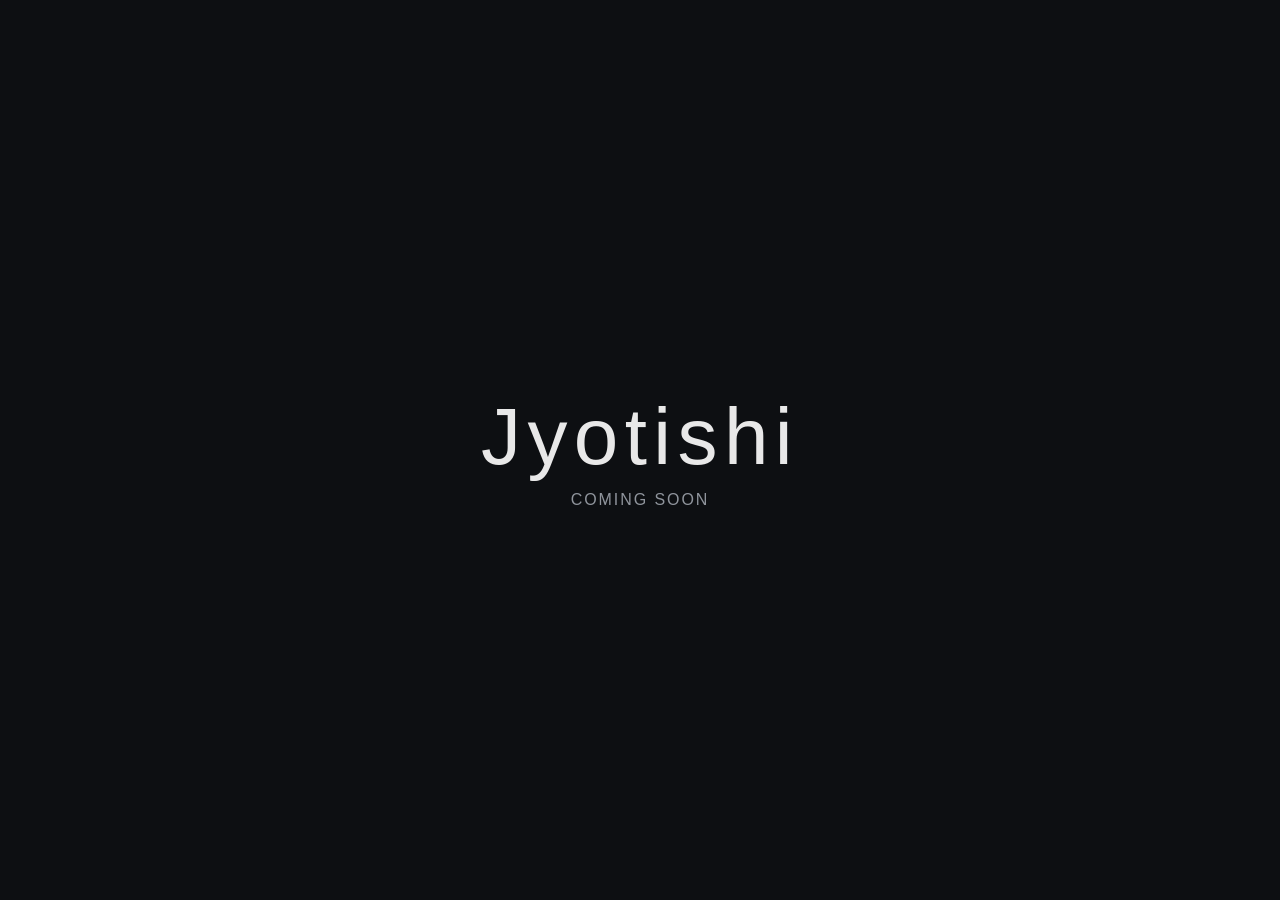
<file: index.html>
<!doctype html>
<html lang="en">
<head>
  <meta charset="utf-8">
  <meta name="viewport" content="width=device-width, initial-scale=1">
  <title>Jyotishi</title>
  <meta name="description" content="Jyotishi — coming soon.">
  <style>
    * { box-sizing: border-box; }

    html, body {
      height: 100%;
      margin: 0;
    }

    body {
      display: grid;
      place-items: center;
      background: #0d0f12;
      color: #e8e8e8;
      font-family: -apple-system, BlinkMacSystemFont, "Segoe UI", sans-serif;
    }

    main {
      text-align: center;
      padding: 2rem;
    }

    h1 {
      margin: 0 0 0.5rem;
      font-size: clamp(2.5rem, 8vw, 5rem);
      font-weight: 400;
      letter-spacing: 0.08em;
    }

    p {
      margin: 0;
      color: #8f949c;
      font-size: 1rem;
      letter-spacing: 0.12em;
      text-transform: uppercase;
    }
  </style>
</head>
<body>
  <main>
    <h1>Jyotishi</h1>
    <p>Coming soon</p>
  </main>
</body>
</html>
</file>
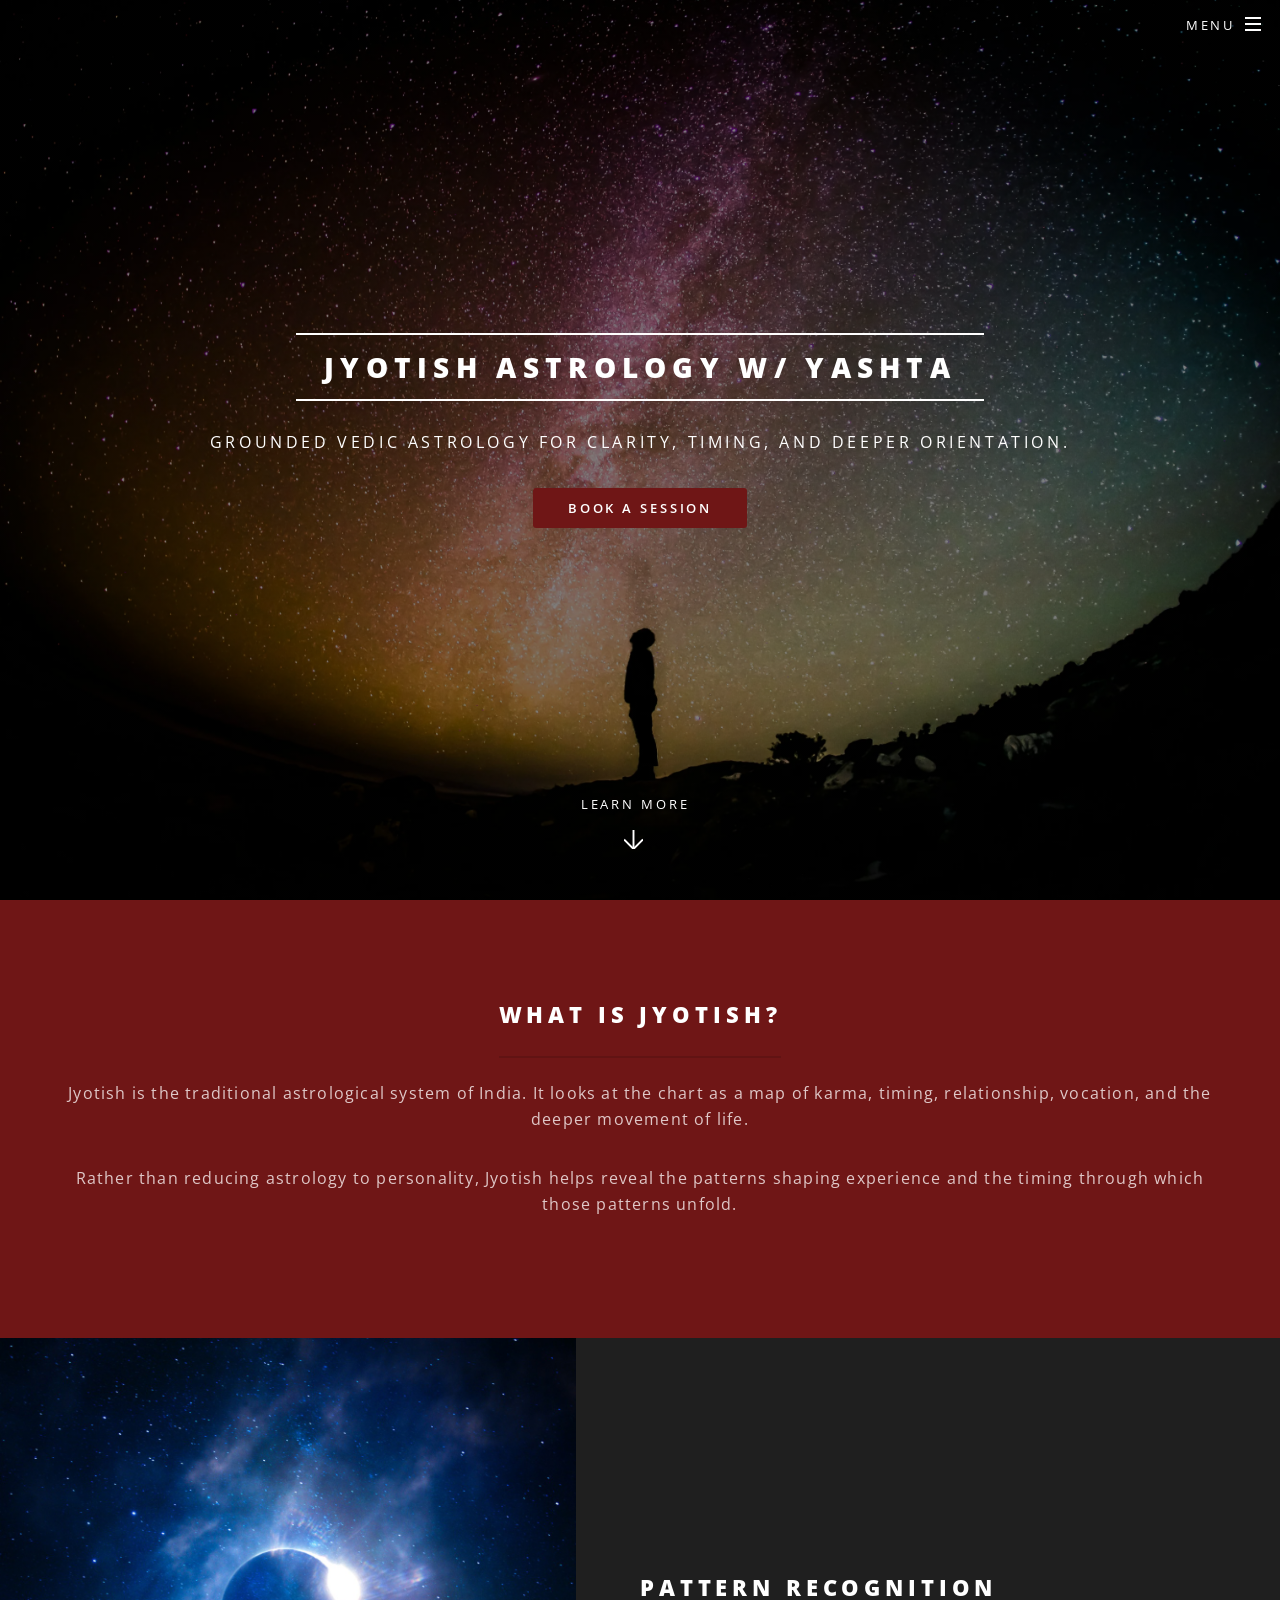
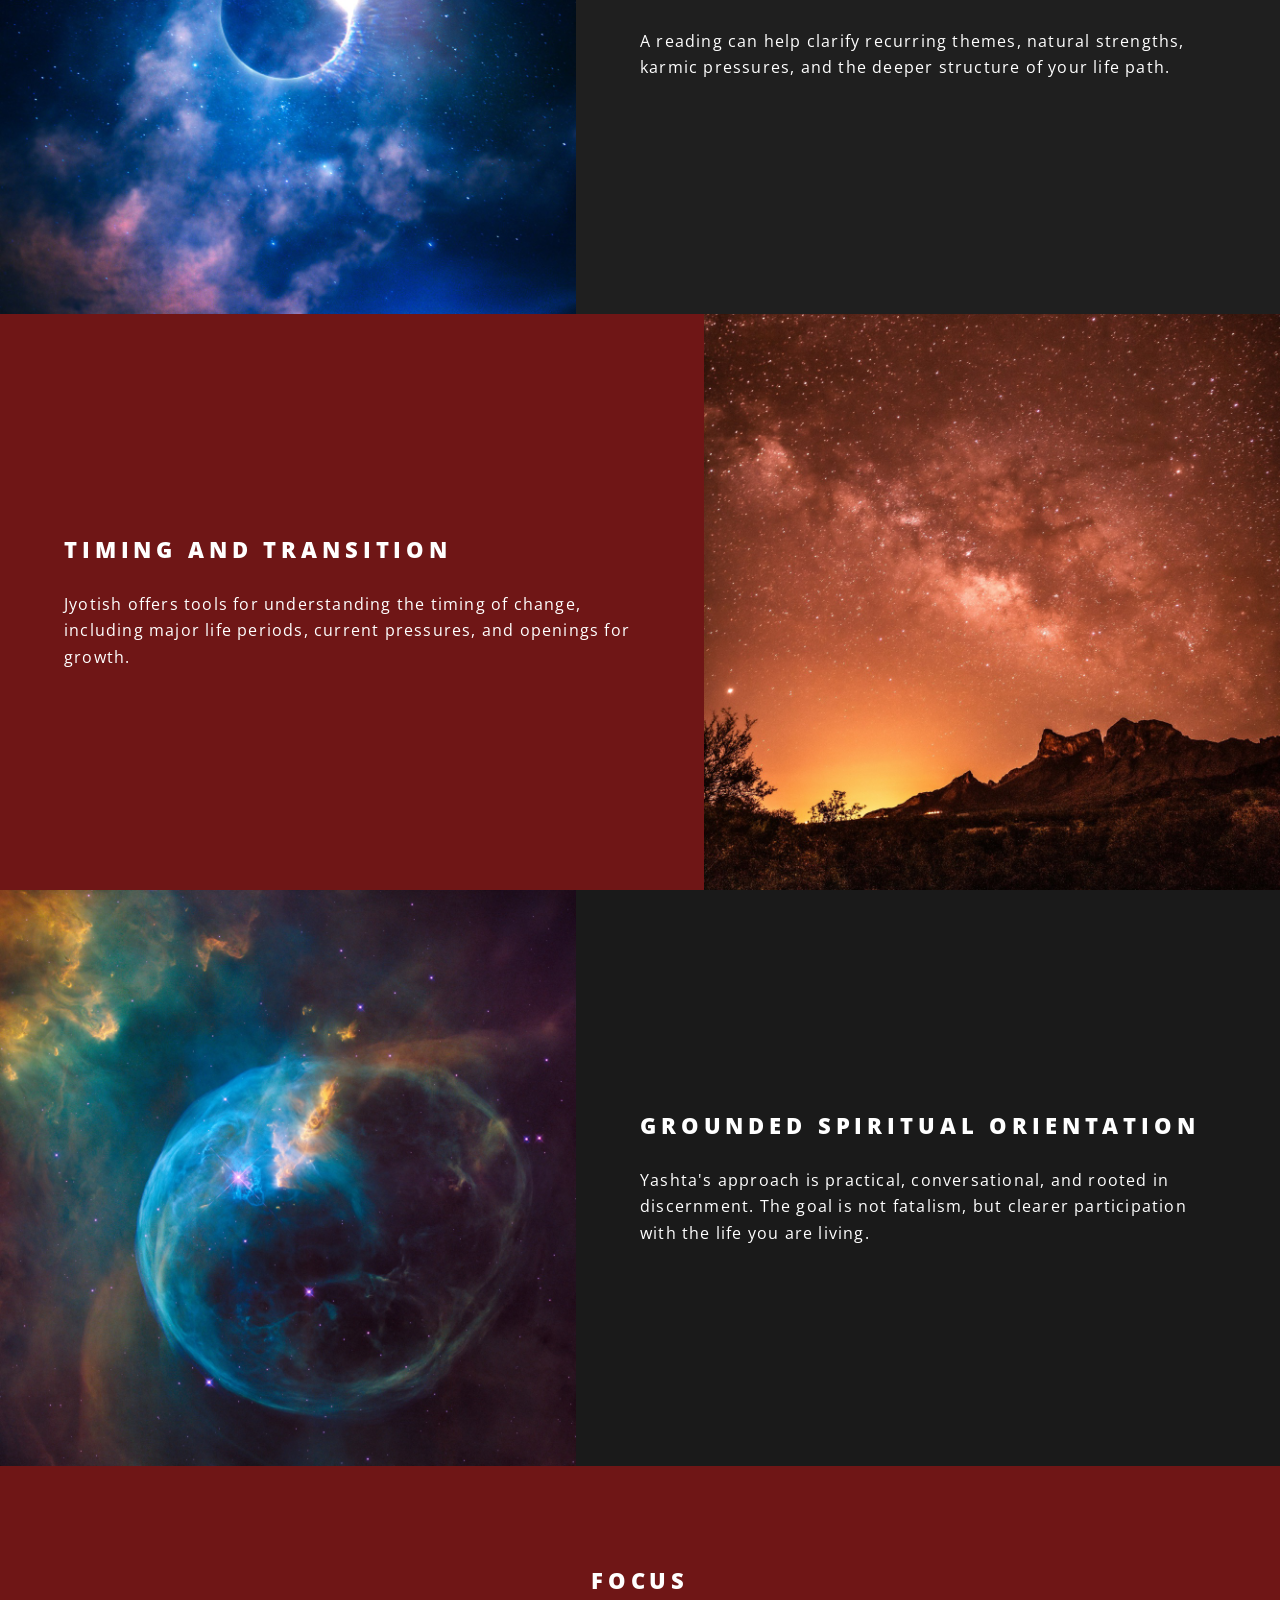
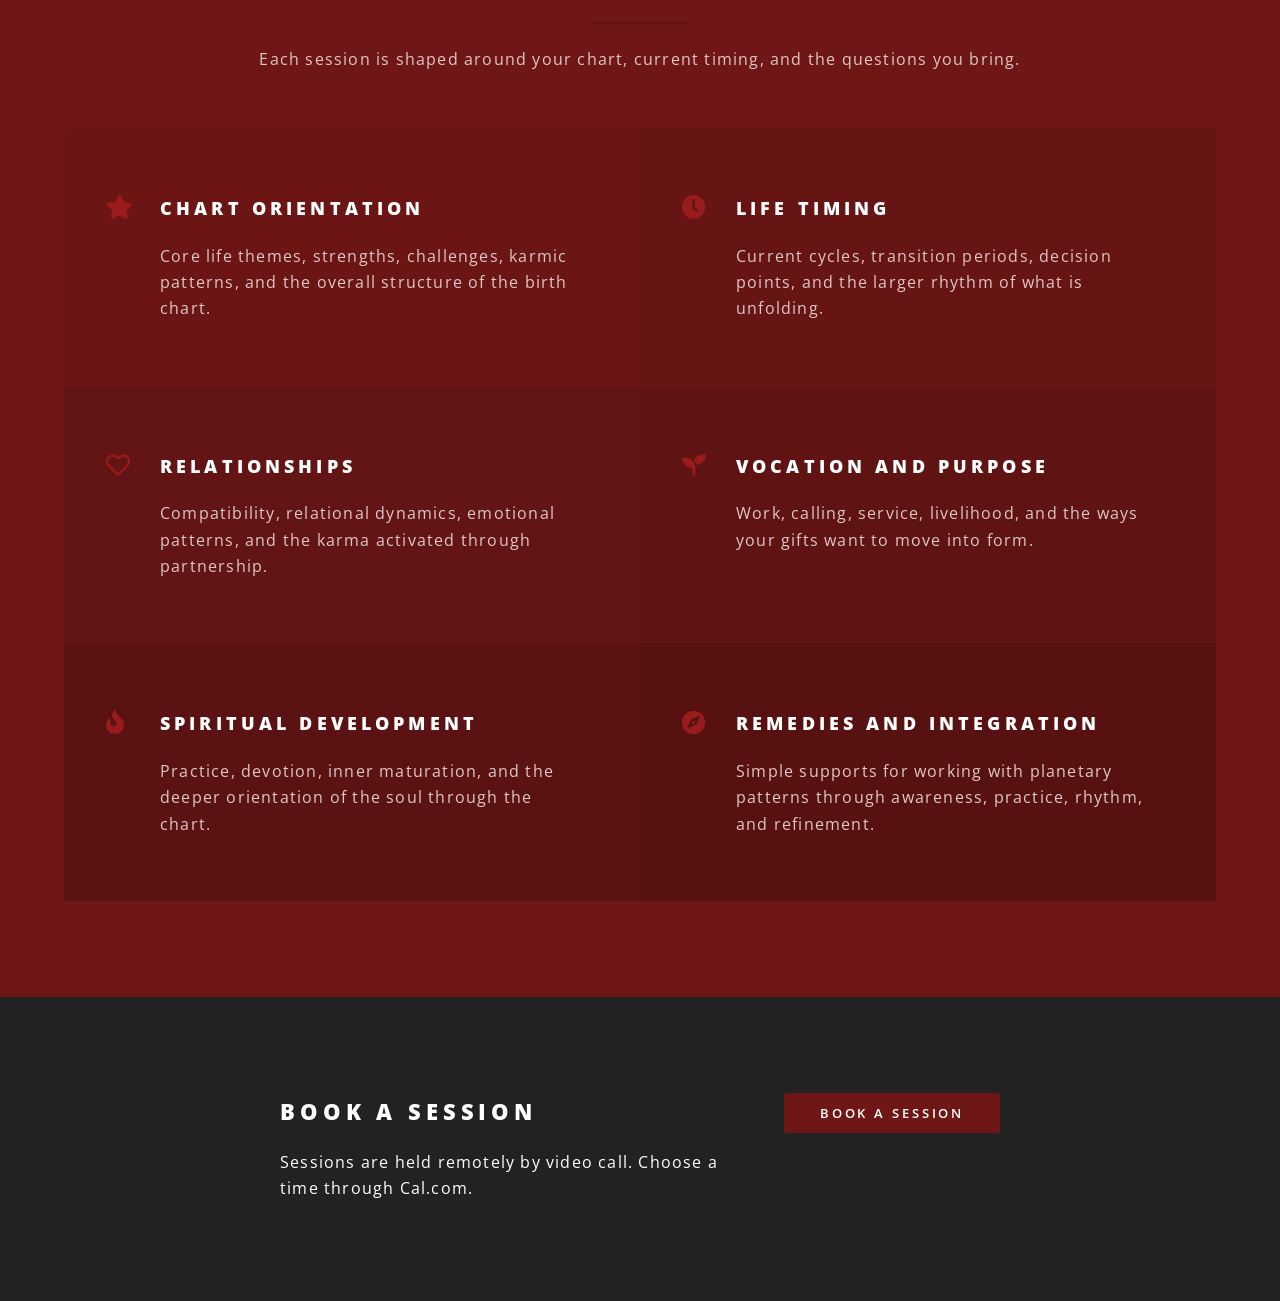
<file: yashta/index.html>
<!DOCTYPE HTML>
<html>
<head>
	<title>Jyotish Astrology w/ Yashta</title>
	<meta charset="utf-8" />
	<meta name="viewport" content="width=device-width, initial-scale=1, user-scalable=no" />
	<link rel="stylesheet" href="assets/css/main.css" />
	<noscript><link rel="stylesheet" href="assets/css/noscript.css" /></noscript>
	<link rel="icon" type="image/png" href="assets/favicon/favicon-96x96.png" sizes="96x96" />
	<link rel="icon" type="image/svg+xml" href="assets/favicon/favicon.svg" />
	<link rel="shortcut icon" href="assets/favicon/favicon.ico" />
	<link rel="apple-touch-icon" sizes="180x180" href="assets/favicon/apple-touch-icon.png" />
	<meta name="apple-mobile-web-app-title" content="Yashta" />
	<link rel="manifest" href="assets/favicon/site.webmanifest" />
</head>
<body class="landing is-preload">

	<div id="page-wrapper">

		<header id="header" class="alt">
			<h1><a href="index.html">Jyotish Astrology w/ Yashta</a></h1>
			<nav id="nav">
				<ul>
					<li class="special">
						<a href="#menu" class="menuToggle"><span>Menu</span></a>
						<div id="menu">
							<ul>
								<li><a href="#banner">Home</a></li>
								<li><a href="#one">Jyotish</a></li>
								<li><a href="#two">Approach</a></li>
								<li><a href="#three">Focus</a></li>
								<li><a href="#cta">Book</a></li>
							</ul>
						</div>
					</li>
				</ul>
			</nav>
		</header>

		<section id="banner">
			<div class="inner">
				<h2>Jyotish Astrology w/ Yashta</h2>
				<p>Grounded Vedic Astrology for clarity, timing, and deeper orientation.</p>
				<ul class="actions special">
					<li><a href="https://cal.com/yashta/" class="button primary">Book a Session</a></li>
				</ul>
			</div>
			<a href="#one" class="more scrolly">Learn More</a>
		</section>

		<section id="one" class="wrapper style1 special">
			<div class="inner">
				<header class="major">
					<h2>What is Jyotish?</h2>
					<p>Jyotish is the traditional astrological system of India. It looks at the chart as a map of karma, timing, relationship, vocation, and the deeper movement of life.</p>
					<p>Rather than reducing astrology to personality, Jyotish helps reveal the patterns shaping experience and the timing through which those patterns unfold.</p>
				</header>
			</div>
		</section>

		<section id="two" class="wrapper alt style2">
			<section class="spotlight">
				<div class="image"><img src="images/pic01.jpg" alt="" /></div>
				<div class="content">
					<h2>Pattern recognition</h2>
					<p>A reading can help clarify recurring themes, natural strengths, karmic pressures, and the deeper structure of your life path.</p>
				</div>
			</section>
			<section class="spotlight">
				<div class="image"><img src="images/pic02.jpg" alt="" /></div>
				<div class="content">
					<h2>Timing and transition</h2>
					<p>Jyotish offers tools for understanding the timing of change, including major life periods, current pressures, and openings for growth.</p>
				</div>
			</section>
			<section class="spotlight">
				<div class="image"><img src="images/pic03.jpg" alt="" /></div>
				<div class="content">
					<h2>Grounded spiritual orientation</h2>
					<p>Yashta's approach is practical, conversational, and rooted in discernment. The goal is not fatalism, but clearer participation with the life you are living.</p>
				</div>
			</section>
		</section>

		<section id="three" class="wrapper style3 special">
			<div class="inner">
				<header class="major">
					<h2>Focus</h2>
					<p>Each session is shaped around your chart, current timing, and the questions you bring.</p>
				</header>
				<ul class="features">
					<li class="icon solid fa-star">
						<h3>Chart orientation</h3>
						<p>Core life themes, strengths, challenges, karmic patterns, and the overall structure of the birth chart.</p>
					</li>
					<li class="icon solid fa-clock">
						<h3>Life timing</h3>
						<p>Current cycles, transition periods, decision points, and the larger rhythm of what is unfolding.</p>
					</li>
					<li class="icon fa-heart">
						<h3>Relationships</h3>
						<p>Compatibility, relational dynamics, emotional patterns, and the karma activated through partnership.</p>
					</li>
					<li class="icon solid fa-seedling">
						<h3>Vocation and purpose</h3>
						<p>Work, calling, service, livelihood, and the ways your gifts want to move into form.</p>
					</li>
					<li class="icon solid fa-fire">
						<h3>Spiritual development</h3>
						<p>Practice, devotion, inner maturation, and the deeper orientation of the soul through the chart.</p>
					</li>
					<li class="icon solid fa-compass">
						<h3>Remedies and integration</h3>
						<p>Simple supports for working with planetary patterns through awareness, practice, rhythm, and refinement.</p>
					</li>
				</ul>
			</div>
		</section>

		<section id="cta" class="wrapper style4">
			<div class="inner">
				<header>
					<h2>Book a session</h2>
					<p>Sessions are held remotely by video call. Choose a time through Cal.com.</p>
				</header>
				<ul class="actions stacked">
					<li><a href="https://cal.com/yashta/" class="button fit primary">Book a Session</a></li>
				</ul>
			</div>
		</section>
	</div>

<script src="assets/js/jquery.min.js"></script>
<script src="assets/js/jquery.scrollex.min.js"></script>
<script src="assets/js/jquery.scrolly.min.js"></script>
<script src="assets/js/browser.min.js"></script>
<script src="assets/js/breakpoints.min.js"></script>
<script src="assets/js/util.js"></script>
<script src="assets/js/main.js"></script>

</body>
</html>
</file>
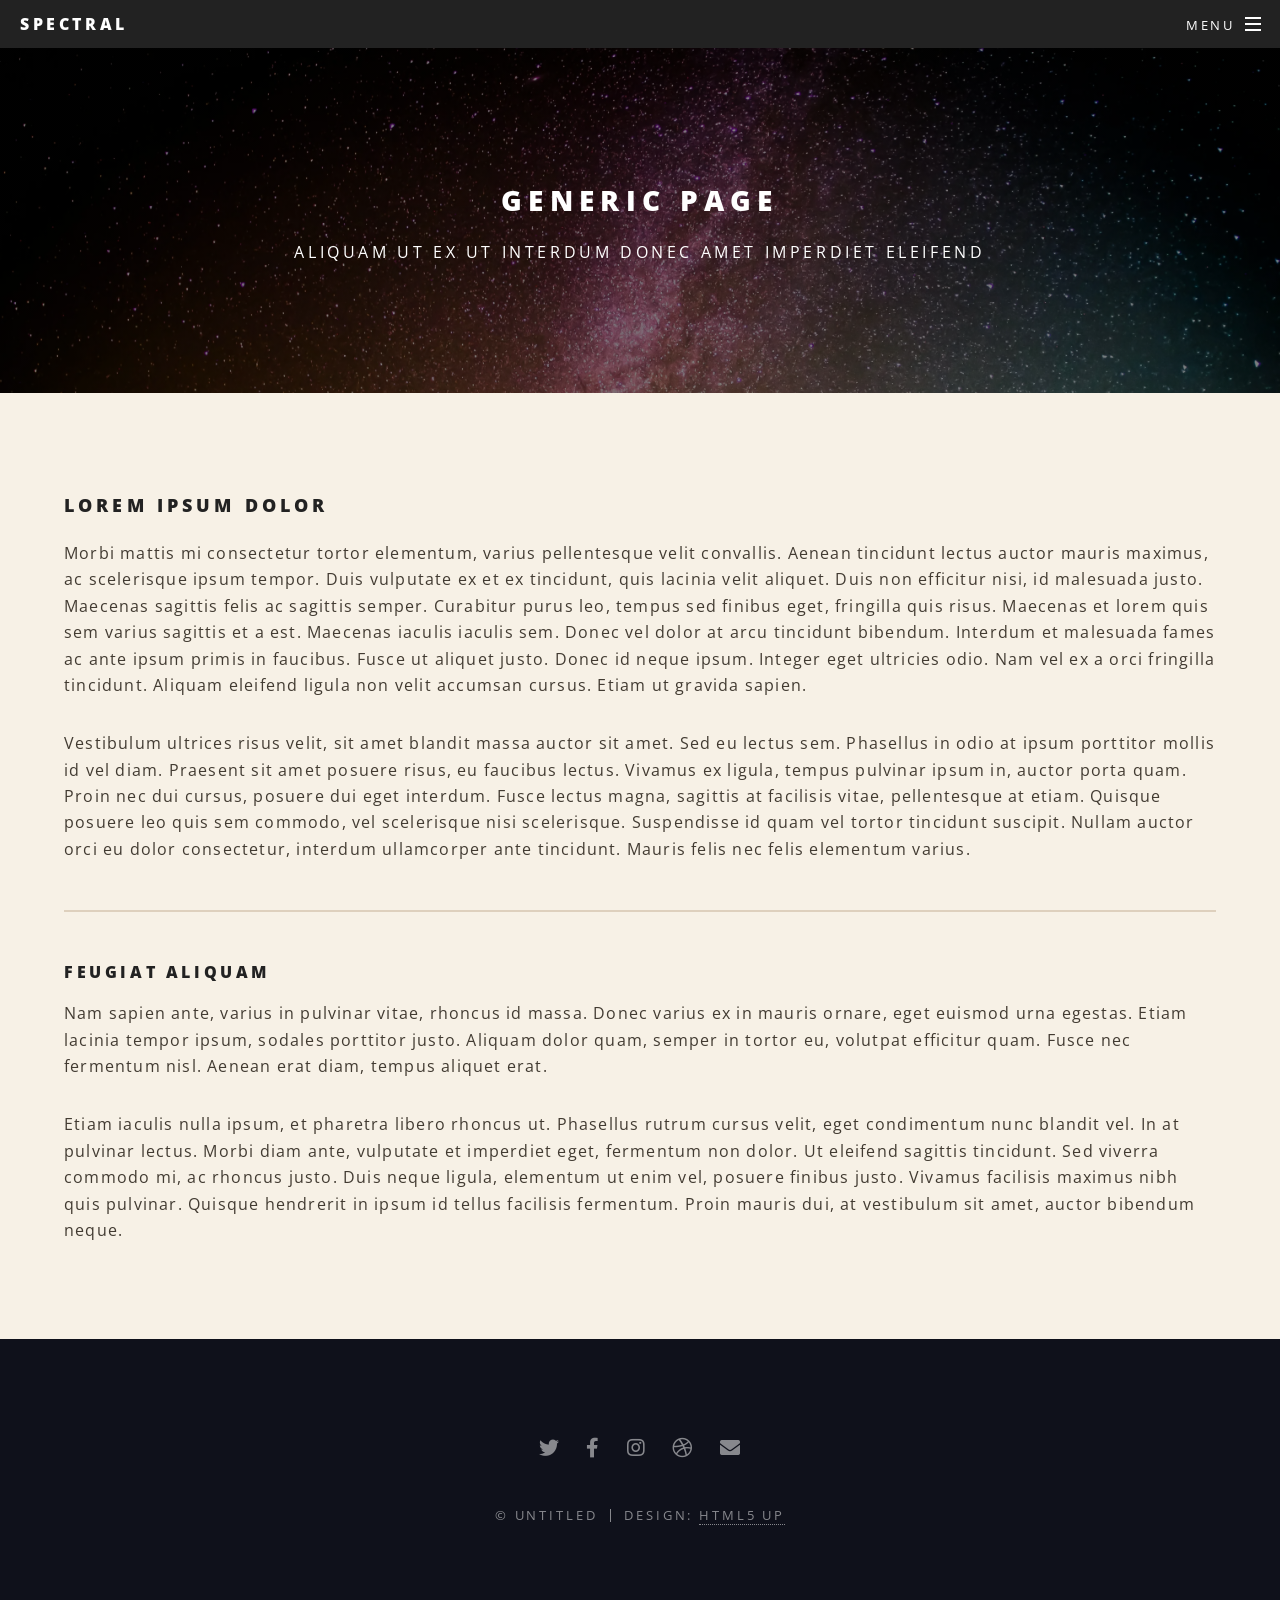
<file: generic.html>
<!DOCTYPE HTML>
<!--
	Spectral by HTML5 UP
	html5up.net | @ajlkn
	Free for personal and commercial use under the CCA 3.0 license (html5up.net/license)
-->
<html>
	<head>
		<title>Generic - Spectral by HTML5 UP</title>
		<meta charset="utf-8" />
		<meta name="viewport" content="width=device-width, initial-scale=1, user-scalable=no" />
		<link rel="stylesheet" href="assets/css/main.css" />
		<noscript><link rel="stylesheet" href="assets/css/noscript.css" /></noscript>
	</head>
	<body class="is-preload">

		<!-- Page Wrapper -->
			<div id="page-wrapper">

				<!-- Header -->
					<header id="header">
						<h1><a href="index.html">Spectral</a></h1>
						<nav id="nav">
							<ul>
								<li class="special">
									<a href="#menu" class="menuToggle"><span>Menu</span></a>
									<div id="menu">
										<ul>
											<li><a href="index.html">Home</a></li>
											<li><a href="generic.html">Generic</a></li>
											<li><a href="elements.html">Elements</a></li>
											<li><a href="#">Sign Up</a></li>
											<li><a href="#">Log In</a></li>
										</ul>
									</div>
								</li>
							</ul>
						</nav>
					</header>

				<!-- Main -->
					<article id="main">
						<header>
							<h2>Generic Page</h2>
							<p>Aliquam ut ex ut interdum donec amet imperdiet eleifend</p>
						</header>
						<section class="wrapper style5">
							<div class="inner">

								<h3>Lorem ipsum dolor</h3>
								<p>Morbi mattis mi consectetur tortor elementum, varius pellentesque velit convallis. Aenean tincidunt lectus auctor mauris maximus, ac scelerisque ipsum tempor. Duis vulputate ex et ex tincidunt, quis lacinia velit aliquet. Duis non efficitur nisi, id malesuada justo. Maecenas sagittis felis ac sagittis semper. Curabitur purus leo, tempus sed finibus eget, fringilla quis risus. Maecenas et lorem quis sem varius sagittis et a est. Maecenas iaculis iaculis sem. Donec vel dolor at arcu tincidunt bibendum. Interdum et malesuada fames ac ante ipsum primis in faucibus. Fusce ut aliquet justo. Donec id neque ipsum. Integer eget ultricies odio. Nam vel ex a orci fringilla tincidunt. Aliquam eleifend ligula non velit accumsan cursus. Etiam ut gravida sapien.</p>

								<p>Vestibulum ultrices risus velit, sit amet blandit massa auctor sit amet. Sed eu lectus sem. Phasellus in odio at ipsum porttitor mollis id vel diam. Praesent sit amet posuere risus, eu faucibus lectus. Vivamus ex ligula, tempus pulvinar ipsum in, auctor porta quam. Proin nec dui cursus, posuere dui eget interdum. Fusce lectus magna, sagittis at facilisis vitae, pellentesque at etiam. Quisque posuere leo quis sem commodo, vel scelerisque nisi scelerisque. Suspendisse id quam vel tortor tincidunt suscipit. Nullam auctor orci eu dolor consectetur, interdum ullamcorper ante tincidunt. Mauris felis nec felis elementum varius.</p>

								<hr />

								<h4>Feugiat aliquam</h4>
								<p>Nam sapien ante, varius in pulvinar vitae, rhoncus id massa. Donec varius ex in mauris ornare, eget euismod urna egestas. Etiam lacinia tempor ipsum, sodales porttitor justo. Aliquam dolor quam, semper in tortor eu, volutpat efficitur quam. Fusce nec fermentum nisl. Aenean erat diam, tempus aliquet erat.</p>

								<p>Etiam iaculis nulla ipsum, et pharetra libero rhoncus ut. Phasellus rutrum cursus velit, eget condimentum nunc blandit vel. In at pulvinar lectus. Morbi diam ante, vulputate et imperdiet eget, fermentum non dolor. Ut eleifend sagittis tincidunt. Sed viverra commodo mi, ac rhoncus justo. Duis neque ligula, elementum ut enim vel, posuere finibus justo. Vivamus facilisis maximus nibh quis pulvinar. Quisque hendrerit in ipsum id tellus facilisis fermentum. Proin mauris dui, at vestibulum sit amet, auctor bibendum neque.</p>

							</div>
						</section>
					</article>

				<!-- Footer -->
					<footer id="footer">
						<ul class="icons">
							<li><a href="#" class="icon brands fa-twitter"><span class="label">Twitter</span></a></li>
							<li><a href="#" class="icon brands fa-facebook-f"><span class="label">Facebook</span></a></li>
							<li><a href="#" class="icon brands fa-instagram"><span class="label">Instagram</span></a></li>
							<li><a href="#" class="icon brands fa-dribbble"><span class="label">Dribbble</span></a></li>
							<li><a href="#" class="icon solid fa-envelope"><span class="label">Email</span></a></li>
						</ul>
						<ul class="copyright">
							<li>&copy; Untitled</li><li>Design: <a href="http://html5up.net">HTML5 UP</a></li>
						</ul>
					</footer>

			</div>

		<!-- Scripts -->
			<script src="assets/js/jquery.min.js"></script>
			<script src="assets/js/jquery.scrollex.min.js"></script>
			<script src="assets/js/jquery.scrolly.min.js"></script>
			<script src="assets/js/browser.min.js"></script>
			<script src="assets/js/breakpoints.min.js"></script>
			<script src="assets/js/util.js"></script>
			<script src="assets/js/main.js"></script>

	</body>
</html>
</file>
<file: yashta/assets/css/noscript.css>
/*
	Spectral by HTML5 UP
	html5up.net | @ajlkn
	Free for personal and commercial use under the CCA 3.0 license (html5up.net/license)
*/

/* Banner */

	body.is-preload #banner h2 {
		-moz-transform: none;
		-webkit-transform: none;
		-ms-transform: none;
		transform: none;
		opacity: 1;
	}

		body.is-preload #banner h2:before, body.is-preload #banner h2:after {
			width: 100%;
		}

	body.is-preload #banner .more {
		-moz-transform: none;
		-webkit-transform: none;
		-ms-transform: none;
		transform: none;
		opacity: 1;
	}

	body.is-preload #banner:after {
		opacity: 0;
	}
</file>
<file: assets/css/noscript.css>
/*
	Spectral by HTML5 UP
	html5up.net | @ajlkn
	Free for personal and commercial use under the CCA 3.0 license (html5up.net/license)
*/

/* Banner */

	body.is-preload #banner h2 {
		-moz-transform: none;
		-webkit-transform: none;
		-ms-transform: none;
		transform: none;
		opacity: 1;
	}

		body.is-preload #banner h2:before, body.is-preload #banner h2:after {
			width: 100%;
		}

	body.is-preload #banner .more {
		-moz-transform: none;
		-webkit-transform: none;
		-ms-transform: none;
		transform: none;
		opacity: 1;
	}

	body.is-preload #banner:after {
		opacity: 0;
	}
</file>
<file: yashta/assets/css/main.css>
@import url(fontawesome-all.min.css);
@import url("https://fonts.googleapis.com/css?family=Open+Sans:400,400italic,600,600italic,800,800italic");

/*
	Spectral by HTML5 UP
	html5up.net | @ajlkn
	Free for personal and commercial use under the CCA 3.0 license (html5up.net/license)
*/

html, body, div, span, applet, object,
iframe, h1, h2, h3, h4, h5, h6, p, blockquote,
pre, a, abbr, acronym, address, big, cite,
code, del, dfn, em, img, ins, kbd, q, s, samp,
small, strike, strong, sub, sup, tt, var, b,
u, i, center, dl, dt, dd, ol, ul, li, fieldset,
form, label, legend, table, caption, tbody,
tfoot, thead, tr, th, td, article, aside,
canvas, details, embed, figure, figcaption,
footer, header, hgroup, menu, nav, output, ruby,
section, summary, time, mark, audio, video {
	margin: 0;
	padding: 0;
	border: 0;
	font-size: 100%;
	font: inherit;
	vertical-align: baseline;}

article, aside, details, figcaption, figure,
footer, header, hgroup, menu, nav, section {
	display: block;}

body {
	line-height: 1;
}

ol, ul {
	list-style: none;
}

blockquote, q {
	quotes: none;
}

	blockquote:before, blockquote:after, q:before, q:after {
		content: '';
		content: none;
	}

table {
	border-collapse: collapse;
	border-spacing: 0;
}

body {
	-webkit-text-size-adjust: none;
}

mark {
	background-color: transparent;
	color: inherit;
}

input::-moz-focus-inner {
	border: 0;
	padding: 0;
}

input, select, textarea {
	-moz-appearance: none;
	-webkit-appearance: none;
	-ms-appearance: none;
	appearance: none;
}

/* Basic */

	@-ms-viewport {
		width: device-width;
	}

	html {
		box-sizing: border-box;
	}

	*, *:before, *:after {
		box-sizing: inherit;
	}

	body {
		background: #222222;
	}

		body.is-preload *, body.is-preload *:before, body.is-preload *:after {
			-moz-animation: none !important;
			-webkit-animation: none !important;
			-ms-animation: none !important;
			animation: none !important;
			-moz-transition: none !important;
			-webkit-transition: none !important;
			-ms-transition: none !important;
			transition: none !important;
		}

	body, input, select, textarea {
		color: #fff;
		font-family: "Open Sans", Helvetica, sans-serif;
		font-size: 15pt;
		font-weight: 400;
		letter-spacing: 0.075em;
		line-height: 1.65em;
	}

		@media screen and (max-width: 1680px) {

			body, input, select, textarea {
				font-size: 13pt;
			}

		}

		@media screen and (max-width: 1280px) {

			body, input, select, textarea {
				font-size: 12pt;
			}

		}

		@media screen and (max-width: 736px) {

			body, input, select, textarea {
				font-size: 11pt;
				letter-spacing: 0.0375em;
			}

		}

	a {
		-moz-transition: color 0.2s ease, border-bottom-color 0.2s ease;
		-webkit-transition: color 0.2s ease, border-bottom-color 0.2s ease;
		-ms-transition: color 0.2s ease, border-bottom-color 0.2s ease;
		transition: color 0.2s ease, border-bottom-color 0.2s ease;
		border-bottom: dotted 1px;
		color: inherit;
		text-decoration: none;
	}

		a:hover {
			border-bottom-color: transparent;
		}

	strong, b {
		color: #fff;
		font-weight: 600;
	}

	em, i {
		font-style: italic;
	}

	p {
		margin: 0 0 2em 0;
	}

	h1, h2, h3, h4, h5, h6 {
		color: #fff;
		font-weight: 800;
		letter-spacing: 0.225em;
		line-height: 1em;
		margin: 0 0 1em 0;
		text-transform: uppercase;
	}

		h1 a, h2 a, h3 a, h4 a, h5 a, h6 a {
			color: inherit;
			text-decoration: none;
		}

	h2 {
		font-size: 1.35em;
		line-height: 1.75em;
	}

		@media screen and (max-width: 736px) {

			h2 {
				font-size: 1.1em;
				line-height: 1.65em;
			}

		}

	h3 {
		font-size: 1.15em;
		line-height: 1.75em;
	}

		@media screen and (max-width: 736px) {

			h3 {
				font-size: 1em;
				line-height: 1.65em;
			}

		}

	h4 {
		font-size: 1em;
		line-height: 1.5em;
	}

	h5 {
		font-size: 0.8em;
		line-height: 1.5em;
	}

	h6 {
		font-size: 0.7em;
		line-height: 1.5em;
	}

	sub {
		font-size: 0.8em;
		position: relative;
		top: 0.5em;
	}

	sup {
		font-size: 0.8em;
		position: relative;
		top: -0.5em;
	}

	hr {
		border: 0;
		border-bottom: solid 2px #fff;
		margin: 3em 0;
	}

		hr.major {
			margin: 4.5em 0;
		}

	blockquote {
		border-left: solid 4px #fff;
		font-style: italic;
		margin: 0 0 2em 0;
		padding: 0.5em 0 0.5em 2em;
	}

	code {
		background: rgba(153, 27, 27, 0.18);
		border-radius: 3px;
		font-family: "Courier New", monospace;
		font-size: 0.9em;
		letter-spacing: 0;
		margin: 0 0.25em;
		padding: 0.25em 0.65em;
	}

	pre {
		-webkit-overflow-scrolling: touch;
		font-family: "Courier New", monospace;
		font-size: 0.9em;
		margin: 0 0 2em 0;
	}

		pre code {
			display: block;
			line-height: 1.75em;
			padding: 1em 1.5em;
			overflow-x: auto;
		}

	.align-left {
		text-align: left;
	}

	.align-center {
		text-align: center;
	}

	.align-right {
		text-align: right;
	}

/* Row */

	.row {
		display: flex;
		flex-wrap: wrap;
		box-sizing: border-box;
		align-items: stretch;
	}

		.row > * {
			box-sizing: border-box;
		}

		.row.gtr-uniform > * > :last-child {
			margin-bottom: 0;
		}

		.row.aln-left {
			justify-content: flex-start;
		}

		.row.aln-center {
			justify-content: center;
		}

		.row.aln-right {
			justify-content: flex-end;
		}

		.row.aln-top {
			align-items: flex-start;
		}

		.row.aln-middle {
			align-items: center;
		}

		.row.aln-bottom {
			align-items: flex-end;
		}

		.row > .imp {
			order: -1;
		}

		.row > .col-1 {
			width: 8.33333%;
		}

		.row > .off-1 {
			margin-left: 8.33333%;
		}

		.row > .col-2 {
			width: 16.66667%;
		}

		.row > .off-2 {
			margin-left: 16.66667%;
		}

		.row > .col-3 {
			width: 25%;
		}

		.row > .off-3 {
			margin-left: 25%;
		}

		.row > .col-4 {
			width: 33.33333%;
		}

		.row > .off-4 {
			margin-left: 33.33333%;
		}

		.row > .col-5 {
			width: 41.66667%;
		}

		.row > .off-5 {
			margin-left: 41.66667%;
		}

		.row > .col-6 {
			width: 50%;
		}

		.row > .off-6 {
			margin-left: 50%;
		}

		.row > .col-7 {
			width: 58.33333%;
		}

		.row > .off-7 {
			margin-left: 58.33333%;
		}

		.row > .col-8 {
			width: 66.66667%;
		}

		.row > .off-8 {
			margin-left: 66.66667%;
		}

		.row > .col-9 {
			width: 75%;
		}

		.row > .off-9 {
			margin-left: 75%;
		}

		.row > .col-10 {
			width: 83.33333%;
		}

		.row > .off-10 {
			margin-left: 83.33333%;
		}

		.row > .col-11 {
			width: 91.66667%;
		}

		.row > .off-11 {
			margin-left: 91.66667%;
		}

		.row > .col-12 {
			width: 100%;
		}

		.row > .off-12 {
			margin-left: 100%;
		}

		.row.gtr-0 {
			margin-top: 0;
			margin-left: 0em;
		}

			.row.gtr-0 > * {
				padding: 0 0 0 0em;
			}

			.row.gtr-0.gtr-uniform {
				margin-top: 0em;
			}

				.row.gtr-0.gtr-uniform > * {
					padding-top: 0em;
				}

		.row.gtr-25 {
			margin-top: 0;
			margin-left: -0.375em;
		}

			.row.gtr-25 > * {
				padding: 0 0 0 0.375em;
			}

			.row.gtr-25.gtr-uniform {
				margin-top: -0.375em;
			}

				.row.gtr-25.gtr-uniform > * {
					padding-top: 0.375em;
				}

		.row.gtr-50 {
			margin-top: 0;
			margin-left: -0.75em;
		}

			.row.gtr-50 > * {
				padding: 0 0 0 0.75em;
			}

			.row.gtr-50.gtr-uniform {
				margin-top: -0.75em;
			}

				.row.gtr-50.gtr-uniform > * {
					padding-top: 0.75em;
				}

		.row {
			margin-top: 0;
			margin-left: -1.5em;
		}

			.row > * {
				padding: 0 0 0 1.5em;
			}

			.row.gtr-uniform {
				margin-top: -1.5em;
			}

				.row.gtr-uniform > * {
					padding-top: 1.5em;
				}

		.row.gtr-150 {
			margin-top: 0;
			margin-left: -2.25em;
		}

			.row.gtr-150 > * {
				padding: 0 0 0 2.25em;
			}

			.row.gtr-150.gtr-uniform {
				margin-top: -2.25em;
			}

				.row.gtr-150.gtr-uniform > * {
					padding-top: 2.25em;
				}

		.row.gtr-200 {
			margin-top: 0;
			margin-left: -3em;
		}

			.row.gtr-200 > * {
				padding: 0 0 0 3em;
			}

			.row.gtr-200.gtr-uniform {
				margin-top: -3em;
			}

				.row.gtr-200.gtr-uniform > * {
					padding-top: 3em;
				}

		@media screen and (max-width: 1680px) {

			.row {
				display: flex;
				flex-wrap: wrap;
				box-sizing: border-box;
				align-items: stretch;
			}

				.row > * {
					box-sizing: border-box;
				}

				.row.gtr-uniform > * > :last-child {
					margin-bottom: 0;
				}

				.row.aln-left {
					justify-content: flex-start;
				}

				.row.aln-center {
					justify-content: center;
				}

				.row.aln-right {
					justify-content: flex-end;
				}

				.row.aln-top {
					align-items: flex-start;
				}

				.row.aln-middle {
					align-items: center;
				}

				.row.aln-bottom {
					align-items: flex-end;
				}

				.row > .imp-xlarge {
					order: -1;
				}

				.row > .col-1-xlarge {
					width: 8.33333%;
				}

				.row > .off-1-xlarge {
					margin-left: 8.33333%;
				}

				.row > .col-2-xlarge {
					width: 16.66667%;
				}

				.row > .off-2-xlarge {
					margin-left: 16.66667%;
				}

				.row > .col-3-xlarge {
					width: 25%;
				}

				.row > .off-3-xlarge {
					margin-left: 25%;
				}

				.row > .col-4-xlarge {
					width: 33.33333%;
				}

				.row > .off-4-xlarge {
					margin-left: 33.33333%;
				}

				.row > .col-5-xlarge {
					width: 41.66667%;
				}

				.row > .off-5-xlarge {
					margin-left: 41.66667%;
				}

				.row > .col-6-xlarge {
					width: 50%;
				}

				.row > .off-6-xlarge {
					margin-left: 50%;
				}

				.row > .col-7-xlarge {
					width: 58.33333%;
				}

				.row > .off-7-xlarge {
					margin-left: 58.33333%;
				}

				.row > .col-8-xlarge {
					width: 66.66667%;
				}

				.row > .off-8-xlarge {
					margin-left: 66.66667%;
				}

				.row > .col-9-xlarge {
					width: 75%;
				}

				.row > .off-9-xlarge {
					margin-left: 75%;
				}

				.row > .col-10-xlarge {
					width: 83.33333%;
				}

				.row > .off-10-xlarge {
					margin-left: 83.33333%;
				}

				.row > .col-11-xlarge {
					width: 91.66667%;
				}

				.row > .off-11-xlarge {
					margin-left: 91.66667%;
				}

				.row > .col-12-xlarge {
					width: 100%;
				}

				.row > .off-12-xlarge {
					margin-left: 100%;
				}

				.row.gtr-0 {
					margin-top: 0;
					margin-left: 0em;
				}

					.row.gtr-0 > * {
						padding: 0 0 0 0em;
					}

					.row.gtr-0.gtr-uniform {
						margin-top: 0em;
					}

						.row.gtr-0.gtr-uniform > * {
							padding-top: 0em;
						}

				.row.gtr-25 {
					margin-top: 0;
					margin-left: -0.375em;
				}

					.row.gtr-25 > * {
						padding: 0 0 0 0.375em;
					}

					.row.gtr-25.gtr-uniform {
						margin-top: -0.375em;
					}

						.row.gtr-25.gtr-uniform > * {
							padding-top: 0.375em;
						}

				.row.gtr-50 {
					margin-top: 0;
					margin-left: -0.75em;
				}

					.row.gtr-50 > * {
						padding: 0 0 0 0.75em;
					}

					.row.gtr-50.gtr-uniform {
						margin-top: -0.75em;
					}

						.row.gtr-50.gtr-uniform > * {
							padding-top: 0.75em;
						}

				.row {
					margin-top: 0;
					margin-left: -1.5em;
				}

					.row > * {
						padding: 0 0 0 1.5em;
					}

					.row.gtr-uniform {
						margin-top: -1.5em;
					}

						.row.gtr-uniform > * {
							padding-top: 1.5em;
						}

				.row.gtr-150 {
					margin-top: 0;
					margin-left: -2.25em;
				}

					.row.gtr-150 > * {
						padding: 0 0 0 2.25em;
					}

					.row.gtr-150.gtr-uniform {
						margin-top: -2.25em;
					}

						.row.gtr-150.gtr-uniform > * {
							padding-top: 2.25em;
						}

				.row.gtr-200 {
					margin-top: 0;
					margin-left: -3em;
				}

					.row.gtr-200 > * {
						padding: 0 0 0 3em;
					}

					.row.gtr-200.gtr-uniform {
						margin-top: -3em;
					}

						.row.gtr-200.gtr-uniform > * {
							padding-top: 3em;
						}

		}

		@media screen and (max-width: 1280px) {

			.row {
				display: flex;
				flex-wrap: wrap;
				box-sizing: border-box;
				align-items: stretch;
			}

				.row > * {
					box-sizing: border-box;
				}

				.row.gtr-uniform > * > :last-child {
					margin-bottom: 0;
				}

				.row.aln-left {
					justify-content: flex-start;
				}

				.row.aln-center {
					justify-content: center;
				}

				.row.aln-right {
					justify-content: flex-end;
				}

				.row.aln-top {
					align-items: flex-start;
				}

				.row.aln-middle {
					align-items: center;
				}

				.row.aln-bottom {
					align-items: flex-end;
				}

				.row > .imp-large {
					order: -1;
				}

				.row > .col-1-large {
					width: 8.33333%;
				}

				.row > .off-1-large {
					margin-left: 8.33333%;
				}

				.row > .col-2-large {
					width: 16.66667%;
				}

				.row > .off-2-large {
					margin-left: 16.66667%;
				}

				.row > .col-3-large {
					width: 25%;
				}

				.row > .off-3-large {
					margin-left: 25%;
				}

				.row > .col-4-large {
					width: 33.33333%;
				}

				.row > .off-4-large {
					margin-left: 33.33333%;
				}

				.row > .col-5-large {
					width: 41.66667%;
				}

				.row > .off-5-large {
					margin-left: 41.66667%;
				}

				.row > .col-6-large {
					width: 50%;
				}

				.row > .off-6-large {
					margin-left: 50%;
				}

				.row > .col-7-large {
					width: 58.33333%;
				}

				.row > .off-7-large {
					margin-left: 58.33333%;
				}

				.row > .col-8-large {
					width: 66.66667%;
				}

				.row > .off-8-large {
					margin-left: 66.66667%;
				}

				.row > .col-9-large {
					width: 75%;
				}

				.row > .off-9-large {
					margin-left: 75%;
				}

				.row > .col-10-large {
					width: 83.33333%;
				}

				.row > .off-10-large {
					margin-left: 83.33333%;
				}

				.row > .col-11-large {
					width: 91.66667%;
				}

				.row > .off-11-large {
					margin-left: 91.66667%;
				}

				.row > .col-12-large {
					width: 100%;
				}

				.row > .off-12-large {
					margin-left: 100%;
				}

				.row.gtr-0 {
					margin-top: 0;
					margin-left: 0em;
				}

					.row.gtr-0 > * {
						padding: 0 0 0 0em;
					}

					.row.gtr-0.gtr-uniform {
						margin-top: 0em;
					}

						.row.gtr-0.gtr-uniform > * {
							padding-top: 0em;
						}

				.row.gtr-25 {
					margin-top: 0;
					margin-left: -0.375em;
				}

					.row.gtr-25 > * {
						padding: 0 0 0 0.375em;
					}

					.row.gtr-25.gtr-uniform {
						margin-top: -0.375em;
					}

						.row.gtr-25.gtr-uniform > * {
							padding-top: 0.375em;
						}

				.row.gtr-50 {
					margin-top: 0;
					margin-left: -0.75em;
				}

					.row.gtr-50 > * {
						padding: 0 0 0 0.75em;
					}

					.row.gtr-50.gtr-uniform {
						margin-top: -0.75em;
					}

						.row.gtr-50.gtr-uniform > * {
							padding-top: 0.75em;
						}

				.row {
					margin-top: 0;
					margin-left: -1.5em;
				}

					.row > * {
						padding: 0 0 0 1.5em;
					}

					.row.gtr-uniform {
						margin-top: -1.5em;
					}

						.row.gtr-uniform > * {
							padding-top: 1.5em;
						}

				.row.gtr-150 {
					margin-top: 0;
					margin-left: -2.25em;
				}

					.row.gtr-150 > * {
						padding: 0 0 0 2.25em;
					}

					.row.gtr-150.gtr-uniform {
						margin-top: -2.25em;
					}

						.row.gtr-150.gtr-uniform > * {
							padding-top: 2.25em;
						}

				.row.gtr-200 {
					margin-top: 0;
					margin-left: -3em;
				}

					.row.gtr-200 > * {
						padding: 0 0 0 3em;
					}

					.row.gtr-200.gtr-uniform {
						margin-top: -3em;
					}

						.row.gtr-200.gtr-uniform > * {
							padding-top: 3em;
						}

		}

		@media screen and (max-width: 980px) {

			.row {
				display: flex;
				flex-wrap: wrap;
				box-sizing: border-box;
				align-items: stretch;
			}

				.row > * {
					box-sizing: border-box;
				}

				.row.gtr-uniform > * > :last-child {
					margin-bottom: 0;
				}

				.row.aln-left {
					justify-content: flex-start;
				}

				.row.aln-center {
					justify-content: center;
				}

				.row.aln-right {
					justify-content: flex-end;
				}

				.row.aln-top {
					align-items: flex-start;
				}

				.row.aln-middle {
					align-items: center;
				}

				.row.aln-bottom {
					align-items: flex-end;
				}

				.row > .imp-medium {
					order: -1;
				}

				.row > .col-1-medium {
					width: 8.33333%;
				}

				.row > .off-1-medium {
					margin-left: 8.33333%;
				}

				.row > .col-2-medium {
					width: 16.66667%;
				}

				.row > .off-2-medium {
					margin-left: 16.66667%;
				}

				.row > .col-3-medium {
					width: 25%;
				}

				.row > .off-3-medium {
					margin-left: 25%;
				}

				.row > .col-4-medium {
					width: 33.33333%;
				}

				.row > .off-4-medium {
					margin-left: 33.33333%;
				}

				.row > .col-5-medium {
					width: 41.66667%;
				}

				.row > .off-5-medium {
					margin-left: 41.66667%;
				}

				.row > .col-6-medium {
					width: 50%;
				}

				.row > .off-6-medium {
					margin-left: 50%;
				}

				.row > .col-7-medium {
					width: 58.33333%;
				}

				.row > .off-7-medium {
					margin-left: 58.33333%;
				}

				.row > .col-8-medium {
					width: 66.66667%;
				}

				.row > .off-8-medium {
					margin-left: 66.66667%;
				}

				.row > .col-9-medium {
					width: 75%;
				}

				.row > .off-9-medium {
					margin-left: 75%;
				}

				.row > .col-10-medium {
					width: 83.33333%;
				}

				.row > .off-10-medium {
					margin-left: 83.33333%;
				}

				.row > .col-11-medium {
					width: 91.66667%;
				}

				.row > .off-11-medium {
					margin-left: 91.66667%;
				}

				.row > .col-12-medium {
					width: 100%;
				}

				.row > .off-12-medium {
					margin-left: 100%;
				}

				.row.gtr-0 {
					margin-top: 0;
					margin-left: 0em;
				}

					.row.gtr-0 > * {
						padding: 0 0 0 0em;
					}

					.row.gtr-0.gtr-uniform {
						margin-top: 0em;
					}

						.row.gtr-0.gtr-uniform > * {
							padding-top: 0em;
						}

				.row.gtr-25 {
					margin-top: 0;
					margin-left: -0.375em;
				}

					.row.gtr-25 > * {
						padding: 0 0 0 0.375em;
					}

					.row.gtr-25.gtr-uniform {
						margin-top: -0.375em;
					}

						.row.gtr-25.gtr-uniform > * {
							padding-top: 0.375em;
						}

				.row.gtr-50 {
					margin-top: 0;
					margin-left: -0.75em;
				}

					.row.gtr-50 > * {
						padding: 0 0 0 0.75em;
					}

					.row.gtr-50.gtr-uniform {
						margin-top: -0.75em;
					}

						.row.gtr-50.gtr-uniform > * {
							padding-top: 0.75em;
						}

				.row {
					margin-top: 0;
					margin-left: -1.5em;
				}

					.row > * {
						padding: 0 0 0 1.5em;
					}

					.row.gtr-uniform {
						margin-top: -1.5em;
					}

						.row.gtr-uniform > * {
							padding-top: 1.5em;
						}

				.row.gtr-150 {
					margin-top: 0;
					margin-left: -2.25em;
				}

					.row.gtr-150 > * {
						padding: 0 0 0 2.25em;
					}

					.row.gtr-150.gtr-uniform {
						margin-top: -2.25em;
					}

						.row.gtr-150.gtr-uniform > * {
							padding-top: 2.25em;
						}

				.row.gtr-200 {
					margin-top: 0;
					margin-left: -3em;
				}

					.row.gtr-200 > * {
						padding: 0 0 0 3em;
					}

					.row.gtr-200.gtr-uniform {
						margin-top: -3em;
					}

						.row.gtr-200.gtr-uniform > * {
							padding-top: 3em;
						}

		}

		@media screen and (max-width: 736px) {

			.row {
				display: flex;
				flex-wrap: wrap;
				box-sizing: border-box;
				align-items: stretch;
			}

				.row > * {
					box-sizing: border-box;
				}

				.row.gtr-uniform > * > :last-child {
					margin-bottom: 0;
				}

				.row.aln-left {
					justify-content: flex-start;
				}

				.row.aln-center {
					justify-content: center;
				}

				.row.aln-right {
					justify-content: flex-end;
				}

				.row.aln-top {
					align-items: flex-start;
				}

				.row.aln-middle {
					align-items: center;
				}

				.row.aln-bottom {
					align-items: flex-end;
				}

				.row > .imp-small {
					order: -1;
				}

				.row > .col-1-small {
					width: 8.33333%;
				}

				.row > .off-1-small {
					margin-left: 8.33333%;
				}

				.row > .col-2-small {
					width: 16.66667%;
				}

				.row > .off-2-small {
					margin-left: 16.66667%;
				}

				.row > .col-3-small {
					width: 25%;
				}

				.row > .off-3-small {
					margin-left: 25%;
				}

				.row > .col-4-small {
					width: 33.33333%;
				}

				.row > .off-4-small {
					margin-left: 33.33333%;
				}

				.row > .col-5-small {
					width: 41.66667%;
				}

				.row > .off-5-small {
					margin-left: 41.66667%;
				}

				.row > .col-6-small {
					width: 50%;
				}

				.row > .off-6-small {
					margin-left: 50%;
				}

				.row > .col-7-small {
					width: 58.33333%;
				}

				.row > .off-7-small {
					margin-left: 58.33333%;
				}

				.row > .col-8-small {
					width: 66.66667%;
				}

				.row > .off-8-small {
					margin-left: 66.66667%;
				}

				.row > .col-9-small {
					width: 75%;
				}

				.row > .off-9-small {
					margin-left: 75%;
				}

				.row > .col-10-small {
					width: 83.33333%;
				}

				.row > .off-10-small {
					margin-left: 83.33333%;
				}

				.row > .col-11-small {
					width: 91.66667%;
				}

				.row > .off-11-small {
					margin-left: 91.66667%;
				}

				.row > .col-12-small {
					width: 100%;
				}

				.row > .off-12-small {
					margin-left: 100%;
				}

				.row.gtr-0 {
					margin-top: 0;
					margin-left: 0em;
				}

					.row.gtr-0 > * {
						padding: 0 0 0 0em;
					}

					.row.gtr-0.gtr-uniform {
						margin-top: 0em;
					}

						.row.gtr-0.gtr-uniform > * {
							padding-top: 0em;
						}

				.row.gtr-25 {
					margin-top: 0;
					margin-left: -0.375em;
				}

					.row.gtr-25 > * {
						padding: 0 0 0 0.375em;
					}

					.row.gtr-25.gtr-uniform {
						margin-top: -0.375em;
					}

						.row.gtr-25.gtr-uniform > * {
							padding-top: 0.375em;
						}

				.row.gtr-50 {
					margin-top: 0;
					margin-left: -0.75em;
				}

					.row.gtr-50 > * {
						padding: 0 0 0 0.75em;
					}

					.row.gtr-50.gtr-uniform {
						margin-top: -0.75em;
					}

						.row.gtr-50.gtr-uniform > * {
							padding-top: 0.75em;
						}

				.row {
					margin-top: 0;
					margin-left: -1.5em;
				}

					.row > * {
						padding: 0 0 0 1.5em;
					}

					.row.gtr-uniform {
						margin-top: -1.5em;
					}

						.row.gtr-uniform > * {
							padding-top: 1.5em;
						}

				.row.gtr-150 {
					margin-top: 0;
					margin-left: -2.25em;
				}

					.row.gtr-150 > * {
						padding: 0 0 0 2.25em;
					}

					.row.gtr-150.gtr-uniform {
						margin-top: -2.25em;
					}

						.row.gtr-150.gtr-uniform > * {
							padding-top: 2.25em;
						}

				.row.gtr-200 {
					margin-top: 0;
					margin-left: -3em;
				}

					.row.gtr-200 > * {
						padding: 0 0 0 3em;
					}

					.row.gtr-200.gtr-uniform {
						margin-top: -3em;
					}

						.row.gtr-200.gtr-uniform > * {
							padding-top: 3em;
						}

		}

		@media screen and (max-width: 480px) {

			.row {
				display: flex;
				flex-wrap: wrap;
				box-sizing: border-box;
				align-items: stretch;
			}

				.row > * {
					box-sizing: border-box;
				}

				.row.gtr-uniform > * > :last-child {
					margin-bottom: 0;
				}

				.row.aln-left {
					justify-content: flex-start;
				}

				.row.aln-center {
					justify-content: center;
				}

				.row.aln-right {
					justify-content: flex-end;
				}

				.row.aln-top {
					align-items: flex-start;
				}

				.row.aln-middle {
					align-items: center;
				}

				.row.aln-bottom {
					align-items: flex-end;
				}

				.row > .imp-xsmall {
					order: -1;
				}

				.row > .col-1-xsmall {
					width: 8.33333%;
				}

				.row > .off-1-xsmall {
					margin-left: 8.33333%;
				}

				.row > .col-2-xsmall {
					width: 16.66667%;
				}

				.row > .off-2-xsmall {
					margin-left: 16.66667%;
				}

				.row > .col-3-xsmall {
					width: 25%;
				}

				.row > .off-3-xsmall {
					margin-left: 25%;
				}

				.row > .col-4-xsmall {
					width: 33.33333%;
				}

				.row > .off-4-xsmall {
					margin-left: 33.33333%;
				}

				.row > .col-5-xsmall {
					width: 41.66667%;
				}

				.row > .off-5-xsmall {
					margin-left: 41.66667%;
				}

				.row > .col-6-xsmall {
					width: 50%;
				}

				.row > .off-6-xsmall {
					margin-left: 50%;
				}

				.row > .col-7-xsmall {
					width: 58.33333%;
				}

				.row > .off-7-xsmall {
					margin-left: 58.33333%;
				}

				.row > .col-8-xsmall {
					width: 66.66667%;
				}

				.row > .off-8-xsmall {
					margin-left: 66.66667%;
				}

				.row > .col-9-xsmall {
					width: 75%;
				}

				.row > .off-9-xsmall {
					margin-left: 75%;
				}

				.row > .col-10-xsmall {
					width: 83.33333%;
				}

				.row > .off-10-xsmall {
					margin-left: 83.33333%;
				}

				.row > .col-11-xsmall {
					width: 91.66667%;
				}

				.row > .off-11-xsmall {
					margin-left: 91.66667%;
				}

				.row > .col-12-xsmall {
					width: 100%;
				}

				.row > .off-12-xsmall {
					margin-left: 100%;
				}

				.row.gtr-0 {
					margin-top: 0;
					margin-left: 0em;
				}

					.row.gtr-0 > * {
						padding: 0 0 0 0em;
					}

					.row.gtr-0.gtr-uniform {
						margin-top: 0em;
					}

						.row.gtr-0.gtr-uniform > * {
							padding-top: 0em;
						}

				.row.gtr-25 {
					margin-top: 0;
					margin-left: -0.375em;
				}

					.row.gtr-25 > * {
						padding: 0 0 0 0.375em;
					}

					.row.gtr-25.gtr-uniform {
						margin-top: -0.375em;
					}

						.row.gtr-25.gtr-uniform > * {
							padding-top: 0.375em;
						}

				.row.gtr-50 {
					margin-top: 0;
					margin-left: -0.75em;
				}

					.row.gtr-50 > * {
						padding: 0 0 0 0.75em;
					}

					.row.gtr-50.gtr-uniform {
						margin-top: -0.75em;
					}

						.row.gtr-50.gtr-uniform > * {
							padding-top: 0.75em;
						}

				.row {
					margin-top: 0;
					margin-left: -1.5em;
				}

					.row > * {
						padding: 0 0 0 1.5em;
					}

					.row.gtr-uniform {
						margin-top: -1.5em;
					}

						.row.gtr-uniform > * {
							padding-top: 1.5em;
						}

				.row.gtr-150 {
					margin-top: 0;
					margin-left: -2.25em;
				}

					.row.gtr-150 > * {
						padding: 0 0 0 2.25em;
					}

					.row.gtr-150.gtr-uniform {
						margin-top: -2.25em;
					}

						.row.gtr-150.gtr-uniform > * {
							padding-top: 2.25em;
						}

				.row.gtr-200 {
					margin-top: 0;
					margin-left: -3em;
				}

					.row.gtr-200 > * {
						padding: 0 0 0 3em;
					}

					.row.gtr-200.gtr-uniform {
						margin-top: -3em;
					}

						.row.gtr-200.gtr-uniform > * {
							padding-top: 3em;
						}

		}

/* Section/Article */

	section.special, article.special {
		text-align: center;
	}

	header p {
		color: rgba(255, 255, 255, 0.5);
		position: relative;
		top: -0.25em;
	}

	header h3 + p {
		font-size: 1.1em;
	}

	header h4 + p,
	header h5 + p,
	header h6 + p {
		font-size: 0.9em;
	}

	header.major {
		margin: 0 0 3.5em 0;
	}

		header.major h2, header.major h3, header.major h4, header.major h5, header.major h6 {
			border-bottom: solid 2px #fff;
			display: inline-block;
			padding-bottom: 1em;
			position: relative;
		}

			header.major h2:after, header.major h3:after, header.major h4:after, header.major h5:after, header.major h6:after {
				content: '';
				display: block;
				height: 1px;
			}

		header.major p {
			color: #fff;
			top: 0;
		}

		@media screen and (max-width: 736px) {

			header.major {
				margin: 0 0 2em 0;
			}

		}

	@media screen and (max-width: 980px) {

		header br {
			display: none;
		}

	}

/* Form */

	form {
		margin: 0 0 2em 0;
	}

	label {
		color: #fff;
		display: block;
		font-size: 0.9em;
		font-weight: 600;
		margin: 0 0 1em 0;
	}

	input[type="text"],
	input[type="password"],
	input[type="email"],
	select,
	textarea {
		-moz-appearance: none;
		-webkit-appearance: none;
		-ms-appearance: none;
		appearance: none;
		background-color: rgba(153, 27, 27, 0.18);
		border-radius: 3px;
		border: none;
		color: inherit;
		display: block;
		outline: 0;
		padding: 0 1em;
		text-decoration: none;
		width: 100%;
	}

		input[type="text"]:invalid,
		input[type="password"]:invalid,
		input[type="email"]:invalid,
		select:invalid,
		textarea:invalid {
			box-shadow: none;
		}

		input[type="text"]:focus,
		input[type="password"]:focus,
		input[type="email"]:focus,
		select:focus,
		textarea:focus {
			box-shadow: 0 0 0 2px #6f1616;
		}

	select {
		background-size: 1.25em;
		background-repeat: no-repeat;
		background-position: calc(100% - 1em) center;
		height: 2.75em;
		padding-right: 2.75em;
		text-overflow: ellipsis;
	}

		select:focus::-ms-value {
			background-color: transparent;
		}

		select::-ms-expand {
			display: none;
		}

	input[type="text"],
	input[type="password"],
	input[type="email"],
	select {
		height: 2.75em;
	}

	textarea {
		padding: 0.75em 1em;
	}

	input[type="checkbox"],
	input[type="radio"] {
		-moz-appearance: none;
		-webkit-appearance: none;
		-ms-appearance: none;
		appearance: none;
		display: block;
		float: left;
		margin-right: -2em;
		opacity: 0;
		width: 1em;
		z-index: -1;
	}

		input[type="checkbox"] + label,
		input[type="radio"] + label {
			text-decoration: none;
			color: #fff;
			cursor: pointer;
			display: inline-block;
			font-size: 1em;
			font-weight: 400;
			padding-left: 2.4em;
			padding-right: 0.75em;
			position: relative;
		}

			input[type="checkbox"] + label:before,
			input[type="radio"] + label:before {
				-moz-osx-font-smoothing: grayscale;
				-webkit-font-smoothing: antialiased;
				display: inline-block;
				font-style: normal;
				font-variant: normal;
				text-rendering: auto;
				line-height: 1;
				text-transform: none !important;
				font-family: 'Font Awesome 5 Free';
				font-weight: 900;
			}

			input[type="checkbox"] + label:before,
			input[type="radio"] + label:before {
				background: rgba(153, 27, 27, 0.18);
				border-radius: 3px;
				content: '';
				display: inline-block;
				font-size: 0.8em;
				height: 2.0625em;
				left: 0;
				line-height: 2.0625em;
				position: absolute;
				text-align: center;
				top: 0;
				width: 2.0625em;
			}

		input[type="checkbox"]:checked + label:before,
		input[type="radio"]:checked + label:before {
			background: #222222;
			color: #fff;
			content: '\f00c';
		}

		input[type="checkbox"]:focus + label:before,
		input[type="radio"]:focus + label:before {
			box-shadow: 0 0 0 2px #6f1616;
		}

	input[type="checkbox"] + label:before {
		border-radius: 3px;
	}

	input[type="radio"] + label:before {
		border-radius: 100%;
	}

	::-webkit-input-placeholder {
		color: rgba(255, 255, 255, 0.5) !important;
		opacity: 1.0;
	}

	:-moz-placeholder {
		color: rgba(255, 255, 255, 0.5) !important;
		opacity: 1.0;
	}

	::-moz-placeholder {
		color: rgba(255, 255, 255, 0.5) !important;
		opacity: 1.0;
	}

	:-ms-input-placeholder {
		color: rgba(255, 255, 255, 0.5) !important;
		opacity: 1.0;
	}

/* Box */

	.box {
		border-radius: 3px;
		border: solid 2px #fff;
		margin-bottom: 2em;
		padding: 1.5em;
	}

		.box > :last-child,
		.box > :last-child > :last-child,
		.box > :last-child > :last-child > :last-child {
			margin-bottom: 0;
		}

		.box.alt {
			border: 0;
			border-radius: 0;
			padding: 0;
		}

/* Icon */

	.icon {
		text-decoration: none;
		border-bottom: none;
		position: relative;
	}

		.icon:before {
			-moz-osx-font-smoothing: grayscale;
			-webkit-font-smoothing: antialiased;
			display: inline-block;
			font-style: normal;
			font-variant: normal;
			text-rendering: auto;
			line-height: 1;
			text-transform: none !important;
			font-family: 'Font Awesome 5 Free';
			font-weight: 400;
		}

		.icon > .label {
			display: none;
		}

		.icon:before {
			line-height: inherit;
		}

		.icon.solid:before {
			font-weight: 900;
		}

		.icon.brands:before {
			font-family: 'Font Awesome 5 Brands';
		}

		.icon.major {
			-moz-transform: rotate(-45deg);
			-webkit-transform: rotate(-45deg);
			-ms-transform: rotate(-45deg);
			transform: rotate(-45deg);
			border-radius: 3px;
			border: solid 2px #fff;
			display: inline-block;
			font-size: 1.35em;
			height: calc(3em + 2px);
			line-height: 3em;
			text-align: center;
			width: calc(3em + 2px);
		}

			.icon.major:before {
				-moz-transform: rotate(45deg);
				-webkit-transform: rotate(45deg);
				-ms-transform: rotate(45deg);
				transform: rotate(45deg);
				display: inline-block;
				font-size: 1.5em;
			}

			@media screen and (max-width: 736px) {

				.icon.major {
					font-size: 1em;
				}

			}

		.icon.style1 {
			color: #991b1b;
		}

		.icon.style2 {
			color: #c94f6d;
		}

		.icon.style3 {
			color: #8a2f2f;
		}

/* Image */

	.image {
		border-radius: 3px;
		border: 0;
		display: inline-block;
		position: relative;
	}

		.image img {
			border-radius: 3px;
			display: block;
		}

		.image.left {
			float: left;
			margin: 0 2em 2em 0;
			top: 0.25em;
		}

		.image.right {
			float: right;
			margin: 0 0 2em 2em;
			top: 0.25em;
		}

		.image.left, .image.right {
			max-width: 40%;
		}

			.image.left img, .image.right img {
				width: 100%;
			}

		.image.fit {
			display: block;
			margin: 0 0 2em 0;
			width: 100%;
		}

			.image.fit img {
				width: 100%;
			}

/* List */

	ol {
		list-style: decimal;
		margin: 0 0 2em 0;
		padding-left: 1.25em;
	}

		ol li {
			padding-left: 0.25em;
		}

	ul {
		list-style: disc;
		margin: 0 0 2em 0;
		padding-left: 1em;
	}

		ul li {
			padding-left: 0.5em;
		}

		ul.alt {
			list-style: none;
			padding-left: 0;
		}

			ul.alt li {
				border-top: solid 1px #fff;
				padding: 0.5em 0;
			}

				ul.alt li:first-child {
					border-top: 0;
					padding-top: 0;
				}

	dl {
		margin: 0 0 2em 0;
	}

/* Actions */

	ul.actions {
		display: -moz-flex;
		display: -webkit-flex;
		display: -ms-flex;
		display: flex;
		cursor: default;
		list-style: none;
		margin-left: -1em;
		padding-left: 0;
	}

		ul.actions li {
			padding: 0 0 0 1em;
			vertical-align: middle;
		}

		ul.actions.special {
			-moz-justify-content: center;
			-webkit-justify-content: center;
			-ms-justify-content: center;
			justify-content: center;
			width: 100%;
			margin-left: 0;
		}

			ul.actions.special li:first-child {
				padding-left: 0;
			}

		ul.actions.stacked {
			-moz-flex-direction: column;
			-webkit-flex-direction: column;
			-ms-flex-direction: column;
			flex-direction: column;
			margin-left: 0;
		}

			ul.actions.stacked li {
				padding: 1em 0 0 0;
			}

				ul.actions.stacked li:first-child {
					padding-top: 0;
				}

		ul.actions.fit {
			width: calc(100% + 1em);
		}

			ul.actions.fit li {
				-moz-flex-grow: 1;
				-webkit-flex-grow: 1;
				-ms-flex-grow: 1;
				flex-grow: 1;
				-moz-flex-shrink: 1;
				-webkit-flex-shrink: 1;
				-ms-flex-shrink: 1;
				flex-shrink: 1;
				width: 100%;
			}

				ul.actions.fit li > * {
					width: 100%;
				}

			ul.actions.fit.stacked {
				width: 100%;
			}

		@media screen and (max-width: 480px) {

			ul.actions:not(.fixed) {
				-moz-flex-direction: column;
				-webkit-flex-direction: column;
				-ms-flex-direction: column;
				flex-direction: column;
				margin-left: 0;
				width: 100% !important;
			}

				ul.actions:not(.fixed) li {
					-moz-flex-grow: 1;
					-webkit-flex-grow: 1;
					-ms-flex-grow: 1;
					flex-grow: 1;
					-moz-flex-shrink: 1;
					-webkit-flex-shrink: 1;
					-ms-flex-shrink: 1;
					flex-shrink: 1;
					padding: 1em 0 0 0;
					text-align: center;
					width: 100%;
				}

					ul.actions:not(.fixed) li > * {
						width: 100%;
					}

					ul.actions:not(.fixed) li:first-child {
						padding-top: 0;
					}

					ul.actions:not(.fixed) li input[type="submit"],
					ul.actions:not(.fixed) li input[type="reset"],
					ul.actions:not(.fixed) li input[type="button"],
					ul.actions:not(.fixed) li button,
					ul.actions:not(.fixed) li .button {
						width: 100%;
					}

						ul.actions:not(.fixed) li input[type="submit"].icon:before,
						ul.actions:not(.fixed) li input[type="reset"].icon:before,
						ul.actions:not(.fixed) li input[type="button"].icon:before,
						ul.actions:not(.fixed) li button.icon:before,
						ul.actions:not(.fixed) li .button.icon:before {
							margin-left: -0.5em;
						}

		}

/* Icons */

	ul.icons {
		cursor: default;
		list-style: none;
		padding-left: 0;
	}

		ul.icons li {
			display: inline-block;
			padding: 0 1em 0 0;
		}

			ul.icons li:last-child {
				padding-right: 0 !important;
			}

		ul.icons.major {
			padding: 1em 0;
		}

			ul.icons.major li {
				padding-right: 3.5em;
			}

				@media screen and (max-width: 736px) {

					ul.icons.major li {
						padding: 0 1em !important;
					}

				}

/* Table */

	.table-wrapper {
		-webkit-overflow-scrolling: touch;
		overflow-x: auto;
	}

	table {
		margin: 0 0 2em 0;
		width: 100%;
	}

		table tbody tr {
			border: solid 1px #fff;
			border-left: 0;
			border-right: 0;
		}

			table tbody tr:nth-child(2n + 1) {
				background-color: rgba(153, 27, 27, 0.18);
			}

		table td {
			padding: 0.75em 0.75em;
		}

		table th {
			color: #fff;
			font-size: 0.9em;
			font-weight: 600;
			padding: 0 0.75em 0.75em 0.75em;
			text-align: left;
		}

		table thead {
			border-bottom: solid 2px #fff;
		}

		table tfoot {
			border-top: solid 2px #fff;
		}

		table.alt {
			border-collapse: separate;
		}

			table.alt tbody tr td {
				border: solid 1px #fff;
				border-left-width: 0;
				border-top-width: 0;
			}

				table.alt tbody tr td:first-child {
					border-left-width: 1px;
				}

			table.alt tbody tr:first-child td {
				border-top-width: 1px;
			}

			table.alt thead {
				border-bottom: 0;
			}

			table.alt tfoot {
				border-top: 0;
			}

/* Button */

	input[type="submit"],
	input[type="reset"],
	input[type="button"],
	button,
	.button {
		-moz-appearance: none;
		-webkit-appearance: none;
		-ms-appearance: none;
		appearance: none;
		-moz-transition: background-color 0.2s ease-in-out, color 0.2s ease-in-out;
		-webkit-transition: background-color 0.2s ease-in-out, color 0.2s ease-in-out;
		-ms-transition: background-color 0.2s ease-in-out, color 0.2s ease-in-out;
		transition: background-color 0.2s ease-in-out, color 0.2s ease-in-out;
		background-color: transparent;
		border-radius: 3px;
		border: 0;
		box-shadow: inset 0 0 0 2px #fff;
		color: #fff;
		cursor: pointer;
		display: inline-block;
		font-size: 0.8em;
		font-weight: 600;
		height: 3.125em;
		letter-spacing: 0.225em;
		line-height: 3.125em;
		max-width: 30em;
		padding: 0 2.75em;
		text-align: center;
		text-decoration: none;
		text-transform: uppercase;
		white-space: nowrap;
		overflow: hidden;
		text-overflow: ellipsis;
	}

		input[type="submit"]:hover,
		input[type="reset"]:hover,
		input[type="button"]:hover,
		button:hover,
		.button:hover {
			background-color: rgba(153, 27, 27, 0.18);
		}

		input[type="submit"]:active,
		input[type="reset"]:active,
		input[type="button"]:active,
		button:active,
		.button:active {
			background-color: rgba(153, 27, 27, 0.35);
		}

		input[type="submit"].icon:before,
		input[type="reset"].icon:before,
		input[type="button"].icon:before,
		button.icon:before,
		.button.icon:before {
			margin-right: 0.5em;
		}

		input[type="submit"].fit,
		input[type="reset"].fit,
		input[type="button"].fit,
		button.fit,
		.button.fit {
			width: 100%;
		}

		input[type="submit"].small,
		input[type="reset"].small,
		input[type="button"].small,
		button.small,
		.button.small {
			font-size: 0.8em;
		}

		input[type="submit"].large,
		input[type="reset"].large,
		input[type="button"].large,
		button.large,
		.button.large {
			font-size: 1.35em;
		}

		input[type="submit"].primary,
		input[type="reset"].primary,
		input[type="button"].primary,
		button.primary,
		.button.primary {
			background-color: #6f1616;
			box-shadow: none !important;
			color: #ffffff !important;
		}

			input[type="submit"].primary:hover,
			input[type="reset"].primary:hover,
			input[type="button"].primary:hover,
			button.primary:hover,
			.button.primary:hover {
				background-color: #8b1d1d !important;
			}

			input[type="submit"].primary:active,
			input[type="reset"].primary:active,
			input[type="button"].primary:active,
			button.primary:active,
			.button.primary:active {
				background-color: #5c1111 !important;
			}

		input[type="submit"].disabled, input[type="submit"]:disabled,
		input[type="reset"].disabled,
		input[type="reset"]:disabled,
		input[type="button"].disabled,
		input[type="button"]:disabled,
		button.disabled,
		button:disabled,
		.button.disabled,
		.button:disabled {
			pointer-events: none;
			opacity: 0.25;
		}

		@media screen and (max-width: 736px) {

			input[type="submit"],
			input[type="reset"],
			input[type="button"],
			button,
			.button {
				height: 3.75em;
				line-height: 3.75em;
			}

		}

/* Features */

	.features {
		display: -moz-flex;
		display: -webkit-flex;
		display: -ms-flex;
		display: flex;
		-moz-flex-wrap: wrap;
		-webkit-flex-wrap: wrap;
		-ms-flex-wrap: wrap;
		flex-wrap: wrap;
		-moz-justify-content: center;
		-webkit-justify-content: center;
		-ms-justify-content: center;
		justify-content: center;
		list-style: none;
		padding: 0;
		width: 100%;
	}

		.features li {
			padding: 4em 4em 2em 6em ;
			display: block;
			position: relative;
			text-align: left;
			width: 50%;
		}

			.features li:nth-child(1) {
				background-color: rgba(0, 0, 0, 0.035);
			}

			.features li:nth-child(2) {
				background-color: rgba(0, 0, 0, 0.07);
			}

			.features li:nth-child(3) {
				background-color: rgba(0, 0, 0, 0.105);
			}

			.features li:nth-child(4) {
				background-color: rgba(0, 0, 0, 0.14);
			}

			.features li:nth-child(5) {
				background-color: rgba(0, 0, 0, 0.175);
			}

			.features li:nth-child(6) {
				background-color: rgba(0, 0, 0, 0.21);
			}

			.features li:nth-child(7) {
				background-color: rgba(0, 0, 0, 0.245);
			}

			.features li:nth-child(8) {
				background-color: rgba(0, 0, 0, 0.28);
			}

			.features li:nth-child(9) {
				background-color: rgba(0, 0, 0, 0.315);
			}

			.features li:nth-child(10) {
				background-color: rgba(0, 0, 0, 0.35);
			}

			.features li:before {
				display: block;
				color: #991b1b;
				position: absolute;
				left: 1.75em;
				top: 2.75em;
				font-size: 1.5em;
			}

			.features li:nth-child(1) {
				border-top-left-radius: 3px;
			}

			.features li:nth-child(2) {
				border-top-right-radius: 3px;
			}

			.features li:nth-last-child(1) {
				border-bottom-right-radius: 3px;
			}

			.features li:nth-last-child(2) {
				border-bottom-left-radius: 3px;
			}

			@media screen and (max-width: 980px) {

				.features li {
					padding: 3em 2em 1em 2em ;
					text-align: center;
				}

					.features li:before {
						left: 0;
						margin: 0 0 1em 0;
						position: relative;
						top: 0;
					}

			}

			@media screen and (max-width: 736px) {

				.features li {
					padding: 3em 0 1em 0 ;
					background-color: transparent !important;
					border-top: solid 2px #fff;
					width: 100%;
				}

					.features li:first-child {
						border-top: 0;
					}

			}

/* Spotlight */

	.spotlight {
		-moz-align-items: center;
		-webkit-align-items: center;
		-ms-align-items: center;
		align-items: center;
		display: -moz-flex;
		display: -webkit-flex;
		display: -ms-flex;
		display: flex;
	}

		.spotlight .image {
			-moz-order: 1;
			-webkit-order: 1;
			-ms-order: 1;
			order: 1;
			border-radius: 0;
			width: 40%;
		}

			.spotlight .image img {
				border-radius: 0;
				width: 100%;
			}

		.spotlight .content {
			padding: 2em 4em 0.1em 4em ;
			-moz-order: 2;
			-webkit-order: 2;
			-ms-order: 2;
			order: 2;
			max-width: 48em;
			width: 60%;
		}

		.spotlight:nth-child(2n) {
			-moz-flex-direction: row-reverse;
			-webkit-flex-direction: row-reverse;
			-ms-flex-direction: row-reverse;
			flex-direction: row-reverse;
		}

		.spotlight:nth-child(1) {
			background-color: rgba(0, 0, 0, 0.075);
		}

		.spotlight:nth-child(2) {
			background-color: #6f1616;
		}

		.spotlight:nth-child(3) {
			background-color: rgba(0, 0, 0, 0.225);
		}

		.spotlight:nth-child(4) {
			background-color: rgba(0, 0, 0, 0.3);
		}

		.spotlight:nth-child(5) {
			background-color: rgba(0, 0, 0, 0.375);
		}

		.spotlight:nth-child(6) {
			background-color: rgba(0, 0, 0, 0.45);
		}

		.spotlight:nth-child(7) {
			background-color: rgba(0, 0, 0, 0.525);
		}

		.spotlight:nth-child(8) {
			background-color: rgba(0, 0, 0, 0.6);
		}

		.spotlight:nth-child(9) {
			background-color: rgba(0, 0, 0, 0.675);
		}

		.spotlight:nth-child(10) {
			background-color: rgba(0, 0, 0, 0.75);
		}

		@media screen and (max-width: 1280px) {

			.spotlight .image {
				width: 45%;
			}

			.spotlight .content {
				width: 55%;
			}

		}

		@media screen and (max-width: 980px) {

			.spotlight {
				display: block;
			}

				.spotlight br {
					display: none;
				}

				.spotlight .image {
					width: 100%;
				}

				.spotlight .content {
					padding: 4em 3em 2em 3em ;
					max-width: none;
					text-align: center;
					width: 100%;
				}

		}

		@media screen and (max-width: 736px) {

			.spotlight .content {
				padding: 3em 2em 1em 2em ;
			}

		}

/* Wrapper */

	.wrapper {
		padding: 6em 0 4em 0 ;
	}

		.wrapper > .inner {
			width: 60em;
			margin: 0 auto;
		}

			@media screen and (max-width: 1280px) {

				.wrapper > .inner {
					width: 90%;
				}

			}

			@media screen and (max-width: 980px) {

				.wrapper > .inner {
					width: 100%;
				}

			}

		.wrapper.alt {
			padding: 0;
		}

		.wrapper.style1 {
			background-color: #6f1616;
			color: #dfc7c7;
		}

			.wrapper.style1 strong, .wrapper.style1 b {
				color: #ffffff;
			}

			.wrapper.style1 h2, .wrapper.style1 h3, .wrapper.style1 h4, .wrapper.style1 h5, .wrapper.style1 h6 {
				color: #ffffff;
			}

			.wrapper.style1 hr {
				border-color: rgba(0, 0, 0, 0.125);
			}

			.wrapper.style1 blockquote {
				border-color: rgba(0, 0, 0, 0.125);
			}

			.wrapper.style1 code {
				background: rgba(255, 255, 255, 0.075);
			}

			.wrapper.style1 header p {
				color: #cca5a5;
			}

			.wrapper.style1 header.major h2, .wrapper.style1 header.major h3, .wrapper.style1 header.major h4, .wrapper.style1 header.major h5, .wrapper.style1 header.major h6 {
				border-color: rgba(0, 0, 0, 0.125);
			}

			.wrapper.style1 header.major p {
				color: #dfc7c7;
			}

			.wrapper.style1 label {
				color: #ffffff;
			}

			.wrapper.style1 input[type="text"],
			.wrapper.style1 input[type="password"],
			.wrapper.style1 input[type="email"],
			.wrapper.style1 select,
			.wrapper.style1 textarea {
				background-color: rgba(255, 255, 255, 0.075);
			}

			.wrapper.style1 select {
				background-image: url("data:image/svg+xml;charset=utf8,%3Csvg xmlns='http://www.w3.org/2000/svg' width='40' height='40' preserveAspectRatio='none' viewBox='0 0 40 40'%3E%3Cpath d='M9.4,12.3l10.4,10.4l10.4-10.4c0.2-0.2,0.5-0.4,0.9-0.4c0.3,0,0.6,0.1,0.9,0.4l3.3,3.3c0.2,0.2,0.4,0.5,0.4,0.9 c0,0.4-0.1,0.6-0.4,0.9L20.7,31.9c-0.2,0.2-0.5,0.4-0.9,0.4c-0.3,0-0.6-0.1-0.9-0.4L4.3,17.3c-0.2-0.2-0.4-0.5-0.4-0.9 c0-0.4,0.1-0.6,0.4-0.9l3.3-3.3c0.2-0.2,0.5-0.4,0.9-0.4S9.1,12.1,9.4,12.3z' fill='rgba(0, 0, 0, 0.125)' /%3E%3C/svg%3E");
			}

				.wrapper.style1 select option {
					color: #ffffff;
					background: #6f1616;
				}

			.wrapper.style1 input[type="checkbox"] + label,
			.wrapper.style1 input[type="radio"] + label {
				color: #dfc7c7;
			}

				.wrapper.style1 input[type="checkbox"] + label:before,
				.wrapper.style1 input[type="radio"] + label:before {
					background: rgba(255, 255, 255, 0.075);
				}

			.wrapper.style1 input[type="checkbox"]:checked + label:before,
			.wrapper.style1 input[type="radio"]:checked + label:before {
				background: #ffffff;
				color: #6f1616;
			}

			.wrapper.style1 ::-webkit-input-placeholder {
				color: #cca5a5 !important;
			}

			.wrapper.style1 :-moz-placeholder {
				color: #cca5a5 !important;
			}

			.wrapper.style1 ::-moz-placeholder {
				color: #cca5a5 !important;
			}

			.wrapper.style1 :-ms-input-placeholder {
				color: #cca5a5 !important;
			}

			.wrapper.style1 .formerize-placeholder {
				color: #cca5a5 !important;
			}

			.wrapper.style1 .icon.major {
				border-color: rgba(0, 0, 0, 0.125);
			}

			.wrapper.style1 ul.alt li {
				border-color: rgba(0, 0, 0, 0.125);
			}

			.wrapper.style1 table tbody tr {
				border-color: rgba(0, 0, 0, 0.125);
			}

				.wrapper.style1 table tbody tr:nth-child(2n + 1) {
					background-color: rgba(255, 255, 255, 0.075);
				}

			.wrapper.style1 table th {
				color: #ffffff;
			}

			.wrapper.style1 table thead {
				border-color: rgba(0, 0, 0, 0.125);
			}

			.wrapper.style1 table tfoot {
				border-color: rgba(0, 0, 0, 0.125);
			}

			.wrapper.style1 table.alt tbody tr td {
				border-color: rgba(0, 0, 0, 0.125);
			}

			.wrapper.style1 input[type="submit"],
			.wrapper.style1 input[type="reset"],
			.wrapper.style1 input[type="button"],
			.wrapper.style1 button,
			.wrapper.style1 .button {
				box-shadow: inset 0 0 0 2px rgba(0, 0, 0, 0.125);
				color: #ffffff;
			}

				.wrapper.style1 input[type="submit"]:hover,
				.wrapper.style1 input[type="reset"]:hover,
				.wrapper.style1 input[type="button"]:hover,
				.wrapper.style1 button:hover,
				.wrapper.style1 .button:hover {
					background-color: rgba(255, 255, 255, 0.075);
				}

				.wrapper.style1 input[type="submit"]:active,
				.wrapper.style1 input[type="reset"]:active,
				.wrapper.style1 input[type="button"]:active,
				.wrapper.style1 button:active,
				.wrapper.style1 .button:active {
					background-color: rgba(255, 255, 255, 0.2);
				}

			@media screen and (max-width: 736px) {

				.wrapper.style1 .features li {
					border-top-color: rgba(0, 0, 0, 0.125);
				}

			}

		.wrapper.style2 {
			background-color: #222222;
		}

		.wrapper.style3 {
			background-color: #6f1616;
			color: #dfc7c7;
		}

			.wrapper.style3 strong, .wrapper.style3 b {
				color: #ffffff;
			}

			.wrapper.style3 h2, .wrapper.style3 h3, .wrapper.style3 h4, .wrapper.style3 h5, .wrapper.style3 h6 {
				color: #ffffff;
			}

			.wrapper.style3 hr {
				border-color: rgba(0, 0, 0, 0.125);
			}

			.wrapper.style3 blockquote {
				border-color: rgba(0, 0, 0, 0.125);
			}

			.wrapper.style3 code {
				background: rgba(255, 255, 255, 0.075);
			}

			.wrapper.style3 header p {
				color: #cca5a5;
			}

			.wrapper.style3 header.major h2, .wrapper.style3 header.major h3, .wrapper.style3 header.major h4, .wrapper.style3 header.major h5, .wrapper.style3 header.major h6 {
				border-color: rgba(0, 0, 0, 0.125);
			}

			.wrapper.style3 header.major p {
				color: #dfc7c7;
			}

			.wrapper.style3 label {
				color: #ffffff;
			}

			.wrapper.style3 input[type="text"],
			.wrapper.style3 input[type="password"],
			.wrapper.style3 input[type="email"],
			.wrapper.style3 select,
			.wrapper.style3 textarea {
				background-color: rgba(255, 255, 255, 0.075);
			}

			.wrapper.style3 select {
				background-image: url("data:image/svg+xml;charset=utf8,%3Csvg xmlns='http://www.w3.org/2000/svg' width='40' height='40' preserveAspectRatio='none' viewBox='0 0 40 40'%3E%3Cpath d='M9.4,12.3l10.4,10.4l10.4-10.4c0.2-0.2,0.5-0.4,0.9-0.4c0.3,0,0.6,0.1,0.9,0.4l3.3,3.3c0.2,0.2,0.4,0.5,0.4,0.9 c0,0.4-0.1,0.6-0.4,0.9L20.7,31.9c-0.2,0.2-0.5,0.4-0.9,0.4c-0.3,0-0.6-0.1-0.9-0.4L4.3,17.3c-0.2-0.2-0.4-0.5-0.4-0.9 c0-0.4,0.1-0.6,0.4-0.9l3.3-3.3c0.2-0.2,0.5-0.4,0.9-0.4S9.1,12.1,9.4,12.3z' fill='rgba(0, 0, 0, 0.125)' /%3E%3C/svg%3E");
			}

				.wrapper.style3 select option {
					color: #ffffff;
					background: #6f1616;
				}

			.wrapper.style3 input[type="checkbox"] + label,
			.wrapper.style3 input[type="radio"] + label {
				color: #dfc7c7;
			}

				.wrapper.style3 input[type="checkbox"] + label:before,
				.wrapper.style3 input[type="radio"] + label:before {
					background: rgba(255, 255, 255, 0.075);
				}

			.wrapper.style3 input[type="checkbox"]:checked + label:before,
			.wrapper.style3 input[type="radio"]:checked + label:before {
				background: #ffffff;
				color: #6f1616;
			}

			.wrapper.style3 ::-webkit-input-placeholder {
				color: #cca5a5 !important;
			}

			.wrapper.style3 :-moz-placeholder {
				color: #cca5a5 !important;
			}

			.wrapper.style3 ::-moz-placeholder {
				color: #cca5a5 !important;
			}

			.wrapper.style3 :-ms-input-placeholder {
				color: #cca5a5 !important;
			}

			.wrapper.style3 .formerize-placeholder {
				color: #cca5a5 !important;
			}

			.wrapper.style3 .icon.major {
				border-color: rgba(0, 0, 0, 0.125);
			}

			.wrapper.style3 ul.alt li {
				border-color: rgba(0, 0, 0, 0.125);
			}

			.wrapper.style3 table tbody tr {
				border-color: rgba(0, 0, 0, 0.125);
			}

				.wrapper.style3 table tbody tr:nth-child(2n + 1) {
					background-color: rgba(255, 255, 255, 0.075);
				}

			.wrapper.style3 table th {
				color: #ffffff;
			}

			.wrapper.style3 table thead {
				border-color: rgba(0, 0, 0, 0.125);
			}

			.wrapper.style3 table tfoot {
				border-color: rgba(0, 0, 0, 0.125);
			}

			.wrapper.style3 table.alt tbody tr td {
				border-color: rgba(0, 0, 0, 0.125);
			}

			.wrapper.style3 input[type="submit"],
			.wrapper.style3 input[type="reset"],
			.wrapper.style3 input[type="button"],
			.wrapper.style3 button,
			.wrapper.style3 .button {
				box-shadow: inset 0 0 0 2px rgba(0, 0, 0, 0.125);
				color: #ffffff;
			}

				.wrapper.style3 input[type="submit"]:hover,
				.wrapper.style3 input[type="reset"]:hover,
				.wrapper.style3 input[type="button"]:hover,
				.wrapper.style3 button:hover,
				.wrapper.style3 .button:hover {
					background-color: rgba(255, 255, 255, 0.075);
				}

				.wrapper.style3 input[type="submit"]:active,
				.wrapper.style3 input[type="reset"]:active,
				.wrapper.style3 input[type="button"]:active,
				.wrapper.style3 button:active,
				.wrapper.style3 .button:active {
					background-color: rgba(255, 255, 255, 0.2);
				}

			@media screen and (max-width: 736px) {

				.wrapper.style3 .features li {
					border-top-color: rgba(0, 0, 0, 0.125);
				}

			}

		.wrapper.style4 {
			background-color: transparent;
		}

		.wrapper.style5 {
			background-color: #f7f1e6;
			color: #423b32;
		}

			.wrapper.style5 strong, .wrapper.style5 b {
				color: #222222;
			}

			.wrapper.style5 h2, .wrapper.style5 h3, .wrapper.style5 h4, .wrapper.style5 h5, .wrapper.style5 h6 {
				color: #222222;
			}

			.wrapper.style5 hr {
				border-color: #ded0bd;
			}

			.wrapper.style5 blockquote {
				border-color: #ded0bd;
			}

			.wrapper.style5 code {
				background: rgba(0, 0, 0, 0.0375);
			}

			.wrapper.style5 header p {
				color: #7c7165;
			}

			.wrapper.style5 header.major h2, .wrapper.style5 header.major h3, .wrapper.style5 header.major h4, .wrapper.style5 header.major h5, .wrapper.style5 header.major h6 {
				border-color: #ded0bd;
			}

			.wrapper.style5 header.major p {
				color: #423b32;
			}

			.wrapper.style5 label {
				color: #222222;
			}

			.wrapper.style5 input[type="text"],
			.wrapper.style5 input[type="password"],
			.wrapper.style5 input[type="email"],
			.wrapper.style5 select,
			.wrapper.style5 textarea {
				background-color: rgba(0, 0, 0, 0.0375);
			}

			.wrapper.style5 select {
				background-image: url("data:image/svg+xml;charset=utf8,%3Csvg xmlns='http://www.w3.org/2000/svg' width='40' height='40' preserveAspectRatio='none' viewBox='0 0 40 40'%3E%3Cpath d='M9.4,12.3l10.4,10.4l10.4-10.4c0.2-0.2,0.5-0.4,0.9-0.4c0.3,0,0.6,0.1,0.9,0.4l3.3,3.3c0.2,0.2,0.4,0.5,0.4,0.9 c0,0.4-0.1,0.6-0.4,0.9L20.7,31.9c-0.2,0.2-0.5,0.4-0.9,0.4c-0.3,0-0.6-0.1-0.9-0.4L4.3,17.3c-0.2-0.2-0.4-0.5-0.4-0.9 c0-0.4,0.1-0.6,0.4-0.9l3.3-3.3c0.2-0.2,0.5-0.4,0.9-0.4S9.1,12.1,9.4,12.3z' fill='%23ded0bd' /%3E%3C/svg%3E");
			}

				.wrapper.style5 select option {
					color: #222222;
					background: #f7f1e6;
				}

			.wrapper.style5 input[type="checkbox"] + label,
			.wrapper.style5 input[type="radio"] + label {
				color: #423b32;
			}

				.wrapper.style5 input[type="checkbox"] + label:before,
				.wrapper.style5 input[type="radio"] + label:before {
					background: rgba(0, 0, 0, 0.0375);
				}

			.wrapper.style5 input[type="checkbox"]:checked + label:before,
			.wrapper.style5 input[type="radio"]:checked + label:before {
				background: #222222;
				color: #ffffff;
			}

			.wrapper.style5 ::-webkit-input-placeholder {
				color: #7c7165 !important;
			}

			.wrapper.style5 :-moz-placeholder {
				color: #7c7165 !important;
			}

			.wrapper.style5 ::-moz-placeholder {
				color: #7c7165 !important;
			}

			.wrapper.style5 :-ms-input-placeholder {
				color: #7c7165 !important;
			}

			.wrapper.style5 .formerize-placeholder {
				color: #7c7165 !important;
			}

			.wrapper.style5 .icon.major {
				border-color: #ded0bd;
			}

			.wrapper.style5 ul.alt li {
				border-color: #ded0bd;
			}

			.wrapper.style5 table tbody tr {
				border-color: #ded0bd;
			}

				.wrapper.style5 table tbody tr:nth-child(2n + 1) {
					background-color: rgba(0, 0, 0, 0.0375);
				}

			.wrapper.style5 table th {
				color: #222222;
			}

			.wrapper.style5 table thead {
				border-color: #ded0bd;
			}

			.wrapper.style5 table tfoot {
				border-color: #ded0bd;
			}

			.wrapper.style5 table.alt tbody tr td {
				border-color: #ded0bd;
			}

			.wrapper.style5 input[type="submit"],
			.wrapper.style5 input[type="reset"],
			.wrapper.style5 input[type="button"],
			.wrapper.style5 button,
			.wrapper.style5 .button {
				box-shadow: inset 0 0 0 2px #ded0bd;
				color: #222222;
			}

				.wrapper.style5 input[type="submit"]:hover,
				.wrapper.style5 input[type="reset"]:hover,
				.wrapper.style5 input[type="button"]:hover,
				.wrapper.style5 button:hover,
				.wrapper.style5 .button:hover {
					background-color: rgba(0, 0, 0, 0.0375);
				}

				.wrapper.style5 input[type="submit"]:active,
				.wrapper.style5 input[type="reset"]:active,
				.wrapper.style5 input[type="button"]:active,
				.wrapper.style5 button:active,
				.wrapper.style5 .button:active {
					background-color: rgba(0, 0, 0, 0.1);
				}

			@media screen and (max-width: 736px) {

				.wrapper.style5 .features li {
					border-top-color: #ded0bd;
				}

			}

		@media screen and (max-width: 980px) {

			.wrapper {
				padding: 4em 3em 2em 3em ;
			}

		}

		@media screen and (max-width: 736px) {

			.wrapper {
				padding: 3em 2em 1em 2em ;
			}

		}

/* Page Wrapper + Menu */

	#page-wrapper {
		-moz-transition: opacity 0.5s ease;
		-webkit-transition: opacity 0.5s ease;
		-ms-transition: opacity 0.5s ease;
		transition: opacity 0.5s ease;
		opacity: 1;
		padding-top: 3em;
	}

		#page-wrapper:before {
			background: rgba(0, 0, 0, 0);
			content: '';
			display: block;
			display: none;
			height: 100%;
			left: 0;
			position: fixed;
			top: 0;
			width: 100%;
			z-index: 10001;
		}

	#menu {
		-moz-transform: translateX(20em);
		-webkit-transform: translateX(20em);
		-ms-transform: translateX(20em);
		transform: translateX(20em);
		-moz-transition: -moz-transform 0.5s ease;
		-webkit-transition: -webkit-transform 0.5s ease;
		-ms-transition: -ms-transform 0.5s ease;
		transition: transform 0.5s ease;
		-webkit-overflow-scrolling: touch;
		background: #6f1616;
		color: #ffffff;
		height: 100%;
		max-width: 80%;
		overflow-y: auto;
		padding: 3em 2em;
		position: fixed;
		right: 0;
		top: 0;
		width: 20em;
		z-index: 10002;
	}

		#menu ul {
			list-style: none;
			padding: 0;
		}

			#menu ul > li {
				border-top: solid 1px rgba(0, 0, 0, 0.125);
				margin: 0.5em 0 0 0;
				padding: 0.5em 0 0 0;
			}

				#menu ul > li:first-child {
					border-top: 0 !important;
					margin-top: 0 !important;
					padding-top: 0 !important;
				}

				#menu ul > li > a {
					border: 0;
					color: inherit;
					display: block;
					font-size: 0.8em;
					letter-spacing: 0.225em;
					outline: 0;
					text-decoration: none;
					text-transform: uppercase;
				}

					@media screen and (max-width: 736px) {

						#menu ul > li > a {
							line-height: 3em;
						}

					}

		#menu .close {
			background-image: url("images/close.svg");
			background-position: 4.85em 1em;
			background-repeat: no-repeat;
			border: 0;
			cursor: pointer;
			display: block;
			height: 3em;
			position: absolute;
			right: 0;
			top: 0;
			vertical-align: middle;
			width: 7em;
		}

		@media screen and (max-width: 736px) {

			#menu {
				padding: 3em 1.5em;
			}

		}

	body.is-menu-visible #page-wrapper {
		opacity: 0.35;
	}

		body.is-menu-visible #page-wrapper:before {
			display: block;
		}

	body.is-menu-visible #menu {
		-moz-transform: translateX(0);
		-webkit-transform: translateX(0);
		-ms-transform: translateX(0);
		transform: translateX(0);
	}

/* Header */

	#header {
		-moz-transition: background-color 0.2s ease;
		-webkit-transition: background-color 0.2s ease;
		-ms-transition: background-color 0.2s ease;
		transition: background-color 0.2s ease;
		background: #222222;
		height: 3em;
		left: 0;
		line-height: 3em;
		position: fixed;
		top: 0;
		width: 100%;
		z-index: 10000;
	}

		#header h1 {
			-moz-transition: opacity 0.2s ease;
			-webkit-transition: opacity 0.2s ease;
			-ms-transition: opacity 0.2s ease;
			transition: opacity 0.2s ease;
			height: inherit;
			left: 1.25em;
			line-height: inherit;
			position: absolute;
			top: 0;
		}

			#header h1 a {
				border: 0;
				display: block;
				height: inherit;
				line-height: inherit;
			}

				@media screen and (max-width: 736px) {

					#header h1 a {
						font-size: 0.8em;
					}

				}

		#header nav {
			height: inherit;
			line-height: inherit;
			position: absolute;
			right: 0;
			top: 0;
		}

			#header nav > ul {
				list-style: none;
				margin: 0;
				padding: 0;
				white-space: nowrap;
			}

				#header nav > ul > li {
					display: inline-block;
					padding: 0;
				}

					#header nav > ul > li > a {
						border: 0;
						color: #fff;
						display: block;
						font-size: 0.8em;
						letter-spacing: 0.225em;
						padding: 0 1.5em;
						text-transform: uppercase;
					}

						#header nav > ul > li > a.menuToggle {
							outline: 0;
							position: relative;
						}

							#header nav > ul > li > a.menuToggle:after {
								background-image: url("images/bars.svg");
								background-position: right center;
								background-repeat: no-repeat;
								content: '';
								display: inline-block;
								height: 3.75em;
								vertical-align: top;
								width: 2em;
							}

							@media screen and (max-width: 736px) {

								#header nav > ul > li > a.menuToggle {
									padding: 0 1.5em;
								}

									#header nav > ul > li > a.menuToggle span {
										display: none;
									}

							}

						@media screen and (max-width: 736px) {

							#header nav > ul > li > a {
								padding: 0 0 0 1.5em;
							}

						}

					#header nav > ul > li:first-child {
						margin-left: 0;
					}

		#header.alt {
			background: transparent;
		}

			#header.alt h1 {
				pointer-events: none;
				opacity: 0;
			}

/* Banner */

	#banner {
		display: -moz-flex;
		display: -webkit-flex;
		display: -ms-flex;
		display: flex;
		-moz-flex-direction: column;
		-webkit-flex-direction: column;
		-ms-flex-direction: column;
		flex-direction: column;
		-moz-justify-content: center;
		-webkit-justify-content: center;
		-ms-justify-content: center;
		justify-content: center;
		cursor: default;
		height: 100vh;
		min-height: 35em;
		overflow: hidden;
		position: relative;
		text-align: center;
	}

		#banner h2 {
			-moz-transform: scale(1);
			-webkit-transform: scale(1);
			-ms-transform: scale(1);
			transform: scale(1);
			-moz-transition: -moz-transform 0.5s ease, opacity 0.5s ease;
			-webkit-transition: -webkit-transform 0.5s ease, opacity 0.5s ease;
			-ms-transition: -ms-transform 0.5s ease, opacity 0.5s ease;
			transition: transform 0.5s ease, opacity 0.5s ease;
			display: inline-block;
			font-size: 1.75em;
			opacity: 1;
			padding: 0.35em 1em;
			position: relative;
			z-index: 1;
		}

			#banner h2:before, #banner h2:after {
				-moz-transition: width 0.85s ease;
				-webkit-transition: width 0.85s ease;
				-ms-transition: width 0.85s ease;
				transition: width 0.85s ease;
				-moz-transition-delay: 0.25s;
				-webkit-transition-delay: 0.25s;
				-ms-transition-delay: 0.25s;
				transition-delay: 0.25s;
				background: #fff;
				content: '';
				display: block;
				height: 2px;
				position: absolute;
				width: 100%;
			}

			#banner h2:before {
				top: 0;
				left: 0;
			}

			#banner h2:after {
				bottom: 0;
				right: 0;
			}

		#banner p {
			letter-spacing: 0.225em;
			text-transform: uppercase;
		}

			#banner p a {
				color: inherit;
			}

		#banner .more {
			-moz-transition: -moz-transform 0.75s ease, opacity 0.75s ease;
			-webkit-transition: -webkit-transform 0.75s ease, opacity 0.75s ease;
			-ms-transition: -ms-transform 0.75s ease, opacity 0.75s ease;
			transition: transform 0.75s ease, opacity 0.75s ease;
			-moz-transition-delay: 3.5s;
			-webkit-transition-delay: 3.5s;
			-ms-transition-delay: 3.5s;
			transition-delay: 3.5s;
			-moz-transform: translateY(0);
			-webkit-transform: translateY(0);
			-ms-transform: translateY(0);
			transform: translateY(0);
			border: none;
			bottom: 0;
			color: inherit;
			font-size: 0.8em;
			height: 8.5em;
			left: 50%;
			letter-spacing: 0.225em;
			margin-left: -8.5em;
			opacity: 1;
			outline: 0;
			padding-left: 0.225em;
			position: absolute;
			text-align: center;
			text-transform: uppercase;
			width: 16em;
			z-index: 1;
		}

			#banner .more:after {
				background-image: url("images/arrow.svg");
				background-position: center;
				background-repeat: no-repeat;
				background-size: contain;
				bottom: 4em;
				content: '';
				display: block;
				height: 1.5em;
				left: 50%;
				margin: 0 0 0 -0.75em;
				position: absolute;
				width: 1.5em;
			}

		#banner:after {
			pointer-events: none;
			-moz-transition: opacity 3s ease-in-out;
			-webkit-transition: opacity 3s ease-in-out;
			-ms-transition: opacity 3s ease-in-out;
			transition: opacity 3s ease-in-out;
			-moz-transition-delay: 1.25s;
			-webkit-transition-delay: 1.25s;
			-ms-transition-delay: 1.25s;
			transition-delay: 1.25s;
			content: '';
			background: #222222;
			display: block;
			width: 100%;
			height: 100%;
			position: absolute;
			left: 0;
			top: 0;
			opacity: 0;
		}

		@media screen and (max-width: 736px) {

			#banner {
				padding: 7em 3em 5em 3em ;
				height: auto;
				min-height: 0;
			}

				#banner h2 {
					font-size: 1.25em;
				}

				#banner br {
					display: none;
				}

				#banner .more {
					display: none;
				}

		}

	body.is-preload #banner h2 {
		-moz-transform: scale(0.95);
		-webkit-transform: scale(0.95);
		-ms-transform: scale(0.95);
		transform: scale(0.95);
		opacity: 0;
	}

		body.is-preload #banner h2:before, body.is-preload #banner h2:after {
			width: 0;
		}

	body.is-preload #banner .more {
		-moz-transform: translateY(8.5em);
		-webkit-transform: translateY(8.5em);
		-ms-transform: translateY(8.5em);
		transform: translateY(8.5em);
		opacity: 0;
	}

	body.is-preload #banner:after {
		opacity: 1;
	}

/* CTA */

	#cta .inner {
		display: -moz-flex;
		display: -webkit-flex;
		display: -ms-flex;
		display: flex;
		max-width: 45em;
	}

		#cta .inner header {
			-moz-order: 1;
			-webkit-order: 1;
			-ms-order: 1;
			order: 1;
			padding-right: 3em;
			width: 70%;
		}

			#cta .inner header p {
				color: inherit;
			}

		#cta .inner .actions {
			-moz-order: 2;
			-webkit-order: 2;
			-ms-order: 2;
			order: 2;
			width: 30%;
		}

		@media screen and (max-width: 980px) {

			#cta .inner {
				display: block;
				text-align: center;
			}

				#cta .inner header {
					padding-right: 0;
					width: 100%;
				}

				#cta .inner .actions {
					margin-left: auto;
					margin-right: auto;
					max-width: 20em;
					width: 100%;
				}

		}

		@media screen and (max-width: 736px) {

			#cta .inner .actions {
				max-width: none;
			}

		}

/* Main */

	#main > header {
		padding: 12em 0 10em 0 ;
		background-image: -moz-linear-gradient(top, rgba(0,0,0,0.5), rgba(0,0,0,0.5)), url("../../images/banner.webp");
		background-image: -webkit-linear-gradient(top, rgba(0,0,0,0.5), rgba(0,0,0,0.5)), url("../../images/banner.webp");
		background-image: -ms-linear-gradient(top, rgba(0,0,0,0.5), rgba(0,0,0,0.5)), url("../../images/banner.webp");
		background-image: linear-gradient(top, rgba(0,0,0,0.5), rgba(0,0,0,0.5)), url("../../images/banner.webp");
		background-attachment: fixed;
		background-position: center center;
		background-repeat: no-repeat;
		background-size: cover;
		text-align: center;
	}

		#main > header h2 {
			font-size: 1.75em;
			margin: 0 0 0.5em 0;
		}

		#main > header p {
			color: inherit;
			letter-spacing: 0.225em;
			text-transform: uppercase;
			top: 0;
		}

			#main > header p a {
				color: inherit;
			}

		@media screen and (max-width: 1680px) {

			#main > header {
				padding: 10em 0 8em 0 ;
			}

		}

		@media screen and (max-width: 1280px) {

			#main > header {
				padding: 8em 3em 6em 3em ;
			}

		}

		@media screen and (max-width: 980px) {

			#main > header {
				padding: 10em 3em 8em 3em ;
			}

		}

		@media screen and (max-width: 736px) {

			#main > header {
				padding: 5em 3em 3em 3em ;
			}

				#main > header h2 {
					font-size: 1.25em;
					margin: 0 0 1em 0;
				}

		}

	body.is-mobile #main > header {
		background-attachment: scroll;
	}

/* Footer */

	#footer {
		padding: 6em 0 4em 0 ;
		background-color: #0f111b;
		text-align: center;
	}

		#footer .icons {
			font-size: 1.25em;
		}

			#footer .icons a {
				color: rgba(255, 255, 255, 0.5);
			}

				#footer .icons a:hover {
					color: #fff;
				}

		#footer .copyright {
			color: rgba(255, 255, 255, 0.5);
			font-size: 0.8em;
			letter-spacing: 0.225em;
			list-style: none;
			padding: 0;
			text-transform: uppercase;
		}

			#footer .copyright li {
				border-left: solid 1px rgba(255, 255, 255, 0.5);
				display: inline-block;
				line-height: 1em;
				margin-left: 1em;
				padding-left: 1em;
			}

				#footer .copyright li:first-child {
					border-left: 0;
					margin-left: 0;
					padding-left: 0;
				}

				#footer .copyright li a {
					color: inherit;
				}

					#footer .copyright li a:hover {
						color: #fff;
					}

				@media screen and (max-width: 480px) {

					#footer .copyright li {
						border: 0;
						display: block;
						line-height: 1.65em;
						margin: 0;
						padding: 0.5em 0;
					}

				}

		@media screen and (max-width: 980px) {

			#footer {
				padding: 4em 3em 2em 3em ;
			}

		}

		@media screen and (max-width: 736px) {

			#footer {
				padding: 3em 2em 1em 2em ;
			}

		}

/* Landing */

	body.landing #page-wrapper {
		background-image: -moz-linear-gradient(top, rgba(0,0,0,0.5), rgba(0,0,0,0.5)), url("../../images/banner.webp");
		background-image: -webkit-linear-gradient(top, rgba(0,0,0,0.5), rgba(0,0,0,0.5)), url("../../images/banner.webp");
		background-image: -ms-linear-gradient(top, rgba(0,0,0,0.5), rgba(0,0,0,0.5)), url("../../images/banner.webp");
		background-image: linear-gradient(top, rgba(0,0,0,0.5), rgba(0,0,0,0.5)), url("../../images/banner.webp");
		background-attachment: fixed;
		background-position: center center;
		background-repeat: no-repeat;
		background-size: cover;
		padding-top: 0;
	}

	body.landing #footer {
		background-color: rgba(15, 17, 27, 0.9);
	}

	body.is-mobile.landing #page-wrapper {
		background: none;
	}

	body.is-mobile.landing #banner,
	body.is-mobile.landing .wrapper.style4 {
		background-image: -moz-linear-gradient(top, rgba(0,0,0,0.5), rgba(0,0,0,0.5)), url("../../images/banner.webp");
		background-image: -webkit-linear-gradient(top, rgba(0,0,0,0.5), rgba(0,0,0,0.5)), url("../../images/banner.webp");
		background-image: -ms-linear-gradient(top, rgba(0,0,0,0.5), rgba(0,0,0,0.5)), url("../../images/banner.webp");
		background-image: linear-gradient(top, rgba(0,0,0,0.5), rgba(0,0,0,0.5)), url("../../images/banner.webp");
		background-position: center center;
		background-repeat: no-repeat;
		background-size: cover;
	}

	body.is-mobile.landing #footer {
		background-color: #0f111b;
	}
</file>
<file: assets/css/main.css>
@import url(fontawesome-all.min.css);
@import url("https://fonts.googleapis.com/css?family=Open+Sans:400,400italic,600,600italic,800,800italic");

/*
	Spectral by HTML5 UP
	html5up.net | @ajlkn
	Free for personal and commercial use under the CCA 3.0 license (html5up.net/license)
*/

html, body, div, span, applet, object,
iframe, h1, h2, h3, h4, h5, h6, p, blockquote,
pre, a, abbr, acronym, address, big, cite,
code, del, dfn, em, img, ins, kbd, q, s, samp,
small, strike, strong, sub, sup, tt, var, b,
u, i, center, dl, dt, dd, ol, ul, li, fieldset,
form, label, legend, table, caption, tbody,
tfoot, thead, tr, th, td, article, aside,
canvas, details, embed, figure, figcaption,
footer, header, hgroup, menu, nav, output, ruby,
section, summary, time, mark, audio, video {
	margin: 0;
	padding: 0;
	border: 0;
	font-size: 100%;
	font: inherit;
	vertical-align: baseline;}

article, aside, details, figcaption, figure,
footer, header, hgroup, menu, nav, section {
	display: block;}

body {
	line-height: 1;
}

ol, ul {
	list-style: none;
}

blockquote, q {
	quotes: none;
}

	blockquote:before, blockquote:after, q:before, q:after {
		content: '';
		content: none;
	}

table {
	border-collapse: collapse;
	border-spacing: 0;
}

body {
	-webkit-text-size-adjust: none;
}

mark {
	background-color: transparent;
	color: inherit;
}

input::-moz-focus-inner {
	border: 0;
	padding: 0;
}

input, select, textarea {
	-moz-appearance: none;
	-webkit-appearance: none;
	-ms-appearance: none;
	appearance: none;
}

/* Basic */

	@-ms-viewport {
		width: device-width;
	}

	html {
		box-sizing: border-box;
	}

	*, *:before, *:after {
		box-sizing: inherit;
	}

	body {
		background: #222222;
	}

		body.is-preload *, body.is-preload *:before, body.is-preload *:after {
			-moz-animation: none !important;
			-webkit-animation: none !important;
			-ms-animation: none !important;
			animation: none !important;
			-moz-transition: none !important;
			-webkit-transition: none !important;
			-ms-transition: none !important;
			transition: none !important;
		}

	body, input, select, textarea {
		color: #fff;
		font-family: "Open Sans", Helvetica, sans-serif;
		font-size: 15pt;
		font-weight: 400;
		letter-spacing: 0.075em;
		line-height: 1.65em;
	}

		@media screen and (max-width: 1680px) {

			body, input, select, textarea {
				font-size: 13pt;
			}

		}

		@media screen and (max-width: 1280px) {

			body, input, select, textarea {
				font-size: 12pt;
			}

		}

		@media screen and (max-width: 736px) {

			body, input, select, textarea {
				font-size: 11pt;
				letter-spacing: 0.0375em;
			}

		}

	a {
		-moz-transition: color 0.2s ease, border-bottom-color 0.2s ease;
		-webkit-transition: color 0.2s ease, border-bottom-color 0.2s ease;
		-ms-transition: color 0.2s ease, border-bottom-color 0.2s ease;
		transition: color 0.2s ease, border-bottom-color 0.2s ease;
		border-bottom: dotted 1px;
		color: inherit;
		text-decoration: none;
	}

		a:hover {
			border-bottom-color: transparent;
		}

	strong, b {
		color: #fff;
		font-weight: 600;
	}

	em, i {
		font-style: italic;
	}

	p {
		margin: 0 0 2em 0;
	}

	h1, h2, h3, h4, h5, h6 {
		color: #fff;
		font-weight: 800;
		letter-spacing: 0.225em;
		line-height: 1em;
		margin: 0 0 1em 0;
		text-transform: uppercase;
	}

		h1 a, h2 a, h3 a, h4 a, h5 a, h6 a {
			color: inherit;
			text-decoration: none;
		}

	h2 {
		font-size: 1.35em;
		line-height: 1.75em;
	}

		@media screen and (max-width: 736px) {

			h2 {
				font-size: 1.1em;
				line-height: 1.65em;
			}

		}

	h3 {
		font-size: 1.15em;
		line-height: 1.75em;
	}

		@media screen and (max-width: 736px) {

			h3 {
				font-size: 1em;
				line-height: 1.65em;
			}

		}

	h4 {
		font-size: 1em;
		line-height: 1.5em;
	}

	h5 {
		font-size: 0.8em;
		line-height: 1.5em;
	}

	h6 {
		font-size: 0.7em;
		line-height: 1.5em;
	}

	sub {
		font-size: 0.8em;
		position: relative;
		top: 0.5em;
	}

	sup {
		font-size: 0.8em;
		position: relative;
		top: -0.5em;
	}

	hr {
		border: 0;
		border-bottom: solid 2px #fff;
		margin: 3em 0;
	}

		hr.major {
			margin: 4.5em 0;
		}

	blockquote {
		border-left: solid 4px #fff;
		font-style: italic;
		margin: 0 0 2em 0;
		padding: 0.5em 0 0.5em 2em;
	}

	code {
		background: rgba(153, 27, 27, 0.18);
		border-radius: 3px;
		font-family: "Courier New", monospace;
		font-size: 0.9em;
		letter-spacing: 0;
		margin: 0 0.25em;
		padding: 0.25em 0.65em;
	}

	pre {
		-webkit-overflow-scrolling: touch;
		font-family: "Courier New", monospace;
		font-size: 0.9em;
		margin: 0 0 2em 0;
	}

		pre code {
			display: block;
			line-height: 1.75em;
			padding: 1em 1.5em;
			overflow-x: auto;
		}

	.align-left {
		text-align: left;
	}

	.align-center {
		text-align: center;
	}

	.align-right {
		text-align: right;
	}

/* Row */

	.row {
		display: flex;
		flex-wrap: wrap;
		box-sizing: border-box;
		align-items: stretch;
	}

		.row > * {
			box-sizing: border-box;
		}

		.row.gtr-uniform > * > :last-child {
			margin-bottom: 0;
		}

		.row.aln-left {
			justify-content: flex-start;
		}

		.row.aln-center {
			justify-content: center;
		}

		.row.aln-right {
			justify-content: flex-end;
		}

		.row.aln-top {
			align-items: flex-start;
		}

		.row.aln-middle {
			align-items: center;
		}

		.row.aln-bottom {
			align-items: flex-end;
		}

		.row > .imp {
			order: -1;
		}

		.row > .col-1 {
			width: 8.33333%;
		}

		.row > .off-1 {
			margin-left: 8.33333%;
		}

		.row > .col-2 {
			width: 16.66667%;
		}

		.row > .off-2 {
			margin-left: 16.66667%;
		}

		.row > .col-3 {
			width: 25%;
		}

		.row > .off-3 {
			margin-left: 25%;
		}

		.row > .col-4 {
			width: 33.33333%;
		}

		.row > .off-4 {
			margin-left: 33.33333%;
		}

		.row > .col-5 {
			width: 41.66667%;
		}

		.row > .off-5 {
			margin-left: 41.66667%;
		}

		.row > .col-6 {
			width: 50%;
		}

		.row > .off-6 {
			margin-left: 50%;
		}

		.row > .col-7 {
			width: 58.33333%;
		}

		.row > .off-7 {
			margin-left: 58.33333%;
		}

		.row > .col-8 {
			width: 66.66667%;
		}

		.row > .off-8 {
			margin-left: 66.66667%;
		}

		.row > .col-9 {
			width: 75%;
		}

		.row > .off-9 {
			margin-left: 75%;
		}

		.row > .col-10 {
			width: 83.33333%;
		}

		.row > .off-10 {
			margin-left: 83.33333%;
		}

		.row > .col-11 {
			width: 91.66667%;
		}

		.row > .off-11 {
			margin-left: 91.66667%;
		}

		.row > .col-12 {
			width: 100%;
		}

		.row > .off-12 {
			margin-left: 100%;
		}

		.row.gtr-0 {
			margin-top: 0;
			margin-left: 0em;
		}

			.row.gtr-0 > * {
				padding: 0 0 0 0em;
			}

			.row.gtr-0.gtr-uniform {
				margin-top: 0em;
			}

				.row.gtr-0.gtr-uniform > * {
					padding-top: 0em;
				}

		.row.gtr-25 {
			margin-top: 0;
			margin-left: -0.375em;
		}

			.row.gtr-25 > * {
				padding: 0 0 0 0.375em;
			}

			.row.gtr-25.gtr-uniform {
				margin-top: -0.375em;
			}

				.row.gtr-25.gtr-uniform > * {
					padding-top: 0.375em;
				}

		.row.gtr-50 {
			margin-top: 0;
			margin-left: -0.75em;
		}

			.row.gtr-50 > * {
				padding: 0 0 0 0.75em;
			}

			.row.gtr-50.gtr-uniform {
				margin-top: -0.75em;
			}

				.row.gtr-50.gtr-uniform > * {
					padding-top: 0.75em;
				}

		.row {
			margin-top: 0;
			margin-left: -1.5em;
		}

			.row > * {
				padding: 0 0 0 1.5em;
			}

			.row.gtr-uniform {
				margin-top: -1.5em;
			}

				.row.gtr-uniform > * {
					padding-top: 1.5em;
				}

		.row.gtr-150 {
			margin-top: 0;
			margin-left: -2.25em;
		}

			.row.gtr-150 > * {
				padding: 0 0 0 2.25em;
			}

			.row.gtr-150.gtr-uniform {
				margin-top: -2.25em;
			}

				.row.gtr-150.gtr-uniform > * {
					padding-top: 2.25em;
				}

		.row.gtr-200 {
			margin-top: 0;
			margin-left: -3em;
		}

			.row.gtr-200 > * {
				padding: 0 0 0 3em;
			}

			.row.gtr-200.gtr-uniform {
				margin-top: -3em;
			}

				.row.gtr-200.gtr-uniform > * {
					padding-top: 3em;
				}

		@media screen and (max-width: 1680px) {

			.row {
				display: flex;
				flex-wrap: wrap;
				box-sizing: border-box;
				align-items: stretch;
			}

				.row > * {
					box-sizing: border-box;
				}

				.row.gtr-uniform > * > :last-child {
					margin-bottom: 0;
				}

				.row.aln-left {
					justify-content: flex-start;
				}

				.row.aln-center {
					justify-content: center;
				}

				.row.aln-right {
					justify-content: flex-end;
				}

				.row.aln-top {
					align-items: flex-start;
				}

				.row.aln-middle {
					align-items: center;
				}

				.row.aln-bottom {
					align-items: flex-end;
				}

				.row > .imp-xlarge {
					order: -1;
				}

				.row > .col-1-xlarge {
					width: 8.33333%;
				}

				.row > .off-1-xlarge {
					margin-left: 8.33333%;
				}

				.row > .col-2-xlarge {
					width: 16.66667%;
				}

				.row > .off-2-xlarge {
					margin-left: 16.66667%;
				}

				.row > .col-3-xlarge {
					width: 25%;
				}

				.row > .off-3-xlarge {
					margin-left: 25%;
				}

				.row > .col-4-xlarge {
					width: 33.33333%;
				}

				.row > .off-4-xlarge {
					margin-left: 33.33333%;
				}

				.row > .col-5-xlarge {
					width: 41.66667%;
				}

				.row > .off-5-xlarge {
					margin-left: 41.66667%;
				}

				.row > .col-6-xlarge {
					width: 50%;
				}

				.row > .off-6-xlarge {
					margin-left: 50%;
				}

				.row > .col-7-xlarge {
					width: 58.33333%;
				}

				.row > .off-7-xlarge {
					margin-left: 58.33333%;
				}

				.row > .col-8-xlarge {
					width: 66.66667%;
				}

				.row > .off-8-xlarge {
					margin-left: 66.66667%;
				}

				.row > .col-9-xlarge {
					width: 75%;
				}

				.row > .off-9-xlarge {
					margin-left: 75%;
				}

				.row > .col-10-xlarge {
					width: 83.33333%;
				}

				.row > .off-10-xlarge {
					margin-left: 83.33333%;
				}

				.row > .col-11-xlarge {
					width: 91.66667%;
				}

				.row > .off-11-xlarge {
					margin-left: 91.66667%;
				}

				.row > .col-12-xlarge {
					width: 100%;
				}

				.row > .off-12-xlarge {
					margin-left: 100%;
				}

				.row.gtr-0 {
					margin-top: 0;
					margin-left: 0em;
				}

					.row.gtr-0 > * {
						padding: 0 0 0 0em;
					}

					.row.gtr-0.gtr-uniform {
						margin-top: 0em;
					}

						.row.gtr-0.gtr-uniform > * {
							padding-top: 0em;
						}

				.row.gtr-25 {
					margin-top: 0;
					margin-left: -0.375em;
				}

					.row.gtr-25 > * {
						padding: 0 0 0 0.375em;
					}

					.row.gtr-25.gtr-uniform {
						margin-top: -0.375em;
					}

						.row.gtr-25.gtr-uniform > * {
							padding-top: 0.375em;
						}

				.row.gtr-50 {
					margin-top: 0;
					margin-left: -0.75em;
				}

					.row.gtr-50 > * {
						padding: 0 0 0 0.75em;
					}

					.row.gtr-50.gtr-uniform {
						margin-top: -0.75em;
					}

						.row.gtr-50.gtr-uniform > * {
							padding-top: 0.75em;
						}

				.row {
					margin-top: 0;
					margin-left: -1.5em;
				}

					.row > * {
						padding: 0 0 0 1.5em;
					}

					.row.gtr-uniform {
						margin-top: -1.5em;
					}

						.row.gtr-uniform > * {
							padding-top: 1.5em;
						}

				.row.gtr-150 {
					margin-top: 0;
					margin-left: -2.25em;
				}

					.row.gtr-150 > * {
						padding: 0 0 0 2.25em;
					}

					.row.gtr-150.gtr-uniform {
						margin-top: -2.25em;
					}

						.row.gtr-150.gtr-uniform > * {
							padding-top: 2.25em;
						}

				.row.gtr-200 {
					margin-top: 0;
					margin-left: -3em;
				}

					.row.gtr-200 > * {
						padding: 0 0 0 3em;
					}

					.row.gtr-200.gtr-uniform {
						margin-top: -3em;
					}

						.row.gtr-200.gtr-uniform > * {
							padding-top: 3em;
						}

		}

		@media screen and (max-width: 1280px) {

			.row {
				display: flex;
				flex-wrap: wrap;
				box-sizing: border-box;
				align-items: stretch;
			}

				.row > * {
					box-sizing: border-box;
				}

				.row.gtr-uniform > * > :last-child {
					margin-bottom: 0;
				}

				.row.aln-left {
					justify-content: flex-start;
				}

				.row.aln-center {
					justify-content: center;
				}

				.row.aln-right {
					justify-content: flex-end;
				}

				.row.aln-top {
					align-items: flex-start;
				}

				.row.aln-middle {
					align-items: center;
				}

				.row.aln-bottom {
					align-items: flex-end;
				}

				.row > .imp-large {
					order: -1;
				}

				.row > .col-1-large {
					width: 8.33333%;
				}

				.row > .off-1-large {
					margin-left: 8.33333%;
				}

				.row > .col-2-large {
					width: 16.66667%;
				}

				.row > .off-2-large {
					margin-left: 16.66667%;
				}

				.row > .col-3-large {
					width: 25%;
				}

				.row > .off-3-large {
					margin-left: 25%;
				}

				.row > .col-4-large {
					width: 33.33333%;
				}

				.row > .off-4-large {
					margin-left: 33.33333%;
				}

				.row > .col-5-large {
					width: 41.66667%;
				}

				.row > .off-5-large {
					margin-left: 41.66667%;
				}

				.row > .col-6-large {
					width: 50%;
				}

				.row > .off-6-large {
					margin-left: 50%;
				}

				.row > .col-7-large {
					width: 58.33333%;
				}

				.row > .off-7-large {
					margin-left: 58.33333%;
				}

				.row > .col-8-large {
					width: 66.66667%;
				}

				.row > .off-8-large {
					margin-left: 66.66667%;
				}

				.row > .col-9-large {
					width: 75%;
				}

				.row > .off-9-large {
					margin-left: 75%;
				}

				.row > .col-10-large {
					width: 83.33333%;
				}

				.row > .off-10-large {
					margin-left: 83.33333%;
				}

				.row > .col-11-large {
					width: 91.66667%;
				}

				.row > .off-11-large {
					margin-left: 91.66667%;
				}

				.row > .col-12-large {
					width: 100%;
				}

				.row > .off-12-large {
					margin-left: 100%;
				}

				.row.gtr-0 {
					margin-top: 0;
					margin-left: 0em;
				}

					.row.gtr-0 > * {
						padding: 0 0 0 0em;
					}

					.row.gtr-0.gtr-uniform {
						margin-top: 0em;
					}

						.row.gtr-0.gtr-uniform > * {
							padding-top: 0em;
						}

				.row.gtr-25 {
					margin-top: 0;
					margin-left: -0.375em;
				}

					.row.gtr-25 > * {
						padding: 0 0 0 0.375em;
					}

					.row.gtr-25.gtr-uniform {
						margin-top: -0.375em;
					}

						.row.gtr-25.gtr-uniform > * {
							padding-top: 0.375em;
						}

				.row.gtr-50 {
					margin-top: 0;
					margin-left: -0.75em;
				}

					.row.gtr-50 > * {
						padding: 0 0 0 0.75em;
					}

					.row.gtr-50.gtr-uniform {
						margin-top: -0.75em;
					}

						.row.gtr-50.gtr-uniform > * {
							padding-top: 0.75em;
						}

				.row {
					margin-top: 0;
					margin-left: -1.5em;
				}

					.row > * {
						padding: 0 0 0 1.5em;
					}

					.row.gtr-uniform {
						margin-top: -1.5em;
					}

						.row.gtr-uniform > * {
							padding-top: 1.5em;
						}

				.row.gtr-150 {
					margin-top: 0;
					margin-left: -2.25em;
				}

					.row.gtr-150 > * {
						padding: 0 0 0 2.25em;
					}

					.row.gtr-150.gtr-uniform {
						margin-top: -2.25em;
					}

						.row.gtr-150.gtr-uniform > * {
							padding-top: 2.25em;
						}

				.row.gtr-200 {
					margin-top: 0;
					margin-left: -3em;
				}

					.row.gtr-200 > * {
						padding: 0 0 0 3em;
					}

					.row.gtr-200.gtr-uniform {
						margin-top: -3em;
					}

						.row.gtr-200.gtr-uniform > * {
							padding-top: 3em;
						}

		}

		@media screen and (max-width: 980px) {

			.row {
				display: flex;
				flex-wrap: wrap;
				box-sizing: border-box;
				align-items: stretch;
			}

				.row > * {
					box-sizing: border-box;
				}

				.row.gtr-uniform > * > :last-child {
					margin-bottom: 0;
				}

				.row.aln-left {
					justify-content: flex-start;
				}

				.row.aln-center {
					justify-content: center;
				}

				.row.aln-right {
					justify-content: flex-end;
				}

				.row.aln-top {
					align-items: flex-start;
				}

				.row.aln-middle {
					align-items: center;
				}

				.row.aln-bottom {
					align-items: flex-end;
				}

				.row > .imp-medium {
					order: -1;
				}

				.row > .col-1-medium {
					width: 8.33333%;
				}

				.row > .off-1-medium {
					margin-left: 8.33333%;
				}

				.row > .col-2-medium {
					width: 16.66667%;
				}

				.row > .off-2-medium {
					margin-left: 16.66667%;
				}

				.row > .col-3-medium {
					width: 25%;
				}

				.row > .off-3-medium {
					margin-left: 25%;
				}

				.row > .col-4-medium {
					width: 33.33333%;
				}

				.row > .off-4-medium {
					margin-left: 33.33333%;
				}

				.row > .col-5-medium {
					width: 41.66667%;
				}

				.row > .off-5-medium {
					margin-left: 41.66667%;
				}

				.row > .col-6-medium {
					width: 50%;
				}

				.row > .off-6-medium {
					margin-left: 50%;
				}

				.row > .col-7-medium {
					width: 58.33333%;
				}

				.row > .off-7-medium {
					margin-left: 58.33333%;
				}

				.row > .col-8-medium {
					width: 66.66667%;
				}

				.row > .off-8-medium {
					margin-left: 66.66667%;
				}

				.row > .col-9-medium {
					width: 75%;
				}

				.row > .off-9-medium {
					margin-left: 75%;
				}

				.row > .col-10-medium {
					width: 83.33333%;
				}

				.row > .off-10-medium {
					margin-left: 83.33333%;
				}

				.row > .col-11-medium {
					width: 91.66667%;
				}

				.row > .off-11-medium {
					margin-left: 91.66667%;
				}

				.row > .col-12-medium {
					width: 100%;
				}

				.row > .off-12-medium {
					margin-left: 100%;
				}

				.row.gtr-0 {
					margin-top: 0;
					margin-left: 0em;
				}

					.row.gtr-0 > * {
						padding: 0 0 0 0em;
					}

					.row.gtr-0.gtr-uniform {
						margin-top: 0em;
					}

						.row.gtr-0.gtr-uniform > * {
							padding-top: 0em;
						}

				.row.gtr-25 {
					margin-top: 0;
					margin-left: -0.375em;
				}

					.row.gtr-25 > * {
						padding: 0 0 0 0.375em;
					}

					.row.gtr-25.gtr-uniform {
						margin-top: -0.375em;
					}

						.row.gtr-25.gtr-uniform > * {
							padding-top: 0.375em;
						}

				.row.gtr-50 {
					margin-top: 0;
					margin-left: -0.75em;
				}

					.row.gtr-50 > * {
						padding: 0 0 0 0.75em;
					}

					.row.gtr-50.gtr-uniform {
						margin-top: -0.75em;
					}

						.row.gtr-50.gtr-uniform > * {
							padding-top: 0.75em;
						}

				.row {
					margin-top: 0;
					margin-left: -1.5em;
				}

					.row > * {
						padding: 0 0 0 1.5em;
					}

					.row.gtr-uniform {
						margin-top: -1.5em;
					}

						.row.gtr-uniform > * {
							padding-top: 1.5em;
						}

				.row.gtr-150 {
					margin-top: 0;
					margin-left: -2.25em;
				}

					.row.gtr-150 > * {
						padding: 0 0 0 2.25em;
					}

					.row.gtr-150.gtr-uniform {
						margin-top: -2.25em;
					}

						.row.gtr-150.gtr-uniform > * {
							padding-top: 2.25em;
						}

				.row.gtr-200 {
					margin-top: 0;
					margin-left: -3em;
				}

					.row.gtr-200 > * {
						padding: 0 0 0 3em;
					}

					.row.gtr-200.gtr-uniform {
						margin-top: -3em;
					}

						.row.gtr-200.gtr-uniform > * {
							padding-top: 3em;
						}

		}

		@media screen and (max-width: 736px) {

			.row {
				display: flex;
				flex-wrap: wrap;
				box-sizing: border-box;
				align-items: stretch;
			}

				.row > * {
					box-sizing: border-box;
				}

				.row.gtr-uniform > * > :last-child {
					margin-bottom: 0;
				}

				.row.aln-left {
					justify-content: flex-start;
				}

				.row.aln-center {
					justify-content: center;
				}

				.row.aln-right {
					justify-content: flex-end;
				}

				.row.aln-top {
					align-items: flex-start;
				}

				.row.aln-middle {
					align-items: center;
				}

				.row.aln-bottom {
					align-items: flex-end;
				}

				.row > .imp-small {
					order: -1;
				}

				.row > .col-1-small {
					width: 8.33333%;
				}

				.row > .off-1-small {
					margin-left: 8.33333%;
				}

				.row > .col-2-small {
					width: 16.66667%;
				}

				.row > .off-2-small {
					margin-left: 16.66667%;
				}

				.row > .col-3-small {
					width: 25%;
				}

				.row > .off-3-small {
					margin-left: 25%;
				}

				.row > .col-4-small {
					width: 33.33333%;
				}

				.row > .off-4-small {
					margin-left: 33.33333%;
				}

				.row > .col-5-small {
					width: 41.66667%;
				}

				.row > .off-5-small {
					margin-left: 41.66667%;
				}

				.row > .col-6-small {
					width: 50%;
				}

				.row > .off-6-small {
					margin-left: 50%;
				}

				.row > .col-7-small {
					width: 58.33333%;
				}

				.row > .off-7-small {
					margin-left: 58.33333%;
				}

				.row > .col-8-small {
					width: 66.66667%;
				}

				.row > .off-8-small {
					margin-left: 66.66667%;
				}

				.row > .col-9-small {
					width: 75%;
				}

				.row > .off-9-small {
					margin-left: 75%;
				}

				.row > .col-10-small {
					width: 83.33333%;
				}

				.row > .off-10-small {
					margin-left: 83.33333%;
				}

				.row > .col-11-small {
					width: 91.66667%;
				}

				.row > .off-11-small {
					margin-left: 91.66667%;
				}

				.row > .col-12-small {
					width: 100%;
				}

				.row > .off-12-small {
					margin-left: 100%;
				}

				.row.gtr-0 {
					margin-top: 0;
					margin-left: 0em;
				}

					.row.gtr-0 > * {
						padding: 0 0 0 0em;
					}

					.row.gtr-0.gtr-uniform {
						margin-top: 0em;
					}

						.row.gtr-0.gtr-uniform > * {
							padding-top: 0em;
						}

				.row.gtr-25 {
					margin-top: 0;
					margin-left: -0.375em;
				}

					.row.gtr-25 > * {
						padding: 0 0 0 0.375em;
					}

					.row.gtr-25.gtr-uniform {
						margin-top: -0.375em;
					}

						.row.gtr-25.gtr-uniform > * {
							padding-top: 0.375em;
						}

				.row.gtr-50 {
					margin-top: 0;
					margin-left: -0.75em;
				}

					.row.gtr-50 > * {
						padding: 0 0 0 0.75em;
					}

					.row.gtr-50.gtr-uniform {
						margin-top: -0.75em;
					}

						.row.gtr-50.gtr-uniform > * {
							padding-top: 0.75em;
						}

				.row {
					margin-top: 0;
					margin-left: -1.5em;
				}

					.row > * {
						padding: 0 0 0 1.5em;
					}

					.row.gtr-uniform {
						margin-top: -1.5em;
					}

						.row.gtr-uniform > * {
							padding-top: 1.5em;
						}

				.row.gtr-150 {
					margin-top: 0;
					margin-left: -2.25em;
				}

					.row.gtr-150 > * {
						padding: 0 0 0 2.25em;
					}

					.row.gtr-150.gtr-uniform {
						margin-top: -2.25em;
					}

						.row.gtr-150.gtr-uniform > * {
							padding-top: 2.25em;
						}

				.row.gtr-200 {
					margin-top: 0;
					margin-left: -3em;
				}

					.row.gtr-200 > * {
						padding: 0 0 0 3em;
					}

					.row.gtr-200.gtr-uniform {
						margin-top: -3em;
					}

						.row.gtr-200.gtr-uniform > * {
							padding-top: 3em;
						}

		}

		@media screen and (max-width: 480px) {

			.row {
				display: flex;
				flex-wrap: wrap;
				box-sizing: border-box;
				align-items: stretch;
			}

				.row > * {
					box-sizing: border-box;
				}

				.row.gtr-uniform > * > :last-child {
					margin-bottom: 0;
				}

				.row.aln-left {
					justify-content: flex-start;
				}

				.row.aln-center {
					justify-content: center;
				}

				.row.aln-right {
					justify-content: flex-end;
				}

				.row.aln-top {
					align-items: flex-start;
				}

				.row.aln-middle {
					align-items: center;
				}

				.row.aln-bottom {
					align-items: flex-end;
				}

				.row > .imp-xsmall {
					order: -1;
				}

				.row > .col-1-xsmall {
					width: 8.33333%;
				}

				.row > .off-1-xsmall {
					margin-left: 8.33333%;
				}

				.row > .col-2-xsmall {
					width: 16.66667%;
				}

				.row > .off-2-xsmall {
					margin-left: 16.66667%;
				}

				.row > .col-3-xsmall {
					width: 25%;
				}

				.row > .off-3-xsmall {
					margin-left: 25%;
				}

				.row > .col-4-xsmall {
					width: 33.33333%;
				}

				.row > .off-4-xsmall {
					margin-left: 33.33333%;
				}

				.row > .col-5-xsmall {
					width: 41.66667%;
				}

				.row > .off-5-xsmall {
					margin-left: 41.66667%;
				}

				.row > .col-6-xsmall {
					width: 50%;
				}

				.row > .off-6-xsmall {
					margin-left: 50%;
				}

				.row > .col-7-xsmall {
					width: 58.33333%;
				}

				.row > .off-7-xsmall {
					margin-left: 58.33333%;
				}

				.row > .col-8-xsmall {
					width: 66.66667%;
				}

				.row > .off-8-xsmall {
					margin-left: 66.66667%;
				}

				.row > .col-9-xsmall {
					width: 75%;
				}

				.row > .off-9-xsmall {
					margin-left: 75%;
				}

				.row > .col-10-xsmall {
					width: 83.33333%;
				}

				.row > .off-10-xsmall {
					margin-left: 83.33333%;
				}

				.row > .col-11-xsmall {
					width: 91.66667%;
				}

				.row > .off-11-xsmall {
					margin-left: 91.66667%;
				}

				.row > .col-12-xsmall {
					width: 100%;
				}

				.row > .off-12-xsmall {
					margin-left: 100%;
				}

				.row.gtr-0 {
					margin-top: 0;
					margin-left: 0em;
				}

					.row.gtr-0 > * {
						padding: 0 0 0 0em;
					}

					.row.gtr-0.gtr-uniform {
						margin-top: 0em;
					}

						.row.gtr-0.gtr-uniform > * {
							padding-top: 0em;
						}

				.row.gtr-25 {
					margin-top: 0;
					margin-left: -0.375em;
				}

					.row.gtr-25 > * {
						padding: 0 0 0 0.375em;
					}

					.row.gtr-25.gtr-uniform {
						margin-top: -0.375em;
					}

						.row.gtr-25.gtr-uniform > * {
							padding-top: 0.375em;
						}

				.row.gtr-50 {
					margin-top: 0;
					margin-left: -0.75em;
				}

					.row.gtr-50 > * {
						padding: 0 0 0 0.75em;
					}

					.row.gtr-50.gtr-uniform {
						margin-top: -0.75em;
					}

						.row.gtr-50.gtr-uniform > * {
							padding-top: 0.75em;
						}

				.row {
					margin-top: 0;
					margin-left: -1.5em;
				}

					.row > * {
						padding: 0 0 0 1.5em;
					}

					.row.gtr-uniform {
						margin-top: -1.5em;
					}

						.row.gtr-uniform > * {
							padding-top: 1.5em;
						}

				.row.gtr-150 {
					margin-top: 0;
					margin-left: -2.25em;
				}

					.row.gtr-150 > * {
						padding: 0 0 0 2.25em;
					}

					.row.gtr-150.gtr-uniform {
						margin-top: -2.25em;
					}

						.row.gtr-150.gtr-uniform > * {
							padding-top: 2.25em;
						}

				.row.gtr-200 {
					margin-top: 0;
					margin-left: -3em;
				}

					.row.gtr-200 > * {
						padding: 0 0 0 3em;
					}

					.row.gtr-200.gtr-uniform {
						margin-top: -3em;
					}

						.row.gtr-200.gtr-uniform > * {
							padding-top: 3em;
						}

		}

/* Section/Article */

	section.special, article.special {
		text-align: center;
	}

	header p {
		color: rgba(255, 255, 255, 0.5);
		position: relative;
		top: -0.25em;
	}

	header h3 + p {
		font-size: 1.1em;
	}

	header h4 + p,
	header h5 + p,
	header h6 + p {
		font-size: 0.9em;
	}

	header.major {
		margin: 0 0 3.5em 0;
	}

		header.major h2, header.major h3, header.major h4, header.major h5, header.major h6 {
			border-bottom: solid 2px #fff;
			display: inline-block;
			padding-bottom: 1em;
			position: relative;
		}

			header.major h2:after, header.major h3:after, header.major h4:after, header.major h5:after, header.major h6:after {
				content: '';
				display: block;
				height: 1px;
			}

		header.major p {
			color: #fff;
			top: 0;
		}

		@media screen and (max-width: 736px) {

			header.major {
				margin: 0 0 2em 0;
			}

		}

	@media screen and (max-width: 980px) {

		header br {
			display: none;
		}

	}

/* Form */

	form {
		margin: 0 0 2em 0;
	}

	label {
		color: #fff;
		display: block;
		font-size: 0.9em;
		font-weight: 600;
		margin: 0 0 1em 0;
	}

	input[type="text"],
	input[type="password"],
	input[type="email"],
	select,
	textarea {
		-moz-appearance: none;
		-webkit-appearance: none;
		-ms-appearance: none;
		appearance: none;
		background-color: rgba(153, 27, 27, 0.18);
		border-radius: 3px;
		border: none;
		color: inherit;
		display: block;
		outline: 0;
		padding: 0 1em;
		text-decoration: none;
		width: 100%;
	}

		input[type="text"]:invalid,
		input[type="password"]:invalid,
		input[type="email"]:invalid,
		select:invalid,
		textarea:invalid {
			box-shadow: none;
		}

		input[type="text"]:focus,
		input[type="password"]:focus,
		input[type="email"]:focus,
		select:focus,
		textarea:focus {
			box-shadow: 0 0 0 2px #6f1616;
		}

	select {
		background-size: 1.25em;
		background-repeat: no-repeat;
		background-position: calc(100% - 1em) center;
		height: 2.75em;
		padding-right: 2.75em;
		text-overflow: ellipsis;
	}

		select:focus::-ms-value {
			background-color: transparent;
		}

		select::-ms-expand {
			display: none;
		}

	input[type="text"],
	input[type="password"],
	input[type="email"],
	select {
		height: 2.75em;
	}

	textarea {
		padding: 0.75em 1em;
	}

	input[type="checkbox"],
	input[type="radio"] {
		-moz-appearance: none;
		-webkit-appearance: none;
		-ms-appearance: none;
		appearance: none;
		display: block;
		float: left;
		margin-right: -2em;
		opacity: 0;
		width: 1em;
		z-index: -1;
	}

		input[type="checkbox"] + label,
		input[type="radio"] + label {
			text-decoration: none;
			color: #fff;
			cursor: pointer;
			display: inline-block;
			font-size: 1em;
			font-weight: 400;
			padding-left: 2.4em;
			padding-right: 0.75em;
			position: relative;
		}

			input[type="checkbox"] + label:before,
			input[type="radio"] + label:before {
				-moz-osx-font-smoothing: grayscale;
				-webkit-font-smoothing: antialiased;
				display: inline-block;
				font-style: normal;
				font-variant: normal;
				text-rendering: auto;
				line-height: 1;
				text-transform: none !important;
				font-family: 'Font Awesome 5 Free';
				font-weight: 900;
			}

			input[type="checkbox"] + label:before,
			input[type="radio"] + label:before {
				background: rgba(153, 27, 27, 0.18);
				border-radius: 3px;
				content: '';
				display: inline-block;
				font-size: 0.8em;
				height: 2.0625em;
				left: 0;
				line-height: 2.0625em;
				position: absolute;
				text-align: center;
				top: 0;
				width: 2.0625em;
			}

		input[type="checkbox"]:checked + label:before,
		input[type="radio"]:checked + label:before {
			background: #222222;
			color: #fff;
			content: '\f00c';
		}

		input[type="checkbox"]:focus + label:before,
		input[type="radio"]:focus + label:before {
			box-shadow: 0 0 0 2px #6f1616;
		}

	input[type="checkbox"] + label:before {
		border-radius: 3px;
	}

	input[type="radio"] + label:before {
		border-radius: 100%;
	}

	::-webkit-input-placeholder {
		color: rgba(255, 255, 255, 0.5) !important;
		opacity: 1.0;
	}

	:-moz-placeholder {
		color: rgba(255, 255, 255, 0.5) !important;
		opacity: 1.0;
	}

	::-moz-placeholder {
		color: rgba(255, 255, 255, 0.5) !important;
		opacity: 1.0;
	}

	:-ms-input-placeholder {
		color: rgba(255, 255, 255, 0.5) !important;
		opacity: 1.0;
	}

/* Box */

	.box {
		border-radius: 3px;
		border: solid 2px #fff;
		margin-bottom: 2em;
		padding: 1.5em;
	}

		.box > :last-child,
		.box > :last-child > :last-child,
		.box > :last-child > :last-child > :last-child {
			margin-bottom: 0;
		}

		.box.alt {
			border: 0;
			border-radius: 0;
			padding: 0;
		}

/* Icon */

	.icon {
		text-decoration: none;
		border-bottom: none;
		position: relative;
	}

		.icon:before {
			-moz-osx-font-smoothing: grayscale;
			-webkit-font-smoothing: antialiased;
			display: inline-block;
			font-style: normal;
			font-variant: normal;
			text-rendering: auto;
			line-height: 1;
			text-transform: none !important;
			font-family: 'Font Awesome 5 Free';
			font-weight: 400;
		}

		.icon > .label {
			display: none;
		}

		.icon:before {
			line-height: inherit;
		}

		.icon.solid:before {
			font-weight: 900;
		}

		.icon.brands:before {
			font-family: 'Font Awesome 5 Brands';
		}

		.icon.major {
			-moz-transform: rotate(-45deg);
			-webkit-transform: rotate(-45deg);
			-ms-transform: rotate(-45deg);
			transform: rotate(-45deg);
			border-radius: 3px;
			border: solid 2px #fff;
			display: inline-block;
			font-size: 1.35em;
			height: calc(3em + 2px);
			line-height: 3em;
			text-align: center;
			width: calc(3em + 2px);
		}

			.icon.major:before {
				-moz-transform: rotate(45deg);
				-webkit-transform: rotate(45deg);
				-ms-transform: rotate(45deg);
				transform: rotate(45deg);
				display: inline-block;
				font-size: 1.5em;
			}

			@media screen and (max-width: 736px) {

				.icon.major {
					font-size: 1em;
				}

			}

		.icon.style1 {
			color: #991b1b;
		}

		.icon.style2 {
			color: #c94f6d;
		}

		.icon.style3 {
			color: #8a2f2f;
		}

/* Image */

	.image {
		border-radius: 3px;
		border: 0;
		display: inline-block;
		position: relative;
	}

		.image img {
			border-radius: 3px;
			display: block;
		}

		.image.left {
			float: left;
			margin: 0 2em 2em 0;
			top: 0.25em;
		}

		.image.right {
			float: right;
			margin: 0 0 2em 2em;
			top: 0.25em;
		}

		.image.left, .image.right {
			max-width: 40%;
		}

			.image.left img, .image.right img {
				width: 100%;
			}

		.image.fit {
			display: block;
			margin: 0 0 2em 0;
			width: 100%;
		}

			.image.fit img {
				width: 100%;
			}

/* List */

	ol {
		list-style: decimal;
		margin: 0 0 2em 0;
		padding-left: 1.25em;
	}

		ol li {
			padding-left: 0.25em;
		}

	ul {
		list-style: disc;
		margin: 0 0 2em 0;
		padding-left: 1em;
	}

		ul li {
			padding-left: 0.5em;
		}

		ul.alt {
			list-style: none;
			padding-left: 0;
		}

			ul.alt li {
				border-top: solid 1px #fff;
				padding: 0.5em 0;
			}

				ul.alt li:first-child {
					border-top: 0;
					padding-top: 0;
				}

	dl {
		margin: 0 0 2em 0;
	}

/* Actions */

	ul.actions {
		display: -moz-flex;
		display: -webkit-flex;
		display: -ms-flex;
		display: flex;
		cursor: default;
		list-style: none;
		margin-left: -1em;
		padding-left: 0;
	}

		ul.actions li {
			padding: 0 0 0 1em;
			vertical-align: middle;
		}

		ul.actions.special {
			-moz-justify-content: center;
			-webkit-justify-content: center;
			-ms-justify-content: center;
			justify-content: center;
			width: 100%;
			margin-left: 0;
		}

			ul.actions.special li:first-child {
				padding-left: 0;
			}

		ul.actions.stacked {
			-moz-flex-direction: column;
			-webkit-flex-direction: column;
			-ms-flex-direction: column;
			flex-direction: column;
			margin-left: 0;
		}

			ul.actions.stacked li {
				padding: 1em 0 0 0;
			}

				ul.actions.stacked li:first-child {
					padding-top: 0;
				}

		ul.actions.fit {
			width: calc(100% + 1em);
		}

			ul.actions.fit li {
				-moz-flex-grow: 1;
				-webkit-flex-grow: 1;
				-ms-flex-grow: 1;
				flex-grow: 1;
				-moz-flex-shrink: 1;
				-webkit-flex-shrink: 1;
				-ms-flex-shrink: 1;
				flex-shrink: 1;
				width: 100%;
			}

				ul.actions.fit li > * {
					width: 100%;
				}

			ul.actions.fit.stacked {
				width: 100%;
			}

		@media screen and (max-width: 480px) {

			ul.actions:not(.fixed) {
				-moz-flex-direction: column;
				-webkit-flex-direction: column;
				-ms-flex-direction: column;
				flex-direction: column;
				margin-left: 0;
				width: 100% !important;
			}

				ul.actions:not(.fixed) li {
					-moz-flex-grow: 1;
					-webkit-flex-grow: 1;
					-ms-flex-grow: 1;
					flex-grow: 1;
					-moz-flex-shrink: 1;
					-webkit-flex-shrink: 1;
					-ms-flex-shrink: 1;
					flex-shrink: 1;
					padding: 1em 0 0 0;
					text-align: center;
					width: 100%;
				}

					ul.actions:not(.fixed) li > * {
						width: 100%;
					}

					ul.actions:not(.fixed) li:first-child {
						padding-top: 0;
					}

					ul.actions:not(.fixed) li input[type="submit"],
					ul.actions:not(.fixed) li input[type="reset"],
					ul.actions:not(.fixed) li input[type="button"],
					ul.actions:not(.fixed) li button,
					ul.actions:not(.fixed) li .button {
						width: 100%;
					}

						ul.actions:not(.fixed) li input[type="submit"].icon:before,
						ul.actions:not(.fixed) li input[type="reset"].icon:before,
						ul.actions:not(.fixed) li input[type="button"].icon:before,
						ul.actions:not(.fixed) li button.icon:before,
						ul.actions:not(.fixed) li .button.icon:before {
							margin-left: -0.5em;
						}

		}

/* Icons */

	ul.icons {
		cursor: default;
		list-style: none;
		padding-left: 0;
	}

		ul.icons li {
			display: inline-block;
			padding: 0 1em 0 0;
		}

			ul.icons li:last-child {
				padding-right: 0 !important;
			}

		ul.icons.major {
			padding: 1em 0;
		}

			ul.icons.major li {
				padding-right: 3.5em;
			}

				@media screen and (max-width: 736px) {

					ul.icons.major li {
						padding: 0 1em !important;
					}

				}

/* Table */

	.table-wrapper {
		-webkit-overflow-scrolling: touch;
		overflow-x: auto;
	}

	table {
		margin: 0 0 2em 0;
		width: 100%;
	}

		table tbody tr {
			border: solid 1px #fff;
			border-left: 0;
			border-right: 0;
		}

			table tbody tr:nth-child(2n + 1) {
				background-color: rgba(153, 27, 27, 0.18);
			}

		table td {
			padding: 0.75em 0.75em;
		}

		table th {
			color: #fff;
			font-size: 0.9em;
			font-weight: 600;
			padding: 0 0.75em 0.75em 0.75em;
			text-align: left;
		}

		table thead {
			border-bottom: solid 2px #fff;
		}

		table tfoot {
			border-top: solid 2px #fff;
		}

		table.alt {
			border-collapse: separate;
		}

			table.alt tbody tr td {
				border: solid 1px #fff;
				border-left-width: 0;
				border-top-width: 0;
			}

				table.alt tbody tr td:first-child {
					border-left-width: 1px;
				}

			table.alt tbody tr:first-child td {
				border-top-width: 1px;
			}

			table.alt thead {
				border-bottom: 0;
			}

			table.alt tfoot {
				border-top: 0;
			}

/* Button */

	input[type="submit"],
	input[type="reset"],
	input[type="button"],
	button,
	.button {
		-moz-appearance: none;
		-webkit-appearance: none;
		-ms-appearance: none;
		appearance: none;
		-moz-transition: background-color 0.2s ease-in-out, color 0.2s ease-in-out;
		-webkit-transition: background-color 0.2s ease-in-out, color 0.2s ease-in-out;
		-ms-transition: background-color 0.2s ease-in-out, color 0.2s ease-in-out;
		transition: background-color 0.2s ease-in-out, color 0.2s ease-in-out;
		background-color: transparent;
		border-radius: 3px;
		border: 0;
		box-shadow: inset 0 0 0 2px #fff;
		color: #fff;
		cursor: pointer;
		display: inline-block;
		font-size: 0.8em;
		font-weight: 600;
		height: 3.125em;
		letter-spacing: 0.225em;
		line-height: 3.125em;
		max-width: 30em;
		padding: 0 2.75em;
		text-align: center;
		text-decoration: none;
		text-transform: uppercase;
		white-space: nowrap;
		overflow: hidden;
		text-overflow: ellipsis;
	}

		input[type="submit"]:hover,
		input[type="reset"]:hover,
		input[type="button"]:hover,
		button:hover,
		.button:hover {
			background-color: rgba(153, 27, 27, 0.18);
		}

		input[type="submit"]:active,
		input[type="reset"]:active,
		input[type="button"]:active,
		button:active,
		.button:active {
			background-color: rgba(153, 27, 27, 0.35);
		}

		input[type="submit"].icon:before,
		input[type="reset"].icon:before,
		input[type="button"].icon:before,
		button.icon:before,
		.button.icon:before {
			margin-right: 0.5em;
		}

		input[type="submit"].fit,
		input[type="reset"].fit,
		input[type="button"].fit,
		button.fit,
		.button.fit {
			width: 100%;
		}

		input[type="submit"].small,
		input[type="reset"].small,
		input[type="button"].small,
		button.small,
		.button.small {
			font-size: 0.8em;
		}

		input[type="submit"].large,
		input[type="reset"].large,
		input[type="button"].large,
		button.large,
		.button.large {
			font-size: 1.35em;
		}

		input[type="submit"].primary,
		input[type="reset"].primary,
		input[type="button"].primary,
		button.primary,
		.button.primary {
			background-color: #6f1616;
			box-shadow: none !important;
			color: #ffffff !important;
		}

			input[type="submit"].primary:hover,
			input[type="reset"].primary:hover,
			input[type="button"].primary:hover,
			button.primary:hover,
			.button.primary:hover {
				background-color: #8b1d1d !important;
			}

			input[type="submit"].primary:active,
			input[type="reset"].primary:active,
			input[type="button"].primary:active,
			button.primary:active,
			.button.primary:active {
				background-color: #5c1111 !important;
			}

		input[type="submit"].disabled, input[type="submit"]:disabled,
		input[type="reset"].disabled,
		input[type="reset"]:disabled,
		input[type="button"].disabled,
		input[type="button"]:disabled,
		button.disabled,
		button:disabled,
		.button.disabled,
		.button:disabled {
			pointer-events: none;
			opacity: 0.25;
		}

		@media screen and (max-width: 736px) {

			input[type="submit"],
			input[type="reset"],
			input[type="button"],
			button,
			.button {
				height: 3.75em;
				line-height: 3.75em;
			}

		}

/* Features */

	.features {
		display: -moz-flex;
		display: -webkit-flex;
		display: -ms-flex;
		display: flex;
		-moz-flex-wrap: wrap;
		-webkit-flex-wrap: wrap;
		-ms-flex-wrap: wrap;
		flex-wrap: wrap;
		-moz-justify-content: center;
		-webkit-justify-content: center;
		-ms-justify-content: center;
		justify-content: center;
		list-style: none;
		padding: 0;
		width: 100%;
	}

		.features li {
			padding: 4em 4em 2em 6em ;
			display: block;
			position: relative;
			text-align: left;
			width: 50%;
		}

			.features li:nth-child(1) {
				background-color: rgba(0, 0, 0, 0.035);
			}

			.features li:nth-child(2) {
				background-color: rgba(0, 0, 0, 0.07);
			}

			.features li:nth-child(3) {
				background-color: rgba(0, 0, 0, 0.105);
			}

			.features li:nth-child(4) {
				background-color: rgba(0, 0, 0, 0.14);
			}

			.features li:nth-child(5) {
				background-color: rgba(0, 0, 0, 0.175);
			}

			.features li:nth-child(6) {
				background-color: rgba(0, 0, 0, 0.21);
			}

			.features li:nth-child(7) {
				background-color: rgba(0, 0, 0, 0.245);
			}

			.features li:nth-child(8) {
				background-color: rgba(0, 0, 0, 0.28);
			}

			.features li:nth-child(9) {
				background-color: rgba(0, 0, 0, 0.315);
			}

			.features li:nth-child(10) {
				background-color: rgba(0, 0, 0, 0.35);
			}

			.features li:before {
				display: block;
				color: #991b1b;
				position: absolute;
				left: 1.75em;
				top: 2.75em;
				font-size: 1.5em;
			}

			.features li:nth-child(1) {
				border-top-left-radius: 3px;
			}

			.features li:nth-child(2) {
				border-top-right-radius: 3px;
			}

			.features li:nth-last-child(1) {
				border-bottom-right-radius: 3px;
			}

			.features li:nth-last-child(2) {
				border-bottom-left-radius: 3px;
			}

			@media screen and (max-width: 980px) {

				.features li {
					padding: 3em 2em 1em 2em ;
					text-align: center;
				}

					.features li:before {
						left: 0;
						margin: 0 0 1em 0;
						position: relative;
						top: 0;
					}

			}

			@media screen and (max-width: 736px) {

				.features li {
					padding: 3em 0 1em 0 ;
					background-color: transparent !important;
					border-top: solid 2px #fff;
					width: 100%;
				}

					.features li:first-child {
						border-top: 0;
					}

			}

/* Spotlight */

	.spotlight {
		-moz-align-items: center;
		-webkit-align-items: center;
		-ms-align-items: center;
		align-items: center;
		display: -moz-flex;
		display: -webkit-flex;
		display: -ms-flex;
		display: flex;
	}

		.spotlight .image {
			-moz-order: 1;
			-webkit-order: 1;
			-ms-order: 1;
			order: 1;
			border-radius: 0;
			width: 40%;
		}

			.spotlight .image img {
				border-radius: 0;
				width: 100%;
			}

		.spotlight .content {
			padding: 2em 4em 0.1em 4em ;
			-moz-order: 2;
			-webkit-order: 2;
			-ms-order: 2;
			order: 2;
			max-width: 48em;
			width: 60%;
		}

		.spotlight:nth-child(2n) {
			-moz-flex-direction: row-reverse;
			-webkit-flex-direction: row-reverse;
			-ms-flex-direction: row-reverse;
			flex-direction: row-reverse;
		}

		.spotlight:nth-child(1) {
			background-color: rgba(0, 0, 0, 0.075);
		}

		.spotlight:nth-child(2) {
			background-color: #6f1616;
		}

		.spotlight:nth-child(3) {
			background-color: rgba(0, 0, 0, 0.225);
		}

		.spotlight:nth-child(4) {
			background-color: rgba(0, 0, 0, 0.3);
		}

		.spotlight:nth-child(5) {
			background-color: rgba(0, 0, 0, 0.375);
		}

		.spotlight:nth-child(6) {
			background-color: rgba(0, 0, 0, 0.45);
		}

		.spotlight:nth-child(7) {
			background-color: rgba(0, 0, 0, 0.525);
		}

		.spotlight:nth-child(8) {
			background-color: rgba(0, 0, 0, 0.6);
		}

		.spotlight:nth-child(9) {
			background-color: rgba(0, 0, 0, 0.675);
		}

		.spotlight:nth-child(10) {
			background-color: rgba(0, 0, 0, 0.75);
		}

		@media screen and (max-width: 1280px) {

			.spotlight .image {
				width: 45%;
			}

			.spotlight .content {
				width: 55%;
			}

		}

		@media screen and (max-width: 980px) {

			.spotlight {
				display: block;
			}

				.spotlight br {
					display: none;
				}

				.spotlight .image {
					width: 100%;
				}

				.spotlight .content {
					padding: 4em 3em 2em 3em ;
					max-width: none;
					text-align: center;
					width: 100%;
				}

		}

		@media screen and (max-width: 736px) {

			.spotlight .content {
				padding: 3em 2em 1em 2em ;
			}

		}

/* Wrapper */

	.wrapper {
		padding: 6em 0 4em 0 ;
	}

		.wrapper > .inner {
			width: 60em;
			margin: 0 auto;
		}

			@media screen and (max-width: 1280px) {

				.wrapper > .inner {
					width: 90%;
				}

			}

			@media screen and (max-width: 980px) {

				.wrapper > .inner {
					width: 100%;
				}

			}

		.wrapper.alt {
			padding: 0;
		}

		.wrapper.style1 {
			background-color: #6f1616;
			color: #dfc7c7;
		}

			.wrapper.style1 strong, .wrapper.style1 b {
				color: #ffffff;
			}

			.wrapper.style1 h2, .wrapper.style1 h3, .wrapper.style1 h4, .wrapper.style1 h5, .wrapper.style1 h6 {
				color: #ffffff;
			}

			.wrapper.style1 hr {
				border-color: rgba(0, 0, 0, 0.125);
			}

			.wrapper.style1 blockquote {
				border-color: rgba(0, 0, 0, 0.125);
			}

			.wrapper.style1 code {
				background: rgba(255, 255, 255, 0.075);
			}

			.wrapper.style1 header p {
				color: #cca5a5;
			}

			.wrapper.style1 header.major h2, .wrapper.style1 header.major h3, .wrapper.style1 header.major h4, .wrapper.style1 header.major h5, .wrapper.style1 header.major h6 {
				border-color: rgba(0, 0, 0, 0.125);
			}

			.wrapper.style1 header.major p {
				color: #dfc7c7;
			}

			.wrapper.style1 label {
				color: #ffffff;
			}

			.wrapper.style1 input[type="text"],
			.wrapper.style1 input[type="password"],
			.wrapper.style1 input[type="email"],
			.wrapper.style1 select,
			.wrapper.style1 textarea {
				background-color: rgba(255, 255, 255, 0.075);
			}

			.wrapper.style1 select {
				background-image: url("data:image/svg+xml;charset=utf8,%3Csvg xmlns='http://www.w3.org/2000/svg' width='40' height='40' preserveAspectRatio='none' viewBox='0 0 40 40'%3E%3Cpath d='M9.4,12.3l10.4,10.4l10.4-10.4c0.2-0.2,0.5-0.4,0.9-0.4c0.3,0,0.6,0.1,0.9,0.4l3.3,3.3c0.2,0.2,0.4,0.5,0.4,0.9 c0,0.4-0.1,0.6-0.4,0.9L20.7,31.9c-0.2,0.2-0.5,0.4-0.9,0.4c-0.3,0-0.6-0.1-0.9-0.4L4.3,17.3c-0.2-0.2-0.4-0.5-0.4-0.9 c0-0.4,0.1-0.6,0.4-0.9l3.3-3.3c0.2-0.2,0.5-0.4,0.9-0.4S9.1,12.1,9.4,12.3z' fill='rgba(0, 0, 0, 0.125)' /%3E%3C/svg%3E");
			}

				.wrapper.style1 select option {
					color: #ffffff;
					background: #6f1616;
				}

			.wrapper.style1 input[type="checkbox"] + label,
			.wrapper.style1 input[type="radio"] + label {
				color: #dfc7c7;
			}

				.wrapper.style1 input[type="checkbox"] + label:before,
				.wrapper.style1 input[type="radio"] + label:before {
					background: rgba(255, 255, 255, 0.075);
				}

			.wrapper.style1 input[type="checkbox"]:checked + label:before,
			.wrapper.style1 input[type="radio"]:checked + label:before {
				background: #ffffff;
				color: #6f1616;
			}

			.wrapper.style1 ::-webkit-input-placeholder {
				color: #cca5a5 !important;
			}

			.wrapper.style1 :-moz-placeholder {
				color: #cca5a5 !important;
			}

			.wrapper.style1 ::-moz-placeholder {
				color: #cca5a5 !important;
			}

			.wrapper.style1 :-ms-input-placeholder {
				color: #cca5a5 !important;
			}

			.wrapper.style1 .formerize-placeholder {
				color: #cca5a5 !important;
			}

			.wrapper.style1 .icon.major {
				border-color: rgba(0, 0, 0, 0.125);
			}

			.wrapper.style1 ul.alt li {
				border-color: rgba(0, 0, 0, 0.125);
			}

			.wrapper.style1 table tbody tr {
				border-color: rgba(0, 0, 0, 0.125);
			}

				.wrapper.style1 table tbody tr:nth-child(2n + 1) {
					background-color: rgba(255, 255, 255, 0.075);
				}

			.wrapper.style1 table th {
				color: #ffffff;
			}

			.wrapper.style1 table thead {
				border-color: rgba(0, 0, 0, 0.125);
			}

			.wrapper.style1 table tfoot {
				border-color: rgba(0, 0, 0, 0.125);
			}

			.wrapper.style1 table.alt tbody tr td {
				border-color: rgba(0, 0, 0, 0.125);
			}

			.wrapper.style1 input[type="submit"],
			.wrapper.style1 input[type="reset"],
			.wrapper.style1 input[type="button"],
			.wrapper.style1 button,
			.wrapper.style1 .button {
				box-shadow: inset 0 0 0 2px rgba(0, 0, 0, 0.125);
				color: #ffffff;
			}

				.wrapper.style1 input[type="submit"]:hover,
				.wrapper.style1 input[type="reset"]:hover,
				.wrapper.style1 input[type="button"]:hover,
				.wrapper.style1 button:hover,
				.wrapper.style1 .button:hover {
					background-color: rgba(255, 255, 255, 0.075);
				}

				.wrapper.style1 input[type="submit"]:active,
				.wrapper.style1 input[type="reset"]:active,
				.wrapper.style1 input[type="button"]:active,
				.wrapper.style1 button:active,
				.wrapper.style1 .button:active {
					background-color: rgba(255, 255, 255, 0.2);
				}

			@media screen and (max-width: 736px) {

				.wrapper.style1 .features li {
					border-top-color: rgba(0, 0, 0, 0.125);
				}

			}

		.wrapper.style2 {
			background-color: #222222;
		}

		.wrapper.style3 {
			background-color: #6f1616;
			color: #dfc7c7;
		}

			.wrapper.style3 strong, .wrapper.style3 b {
				color: #ffffff;
			}

			.wrapper.style3 h2, .wrapper.style3 h3, .wrapper.style3 h4, .wrapper.style3 h5, .wrapper.style3 h6 {
				color: #ffffff;
			}

			.wrapper.style3 hr {
				border-color: rgba(0, 0, 0, 0.125);
			}

			.wrapper.style3 blockquote {
				border-color: rgba(0, 0, 0, 0.125);
			}

			.wrapper.style3 code {
				background: rgba(255, 255, 255, 0.075);
			}

			.wrapper.style3 header p {
				color: #cca5a5;
			}

			.wrapper.style3 header.major h2, .wrapper.style3 header.major h3, .wrapper.style3 header.major h4, .wrapper.style3 header.major h5, .wrapper.style3 header.major h6 {
				border-color: rgba(0, 0, 0, 0.125);
			}

			.wrapper.style3 header.major p {
				color: #dfc7c7;
			}

			.wrapper.style3 label {
				color: #ffffff;
			}

			.wrapper.style3 input[type="text"],
			.wrapper.style3 input[type="password"],
			.wrapper.style3 input[type="email"],
			.wrapper.style3 select,
			.wrapper.style3 textarea {
				background-color: rgba(255, 255, 255, 0.075);
			}

			.wrapper.style3 select {
				background-image: url("data:image/svg+xml;charset=utf8,%3Csvg xmlns='http://www.w3.org/2000/svg' width='40' height='40' preserveAspectRatio='none' viewBox='0 0 40 40'%3E%3Cpath d='M9.4,12.3l10.4,10.4l10.4-10.4c0.2-0.2,0.5-0.4,0.9-0.4c0.3,0,0.6,0.1,0.9,0.4l3.3,3.3c0.2,0.2,0.4,0.5,0.4,0.9 c0,0.4-0.1,0.6-0.4,0.9L20.7,31.9c-0.2,0.2-0.5,0.4-0.9,0.4c-0.3,0-0.6-0.1-0.9-0.4L4.3,17.3c-0.2-0.2-0.4-0.5-0.4-0.9 c0-0.4,0.1-0.6,0.4-0.9l3.3-3.3c0.2-0.2,0.5-0.4,0.9-0.4S9.1,12.1,9.4,12.3z' fill='rgba(0, 0, 0, 0.125)' /%3E%3C/svg%3E");
			}

				.wrapper.style3 select option {
					color: #ffffff;
					background: #6f1616;
				}

			.wrapper.style3 input[type="checkbox"] + label,
			.wrapper.style3 input[type="radio"] + label {
				color: #dfc7c7;
			}

				.wrapper.style3 input[type="checkbox"] + label:before,
				.wrapper.style3 input[type="radio"] + label:before {
					background: rgba(255, 255, 255, 0.075);
				}

			.wrapper.style3 input[type="checkbox"]:checked + label:before,
			.wrapper.style3 input[type="radio"]:checked + label:before {
				background: #ffffff;
				color: #6f1616;
			}

			.wrapper.style3 ::-webkit-input-placeholder {
				color: #cca5a5 !important;
			}

			.wrapper.style3 :-moz-placeholder {
				color: #cca5a5 !important;
			}

			.wrapper.style3 ::-moz-placeholder {
				color: #cca5a5 !important;
			}

			.wrapper.style3 :-ms-input-placeholder {
				color: #cca5a5 !important;
			}

			.wrapper.style3 .formerize-placeholder {
				color: #cca5a5 !important;
			}

			.wrapper.style3 .icon.major {
				border-color: rgba(0, 0, 0, 0.125);
			}

			.wrapper.style3 ul.alt li {
				border-color: rgba(0, 0, 0, 0.125);
			}

			.wrapper.style3 table tbody tr {
				border-color: rgba(0, 0, 0, 0.125);
			}

				.wrapper.style3 table tbody tr:nth-child(2n + 1) {
					background-color: rgba(255, 255, 255, 0.075);
				}

			.wrapper.style3 table th {
				color: #ffffff;
			}

			.wrapper.style3 table thead {
				border-color: rgba(0, 0, 0, 0.125);
			}

			.wrapper.style3 table tfoot {
				border-color: rgba(0, 0, 0, 0.125);
			}

			.wrapper.style3 table.alt tbody tr td {
				border-color: rgba(0, 0, 0, 0.125);
			}

			.wrapper.style3 input[type="submit"],
			.wrapper.style3 input[type="reset"],
			.wrapper.style3 input[type="button"],
			.wrapper.style3 button,
			.wrapper.style3 .button {
				box-shadow: inset 0 0 0 2px rgba(0, 0, 0, 0.125);
				color: #ffffff;
			}

				.wrapper.style3 input[type="submit"]:hover,
				.wrapper.style3 input[type="reset"]:hover,
				.wrapper.style3 input[type="button"]:hover,
				.wrapper.style3 button:hover,
				.wrapper.style3 .button:hover {
					background-color: rgba(255, 255, 255, 0.075);
				}

				.wrapper.style3 input[type="submit"]:active,
				.wrapper.style3 input[type="reset"]:active,
				.wrapper.style3 input[type="button"]:active,
				.wrapper.style3 button:active,
				.wrapper.style3 .button:active {
					background-color: rgba(255, 255, 255, 0.2);
				}

			@media screen and (max-width: 736px) {

				.wrapper.style3 .features li {
					border-top-color: rgba(0, 0, 0, 0.125);
				}

			}

		.wrapper.style4 {
			background-color: transparent;
		}

		.wrapper.style5 {
			background-color: #f7f1e6;
			color: #423b32;
		}

			.wrapper.style5 strong, .wrapper.style5 b {
				color: #222222;
			}

			.wrapper.style5 h2, .wrapper.style5 h3, .wrapper.style5 h4, .wrapper.style5 h5, .wrapper.style5 h6 {
				color: #222222;
			}

			.wrapper.style5 hr {
				border-color: #ded0bd;
			}

			.wrapper.style5 blockquote {
				border-color: #ded0bd;
			}

			.wrapper.style5 code {
				background: rgba(0, 0, 0, 0.0375);
			}

			.wrapper.style5 header p {
				color: #7c7165;
			}

			.wrapper.style5 header.major h2, .wrapper.style5 header.major h3, .wrapper.style5 header.major h4, .wrapper.style5 header.major h5, .wrapper.style5 header.major h6 {
				border-color: #ded0bd;
			}

			.wrapper.style5 header.major p {
				color: #423b32;
			}

			.wrapper.style5 label {
				color: #222222;
			}

			.wrapper.style5 input[type="text"],
			.wrapper.style5 input[type="password"],
			.wrapper.style5 input[type="email"],
			.wrapper.style5 select,
			.wrapper.style5 textarea {
				background-color: rgba(0, 0, 0, 0.0375);
			}

			.wrapper.style5 select {
				background-image: url("data:image/svg+xml;charset=utf8,%3Csvg xmlns='http://www.w3.org/2000/svg' width='40' height='40' preserveAspectRatio='none' viewBox='0 0 40 40'%3E%3Cpath d='M9.4,12.3l10.4,10.4l10.4-10.4c0.2-0.2,0.5-0.4,0.9-0.4c0.3,0,0.6,0.1,0.9,0.4l3.3,3.3c0.2,0.2,0.4,0.5,0.4,0.9 c0,0.4-0.1,0.6-0.4,0.9L20.7,31.9c-0.2,0.2-0.5,0.4-0.9,0.4c-0.3,0-0.6-0.1-0.9-0.4L4.3,17.3c-0.2-0.2-0.4-0.5-0.4-0.9 c0-0.4,0.1-0.6,0.4-0.9l3.3-3.3c0.2-0.2,0.5-0.4,0.9-0.4S9.1,12.1,9.4,12.3z' fill='%23ded0bd' /%3E%3C/svg%3E");
			}

				.wrapper.style5 select option {
					color: #222222;
					background: #f7f1e6;
				}

			.wrapper.style5 input[type="checkbox"] + label,
			.wrapper.style5 input[type="radio"] + label {
				color: #423b32;
			}

				.wrapper.style5 input[type="checkbox"] + label:before,
				.wrapper.style5 input[type="radio"] + label:before {
					background: rgba(0, 0, 0, 0.0375);
				}

			.wrapper.style5 input[type="checkbox"]:checked + label:before,
			.wrapper.style5 input[type="radio"]:checked + label:before {
				background: #222222;
				color: #ffffff;
			}

			.wrapper.style5 ::-webkit-input-placeholder {
				color: #7c7165 !important;
			}

			.wrapper.style5 :-moz-placeholder {
				color: #7c7165 !important;
			}

			.wrapper.style5 ::-moz-placeholder {
				color: #7c7165 !important;
			}

			.wrapper.style5 :-ms-input-placeholder {
				color: #7c7165 !important;
			}

			.wrapper.style5 .formerize-placeholder {
				color: #7c7165 !important;
			}

			.wrapper.style5 .icon.major {
				border-color: #ded0bd;
			}

			.wrapper.style5 ul.alt li {
				border-color: #ded0bd;
			}

			.wrapper.style5 table tbody tr {
				border-color: #ded0bd;
			}

				.wrapper.style5 table tbody tr:nth-child(2n + 1) {
					background-color: rgba(0, 0, 0, 0.0375);
				}

			.wrapper.style5 table th {
				color: #222222;
			}

			.wrapper.style5 table thead {
				border-color: #ded0bd;
			}

			.wrapper.style5 table tfoot {
				border-color: #ded0bd;
			}

			.wrapper.style5 table.alt tbody tr td {
				border-color: #ded0bd;
			}

			.wrapper.style5 input[type="submit"],
			.wrapper.style5 input[type="reset"],
			.wrapper.style5 input[type="button"],
			.wrapper.style5 button,
			.wrapper.style5 .button {
				box-shadow: inset 0 0 0 2px #ded0bd;
				color: #222222;
			}

				.wrapper.style5 input[type="submit"]:hover,
				.wrapper.style5 input[type="reset"]:hover,
				.wrapper.style5 input[type="button"]:hover,
				.wrapper.style5 button:hover,
				.wrapper.style5 .button:hover {
					background-color: rgba(0, 0, 0, 0.0375);
				}

				.wrapper.style5 input[type="submit"]:active,
				.wrapper.style5 input[type="reset"]:active,
				.wrapper.style5 input[type="button"]:active,
				.wrapper.style5 button:active,
				.wrapper.style5 .button:active {
					background-color: rgba(0, 0, 0, 0.1);
				}

			@media screen and (max-width: 736px) {

				.wrapper.style5 .features li {
					border-top-color: #ded0bd;
				}

			}

		@media screen and (max-width: 980px) {

			.wrapper {
				padding: 4em 3em 2em 3em ;
			}

		}

		@media screen and (max-width: 736px) {

			.wrapper {
				padding: 3em 2em 1em 2em ;
			}

		}

/* Page Wrapper + Menu */

	#page-wrapper {
		-moz-transition: opacity 0.5s ease;
		-webkit-transition: opacity 0.5s ease;
		-ms-transition: opacity 0.5s ease;
		transition: opacity 0.5s ease;
		opacity: 1;
		padding-top: 3em;
	}

		#page-wrapper:before {
			background: rgba(0, 0, 0, 0);
			content: '';
			display: block;
			display: none;
			height: 100%;
			left: 0;
			position: fixed;
			top: 0;
			width: 100%;
			z-index: 10001;
		}

	#menu {
		-moz-transform: translateX(20em);
		-webkit-transform: translateX(20em);
		-ms-transform: translateX(20em);
		transform: translateX(20em);
		-moz-transition: -moz-transform 0.5s ease;
		-webkit-transition: -webkit-transform 0.5s ease;
		-ms-transition: -ms-transform 0.5s ease;
		transition: transform 0.5s ease;
		-webkit-overflow-scrolling: touch;
		background: #6f1616;
		color: #ffffff;
		height: 100%;
		max-width: 80%;
		overflow-y: auto;
		padding: 3em 2em;
		position: fixed;
		right: 0;
		top: 0;
		width: 20em;
		z-index: 10002;
	}

		#menu ul {
			list-style: none;
			padding: 0;
		}

			#menu ul > li {
				border-top: solid 1px rgba(0, 0, 0, 0.125);
				margin: 0.5em 0 0 0;
				padding: 0.5em 0 0 0;
			}

				#menu ul > li:first-child {
					border-top: 0 !important;
					margin-top: 0 !important;
					padding-top: 0 !important;
				}

				#menu ul > li > a {
					border: 0;
					color: inherit;
					display: block;
					font-size: 0.8em;
					letter-spacing: 0.225em;
					outline: 0;
					text-decoration: none;
					text-transform: uppercase;
				}

					@media screen and (max-width: 736px) {

						#menu ul > li > a {
							line-height: 3em;
						}

					}

		#menu .close {
			background-image: url("images/close.svg");
			background-position: 4.85em 1em;
			background-repeat: no-repeat;
			border: 0;
			cursor: pointer;
			display: block;
			height: 3em;
			position: absolute;
			right: 0;
			top: 0;
			vertical-align: middle;
			width: 7em;
		}

		@media screen and (max-width: 736px) {

			#menu {
				padding: 3em 1.5em;
			}

		}

	body.is-menu-visible #page-wrapper {
		opacity: 0.35;
	}

		body.is-menu-visible #page-wrapper:before {
			display: block;
		}

	body.is-menu-visible #menu {
		-moz-transform: translateX(0);
		-webkit-transform: translateX(0);
		-ms-transform: translateX(0);
		transform: translateX(0);
	}

/* Header */

	#header {
		-moz-transition: background-color 0.2s ease;
		-webkit-transition: background-color 0.2s ease;
		-ms-transition: background-color 0.2s ease;
		transition: background-color 0.2s ease;
		background: #222222;
		height: 3em;
		left: 0;
		line-height: 3em;
		position: fixed;
		top: 0;
		width: 100%;
		z-index: 10000;
	}

		#header h1 {
			-moz-transition: opacity 0.2s ease;
			-webkit-transition: opacity 0.2s ease;
			-ms-transition: opacity 0.2s ease;
			transition: opacity 0.2s ease;
			height: inherit;
			left: 1.25em;
			line-height: inherit;
			position: absolute;
			top: 0;
		}

			#header h1 a {
				border: 0;
				display: block;
				height: inherit;
				line-height: inherit;
			}

				@media screen and (max-width: 736px) {

					#header h1 a {
						font-size: 0.8em;
					}

				}

		#header nav {
			height: inherit;
			line-height: inherit;
			position: absolute;
			right: 0;
			top: 0;
		}

			#header nav > ul {
				list-style: none;
				margin: 0;
				padding: 0;
				white-space: nowrap;
			}

				#header nav > ul > li {
					display: inline-block;
					padding: 0;
				}

					#header nav > ul > li > a {
						border: 0;
						color: #fff;
						display: block;
						font-size: 0.8em;
						letter-spacing: 0.225em;
						padding: 0 1.5em;
						text-transform: uppercase;
					}

						#header nav > ul > li > a.menuToggle {
							outline: 0;
							position: relative;
						}

							#header nav > ul > li > a.menuToggle:after {
								background-image: url("images/bars.svg");
								background-position: right center;
								background-repeat: no-repeat;
								content: '';
								display: inline-block;
								height: 3.75em;
								vertical-align: top;
								width: 2em;
							}

							@media screen and (max-width: 736px) {

								#header nav > ul > li > a.menuToggle {
									padding: 0 1.5em;
								}

									#header nav > ul > li > a.menuToggle span {
										display: none;
									}

							}

						@media screen and (max-width: 736px) {

							#header nav > ul > li > a {
								padding: 0 0 0 1.5em;
							}

						}

					#header nav > ul > li:first-child {
						margin-left: 0;
					}

		#header.alt {
			background: transparent;
		}

			#header.alt h1 {
				pointer-events: none;
				opacity: 0;
			}

/* Banner */

	#banner {
		display: -moz-flex;
		display: -webkit-flex;
		display: -ms-flex;
		display: flex;
		-moz-flex-direction: column;
		-webkit-flex-direction: column;
		-ms-flex-direction: column;
		flex-direction: column;
		-moz-justify-content: center;
		-webkit-justify-content: center;
		-ms-justify-content: center;
		justify-content: center;
		cursor: default;
		height: 100vh;
		min-height: 35em;
		overflow: hidden;
		position: relative;
		text-align: center;
	}

		#banner h2 {
			-moz-transform: scale(1);
			-webkit-transform: scale(1);
			-ms-transform: scale(1);
			transform: scale(1);
			-moz-transition: -moz-transform 0.5s ease, opacity 0.5s ease;
			-webkit-transition: -webkit-transform 0.5s ease, opacity 0.5s ease;
			-ms-transition: -ms-transform 0.5s ease, opacity 0.5s ease;
			transition: transform 0.5s ease, opacity 0.5s ease;
			display: inline-block;
			font-size: 1.75em;
			opacity: 1;
			padding: 0.35em 1em;
			position: relative;
			z-index: 1;
		}

			#banner h2:before, #banner h2:after {
				-moz-transition: width 0.85s ease;
				-webkit-transition: width 0.85s ease;
				-ms-transition: width 0.85s ease;
				transition: width 0.85s ease;
				-moz-transition-delay: 0.25s;
				-webkit-transition-delay: 0.25s;
				-ms-transition-delay: 0.25s;
				transition-delay: 0.25s;
				background: #fff;
				content: '';
				display: block;
				height: 2px;
				position: absolute;
				width: 100%;
			}

			#banner h2:before {
				top: 0;
				left: 0;
			}

			#banner h2:after {
				bottom: 0;
				right: 0;
			}

		#banner p {
			letter-spacing: 0.225em;
			text-transform: uppercase;
		}

			#banner p a {
				color: inherit;
			}

		#banner .more {
			-moz-transition: -moz-transform 0.75s ease, opacity 0.75s ease;
			-webkit-transition: -webkit-transform 0.75s ease, opacity 0.75s ease;
			-ms-transition: -ms-transform 0.75s ease, opacity 0.75s ease;
			transition: transform 0.75s ease, opacity 0.75s ease;
			-moz-transition-delay: 3.5s;
			-webkit-transition-delay: 3.5s;
			-ms-transition-delay: 3.5s;
			transition-delay: 3.5s;
			-moz-transform: translateY(0);
			-webkit-transform: translateY(0);
			-ms-transform: translateY(0);
			transform: translateY(0);
			border: none;
			bottom: 0;
			color: inherit;
			font-size: 0.8em;
			height: 8.5em;
			left: 50%;
			letter-spacing: 0.225em;
			margin-left: -8.5em;
			opacity: 1;
			outline: 0;
			padding-left: 0.225em;
			position: absolute;
			text-align: center;
			text-transform: uppercase;
			width: 16em;
			z-index: 1;
		}

			#banner .more:after {
				background-image: url("images/arrow.svg");
				background-position: center;
				background-repeat: no-repeat;
				background-size: contain;
				bottom: 4em;
				content: '';
				display: block;
				height: 1.5em;
				left: 50%;
				margin: 0 0 0 -0.75em;
				position: absolute;
				width: 1.5em;
			}

		#banner:after {
			pointer-events: none;
			-moz-transition: opacity 3s ease-in-out;
			-webkit-transition: opacity 3s ease-in-out;
			-ms-transition: opacity 3s ease-in-out;
			transition: opacity 3s ease-in-out;
			-moz-transition-delay: 1.25s;
			-webkit-transition-delay: 1.25s;
			-ms-transition-delay: 1.25s;
			transition-delay: 1.25s;
			content: '';
			background: #222222;
			display: block;
			width: 100%;
			height: 100%;
			position: absolute;
			left: 0;
			top: 0;
			opacity: 0;
		}

		@media screen and (max-width: 736px) {

			#banner {
				padding: 7em 3em 5em 3em ;
				height: auto;
				min-height: 0;
			}

				#banner h2 {
					font-size: 1.25em;
				}

				#banner br {
					display: none;
				}

				#banner .more {
					display: none;
				}

		}

	body.is-preload #banner h2 {
		-moz-transform: scale(0.95);
		-webkit-transform: scale(0.95);
		-ms-transform: scale(0.95);
		transform: scale(0.95);
		opacity: 0;
	}

		body.is-preload #banner h2:before, body.is-preload #banner h2:after {
			width: 0;
		}

	body.is-preload #banner .more {
		-moz-transform: translateY(8.5em);
		-webkit-transform: translateY(8.5em);
		-ms-transform: translateY(8.5em);
		transform: translateY(8.5em);
		opacity: 0;
	}

	body.is-preload #banner:after {
		opacity: 1;
	}

/* CTA */

	#cta .inner {
		display: -moz-flex;
		display: -webkit-flex;
		display: -ms-flex;
		display: flex;
		max-width: 45em;
	}

		#cta .inner header {
			-moz-order: 1;
			-webkit-order: 1;
			-ms-order: 1;
			order: 1;
			padding-right: 3em;
			width: 70%;
		}

			#cta .inner header p {
				color: inherit;
			}

		#cta .inner .actions {
			-moz-order: 2;
			-webkit-order: 2;
			-ms-order: 2;
			order: 2;
			width: 30%;
		}

		@media screen and (max-width: 980px) {

			#cta .inner {
				display: block;
				text-align: center;
			}

				#cta .inner header {
					padding-right: 0;
					width: 100%;
				}

				#cta .inner .actions {
					margin-left: auto;
					margin-right: auto;
					max-width: 20em;
					width: 100%;
				}

		}

		@media screen and (max-width: 736px) {

			#cta .inner .actions {
				max-width: none;
			}

		}

/* Main */

	#main > header {
		padding: 12em 0 10em 0 ;
		background-image: -moz-linear-gradient(top, rgba(0,0,0,0.5), rgba(0,0,0,0.5)), url("../../images/banner.webp");
		background-image: -webkit-linear-gradient(top, rgba(0,0,0,0.5), rgba(0,0,0,0.5)), url("../../images/banner.webp");
		background-image: -ms-linear-gradient(top, rgba(0,0,0,0.5), rgba(0,0,0,0.5)), url("../../images/banner.webp");
		background-image: linear-gradient(top, rgba(0,0,0,0.5), rgba(0,0,0,0.5)), url("../../images/banner.webp");
		background-attachment: fixed;
		background-position: center center;
		background-repeat: no-repeat;
		background-size: cover;
		text-align: center;
	}

		#main > header h2 {
			font-size: 1.75em;
			margin: 0 0 0.5em 0;
		}

		#main > header p {
			color: inherit;
			letter-spacing: 0.225em;
			text-transform: uppercase;
			top: 0;
		}

			#main > header p a {
				color: inherit;
			}

		@media screen and (max-width: 1680px) {

			#main > header {
				padding: 10em 0 8em 0 ;
			}

		}

		@media screen and (max-width: 1280px) {

			#main > header {
				padding: 8em 3em 6em 3em ;
			}

		}

		@media screen and (max-width: 980px) {

			#main > header {
				padding: 10em 3em 8em 3em ;
			}

		}

		@media screen and (max-width: 736px) {

			#main > header {
				padding: 5em 3em 3em 3em ;
			}

				#main > header h2 {
					font-size: 1.25em;
					margin: 0 0 1em 0;
				}

		}

	body.is-mobile #main > header {
		background-attachment: scroll;
	}

/* Footer */

	#footer {
		padding: 6em 0 4em 0 ;
		background-color: #0f111b;
		text-align: center;
	}

		#footer .icons {
			font-size: 1.25em;
		}

			#footer .icons a {
				color: rgba(255, 255, 255, 0.5);
			}

				#footer .icons a:hover {
					color: #fff;
				}

		#footer .copyright {
			color: rgba(255, 255, 255, 0.5);
			font-size: 0.8em;
			letter-spacing: 0.225em;
			list-style: none;
			padding: 0;
			text-transform: uppercase;
		}

			#footer .copyright li {
				border-left: solid 1px rgba(255, 255, 255, 0.5);
				display: inline-block;
				line-height: 1em;
				margin-left: 1em;
				padding-left: 1em;
			}

				#footer .copyright li:first-child {
					border-left: 0;
					margin-left: 0;
					padding-left: 0;
				}

				#footer .copyright li a {
					color: inherit;
				}

					#footer .copyright li a:hover {
						color: #fff;
					}

				@media screen and (max-width: 480px) {

					#footer .copyright li {
						border: 0;
						display: block;
						line-height: 1.65em;
						margin: 0;
						padding: 0.5em 0;
					}

				}

		@media screen and (max-width: 980px) {

			#footer {
				padding: 4em 3em 2em 3em ;
			}

		}

		@media screen and (max-width: 736px) {

			#footer {
				padding: 3em 2em 1em 2em ;
			}

		}

/* Landing */

	body.landing #page-wrapper {
		background-image: -moz-linear-gradient(top, rgba(0,0,0,0.5), rgba(0,0,0,0.5)), url("../../images/banner.webp");
		background-image: -webkit-linear-gradient(top, rgba(0,0,0,0.5), rgba(0,0,0,0.5)), url("../../images/banner.webp");
		background-image: -ms-linear-gradient(top, rgba(0,0,0,0.5), rgba(0,0,0,0.5)), url("../../images/banner.webp");
		background-image: linear-gradient(top, rgba(0,0,0,0.5), rgba(0,0,0,0.5)), url("../../images/banner.webp");
		background-attachment: fixed;
		background-position: center center;
		background-repeat: no-repeat;
		background-size: cover;
		padding-top: 0;
	}

	body.landing #footer {
		background-color: rgba(15, 17, 27, 0.9);
	}

	body.is-mobile.landing #page-wrapper {
		background: none;
	}

	body.is-mobile.landing #banner,
	body.is-mobile.landing .wrapper.style4 {
		background-image: -moz-linear-gradient(top, rgba(0,0,0,0.5), rgba(0,0,0,0.5)), url("../../images/banner.webp");
		background-image: -webkit-linear-gradient(top, rgba(0,0,0,0.5), rgba(0,0,0,0.5)), url("../../images/banner.webp");
		background-image: -ms-linear-gradient(top, rgba(0,0,0,0.5), rgba(0,0,0,0.5)), url("../../images/banner.webp");
		background-image: linear-gradient(top, rgba(0,0,0,0.5), rgba(0,0,0,0.5)), url("../../images/banner.webp");
		background-position: center center;
		background-repeat: no-repeat;
		background-size: cover;
	}

	body.is-mobile.landing #footer {
		background-color: #0f111b;
	}
</file>
